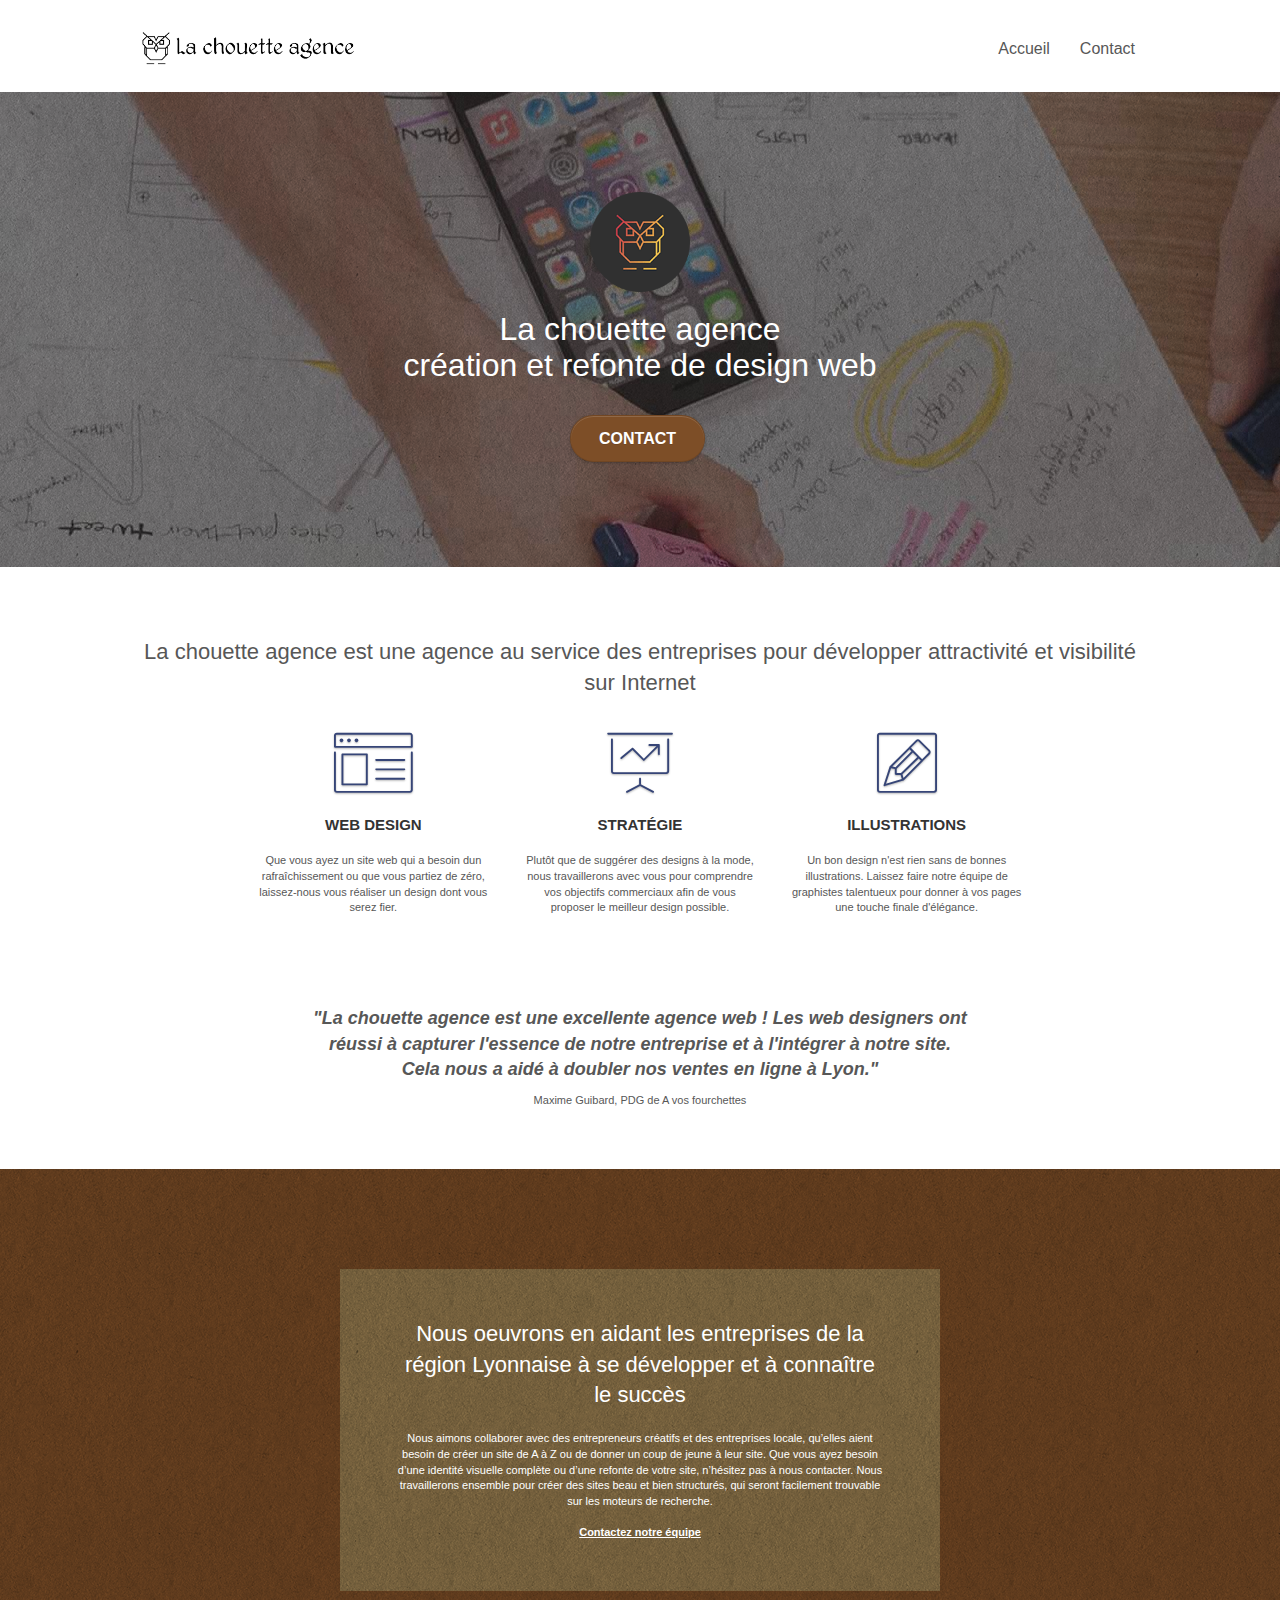
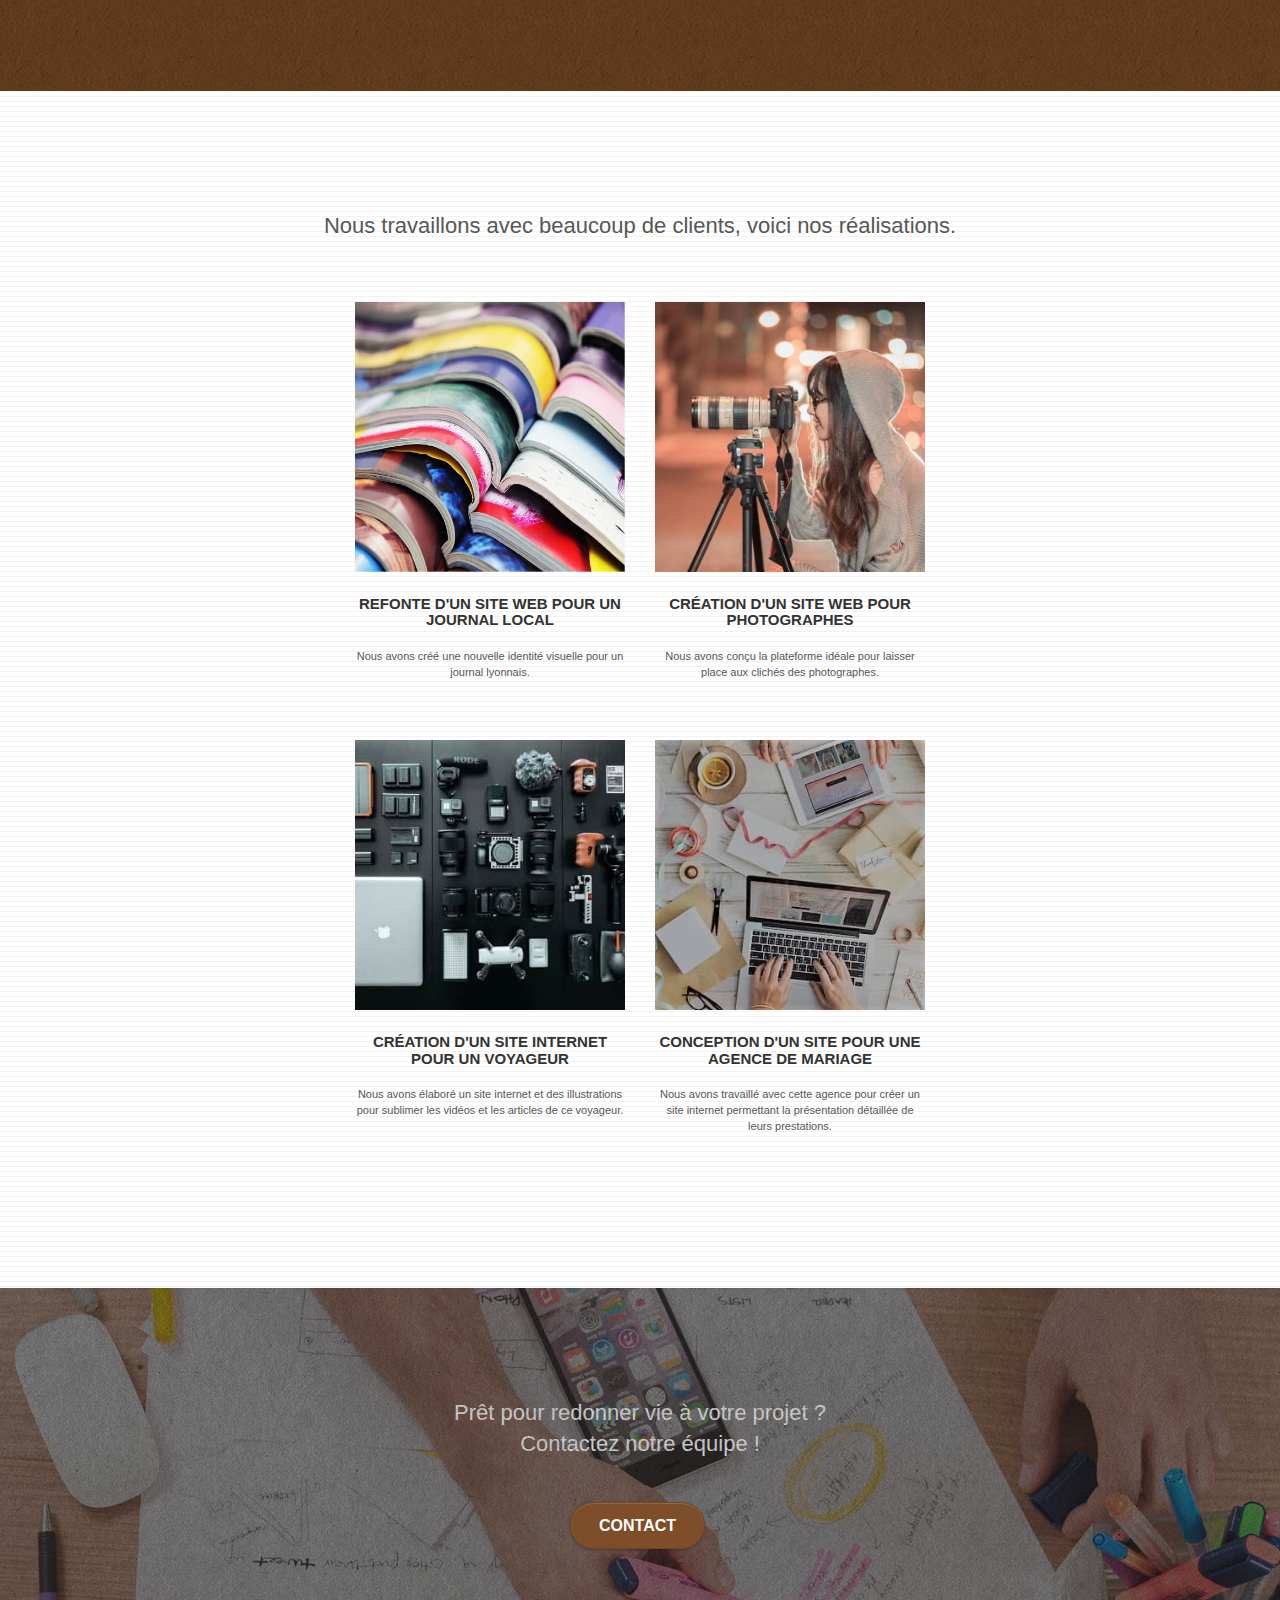
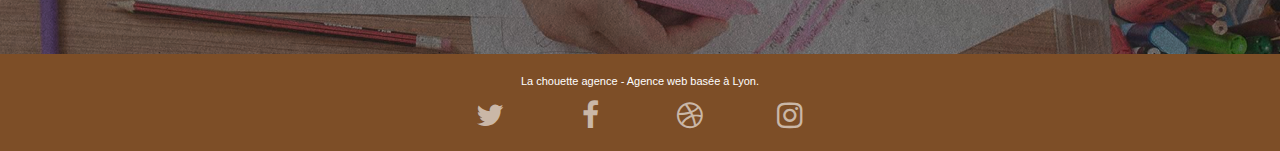
<file: index.html>
<!doctype html>
<html lang="fr">
	<head>
		<meta charset="utf-8">
		
		<meta name="description" content="Venez concrétiser vos projets numériques avec la chouette agence, une entreprise de design web basée sur l'agglomération de Lyon">
		<meta name="viewport" content="width=device-width, initial-scale=1.0, viewport-fit=cover">
		<link rel="shortcut icon" type="image/png" href="favicon.jpg">

		<link rel="stylesheet" type="text/css" href="style.css">
		
		<script src="./js/jquery-2.1.0.js" defer></script>
		<script src="./js/bootstrap.js" defer></script>
		<script src="./js/blocs.js" defer></script>
		<script src="./js/jquery.touchSwipe.js" defer></script>
		<script src="./js/gmaps.js" defer></script>

		<title>La chouette agence - design web</title>

		
	<!-- Analytics -->
	
	<!-- Analytics END -->
		
	</head>

	<body>

    
		<!-- bloc-0 -->
		<header class="bloc bgc-white l-bloc " id="bloc-0">
			<div class="container bloc-sm">

				<nav class="navbar row">
					<div class="navbar-header">
						<a class="navbar-brand" href="index.html"><img src="img/la-chouette-agence.png" alt="croquis d'une chouette suivi de la marque la chouette agence" height="40" /></a>
						<button id="nav-toggle" type="button" class="ui-navbar-toggle navbar-toggle" data-toggle="collapse" data-target=".navbar-1">
							<span class="sr-only">Toggle navigation</span><span class="icon-bar"></span><span class="icon-bar"></span><span class="icon-bar"></span>
						</button>
					</div>
					<div class="collapse navbar-collapse navbar-1 special-dropdown-nav">
						<ul class="site-navigation nav navbar-nav">
							<li>
								<a href="index.html">Accueil</a>
							</li>
							<li>
								<a href="contact-agence.html">Contact</a>
							</li>
						</ul>
					</div>
				</nav>
			</div>
		</header>
		<!-- bloc-0 END -->
		<main>	
			<!-- bloc-1-presentation -->
			<section class="bloc bgc-dark-slate-blue bg-banniere d-bloc bg-t-edge bloc-bg-texture texture-paper b-parallax" id="bloc-1-hero">
				<div class="container bloc-lg">
					<div class="row tight-width-whitespace">
						<div class="col-sm-12">
							<img src="img/logo.png" class="center-block image-resize-mode" width="100" alt="logo de la chouette agence, une chouette dessinée avec des traits oranges sur un fond noir" />
							<h1 class="text-center hero-bloc-text tc-white ">
								La chouette agence<br> création et refonte de design web
							</h1>
							<div class="text-center">
								<a href="contact-agence.html" class="btn btn-lg btn-clean btn-rd cta-hero btn-atomic-tangerine" id="cta-hero">Contact</a>
							</div>
						</div>
					</div>
				</div>
			</section>
			<!-- bloc-1-presentation END -->

			<!-- bloc-2-services -->
			<section class="bloc bgc-white l-bloc" id="bloc-2-services">
				<div class="container bloc-md">
					<div class="row">
						<h2 class="col-sm-12 text-center">
							La chouette agence est une agence au service des entreprises pour développer attractivité et visibilité sur Internet
						</h2>
					</div>
					<div class="row voffset-lg med-width-whitespace">
						<div class="col-sm-4">
							<div class="text-center">
								<span class="et-icon-browser sm-shadow icon-dark-slate-blue icons icon-lg"></span>
							</div>
							<h3 class="mg-md text-center">
								Web design
							</h3>
							<p class="text-center ">
								Que vous ayez un site web qui a besoin dun rafraîchissement ou que vous partiez de zéro, laissez-nous vous réaliser un design dont vous serez fier.
							</p>
						</div>
						<div class="col-sm-4">
							<div class="text-center">
								<span class="et-icon-presentation sm-shadow icon-dark-slate-blue icons icon-lg"></span>
							</div>
							<h3 class="mg-md text-center">
								Stratégie
							</h3>
							<p class="text-center ">
								Plutôt que de suggérer des designs à la mode, nous travaillerons avec vous pour comprendre vos objectifs commerciaux afin de vous proposer le meilleur design possible.<br>
							</p>
						</div>
						<div class="col-sm-4">
							<div class="text-center">
								<span class="et-icon-edit sm-shadow icon-dark-slate-blue icons icon-lg"></span>
							</div>
							<h3 class="mg-md text-center">
								Illustrations
							</h3>
							<p class="text-center ">
								Un bon design n'est rien sans de bonnes illustrations. Laissez faire notre équipe de graphistes talentueux pour donner à vos pages une touche finale d'élégance.
							</p>
						</div>
					</div>
					<div class="row voffset-lg voffset quote">
						<p class="col-xs-12 col-md-8 col-md-offset-2 text-center text-quote">
							<b><i>"La chouette agence est une excellente agence web ! Les web designers ont réussi à capturer l'essence de notre entreprise et à l'intégrer à notre site. Cela nous a aidé à doubler nos ventes en ligne à Lyon."</i></b>
						<p class="text-center author-quote">Maxime Guibard, PDG de A vos fourchettes</p>
					</div>
				</div>
			</section>
			<!-- bloc-2-services END -->

			<!-- bloc-3-what-i-do -->
			<section class="bloc tc-white bgc-atomic-tangerine bg-presentation d-bloc bloc-bg-texture texture-paper b-parallax" id="bloc-3-what-i-do">
				<div class="container bloc-lg">
					<div class="row tight-width-whitespace black-background">
						<div class="col-sm-12">
							<h2 class="mg-md text-center tc-white">
								Nous oeuvrons en aidant les entreprises de la région Lyonnaise à se développer et à connaître le succès<br>
							</h2>
							<p class="text-center white">
								Nous aimons collaborer avec des entrepreneurs créatifs et des entreprises locale, qu’elles aient besoin de créer un site de A à Z ou de donner un coup de jeune à leur site. Que vous ayez besoin d’une identité visuelle complète ou d’une refonte de votre site, n’hésitez pas à nous contacter. Nous travaillerons ensemble pour créer des sites beau et bien structurés, qui seront facilement trouvable sur les moteurs de recherche. <br><br><a class="ltc-white bold-link" href="contact-agence.html">Contactez notre équipe</a><br>
							</p>
						</div>
					</div>
				</div>
			</section>
			<!-- bloc-3-what-i-do END -->

			<!-- bloc-4-portfolio -->
			<section class="bloc bgc-white bg-lines-h2-bg bg-repeat l-bloc" id="bloc-4-portfolio">
				<div class="container bloc-lg">
					<div class="row">
						<h2 class="col-sm-12 text-center">
							Nous travaillons avec beaucoup de clients, voici nos réalisations.
						</h2>
					</div>
					<div class="row tight-width-whitespace portfolio-row">
						<div class="col-sm-6">
							<a href="#" data-lightbox="img/1.jpg" data-gallery-id="gallery-1" data-caption="Refonte d'un site web pour un journal local" data-frame="snapshot-lb">
								<img src="img/livres-design.jpg" alt="collection de journaux ouverts empilés les uns sur les autres" class="img-responsive portfolio-thumb" />
							</a>
							<h3 class="mg-md text-center">
								Refonte d'un site web pour un journal local
							</h3>
							<p class="text-center">
								Nous avons créé une nouvelle identité visuelle pour un journal lyonnais.
							</p>
						</div>
						<div class="col-sm-6">
							<a href="#" data-lightbox="img/2.jpg" data-gallery-id="gallery-1" data-caption="Création d'un site web pour photographes" data-frame="snapshot-lb">
								<img src="img/photographe-professionnelle.jpg" class="img-responsive portfolio-thumb" alt="portrait d'une photographe dans la rue" />
							</a>
							<h3 class="mg-md text-center">
								Création d'un site web pour photographes
							</h3>
							<p class="text-center">
								Nous avons conçu la plateforme idéale pour laisser place aux clichés des photographes.
							</p>
						</div>
					</div>
					<div class="row tight-width-whitespace portfolio-row">
						<div class="col-sm-6">
							<a href="#" data-lightbox="img/3.bmp" data-gallery-id="gallery-1" data-caption="Création d'un site internet pour un voyageur" data-frame="snapshot-lb">
								<img src="img/accessoires-voyageur.jpg" class="img-responsive portfolio-thumb" alt="panorama de l'équipement high-tech d'un voyageur"/>
							</a>
							<h3 class="mg-md text-center">
								Création d'un site internet pour un voyageur
							</h3>
							<p class="text-center">
								Nous avons élaboré un site internet et des illustrations pour sublimer les vidéos et les articles de ce voyageur.
							</p>
						</div>
						<div class="col-sm-6">
							<a href="#" data-lightbox="img/4.bmp" data-gallery-id="gallery-1" data-caption="Conception d'un site pour une agence de mariage" data-frame="snapshot-lb">
								<img src="img/table-labtop.jpg" class="img-responsive portfolio-thumb" alt="vue de haut d'un bureau professionnel" />
							</a>
							<h3 class="mg-md text-center">
								Conception d'un site pour une agence de mariage
							</h3>
							<p class="text-center">
								Nous avons travaillé avec cette agence pour créer un site internet permettant la présentation détaillée de leurs prestations.
							</p>
						</div>
					</div>
				</div>
			</section>
			<!-- bloc-4-portfolio END -->

			<!-- bloc-5-cta -->
			<section class="bloc bgc-dark-slate-blue bg-banniere d-bloc bloc-bg-texture texture-paper" id="bloc-5-cta">
				<div class="container bloc-lg">
					<div class="row">
						<h2 class="mg-md text-center tc-white">
							Prêt pour redonner vie à votre projet ?<br>Contactez notre équipe !
						</h2>
						<div class="col-sm-12 text-center">
							<a href="contact-agence.html" class="btn btn-atomic-tangerine btn-clean btn-rd btn-lg cta-hero">Contact</a>
						</div>
					</div>
				</div>
			</section>
			<!-- bloc-5-cta END -->

		</main>

		<!-- Footer - bloc-8 -->
		<footer class="bloc bgc-atomic-tangerine d-bloc" id="bloc-8">
			<div class="container bloc-sm">
				<div class="row">
					<div class="col-sm-12">
						<p class="text-center white">
							La chouette agence - Agence web basée à Lyon.<br>
						</p>
						<div class="row row-no-gutters social">
							<div class="col-sm-3">
								<div class="text-center">
									<a class="social" href="index.html"><span class="fa fa-twitter icon-md"></span></a>
								</div>
							</div>
							<div class="col-sm-3">
								<div class="text-center">
									<a class="social" href="index.html"><span class="fa fa-facebook icon-md"></span></a>
								</div>
							</div>
							<div class="col-sm-3">
								<div class="text-center">
									<a class="social" href="index.html"><span class="fa fa-dribbble icon-md"></span></a>
								</div>
							</div>
							<div class="col-sm-3">
								<div class="text-center">
									<a class="social" href="index.html"><span class="fa fa-instagram icon-md"></span></a>
								</div>
							</div>
							
						</div>
						
					</div>
				</div>
			</div>
		</footer>
		<!-- Footer - bloc-8 END -->

	</body>

</html>
</file>
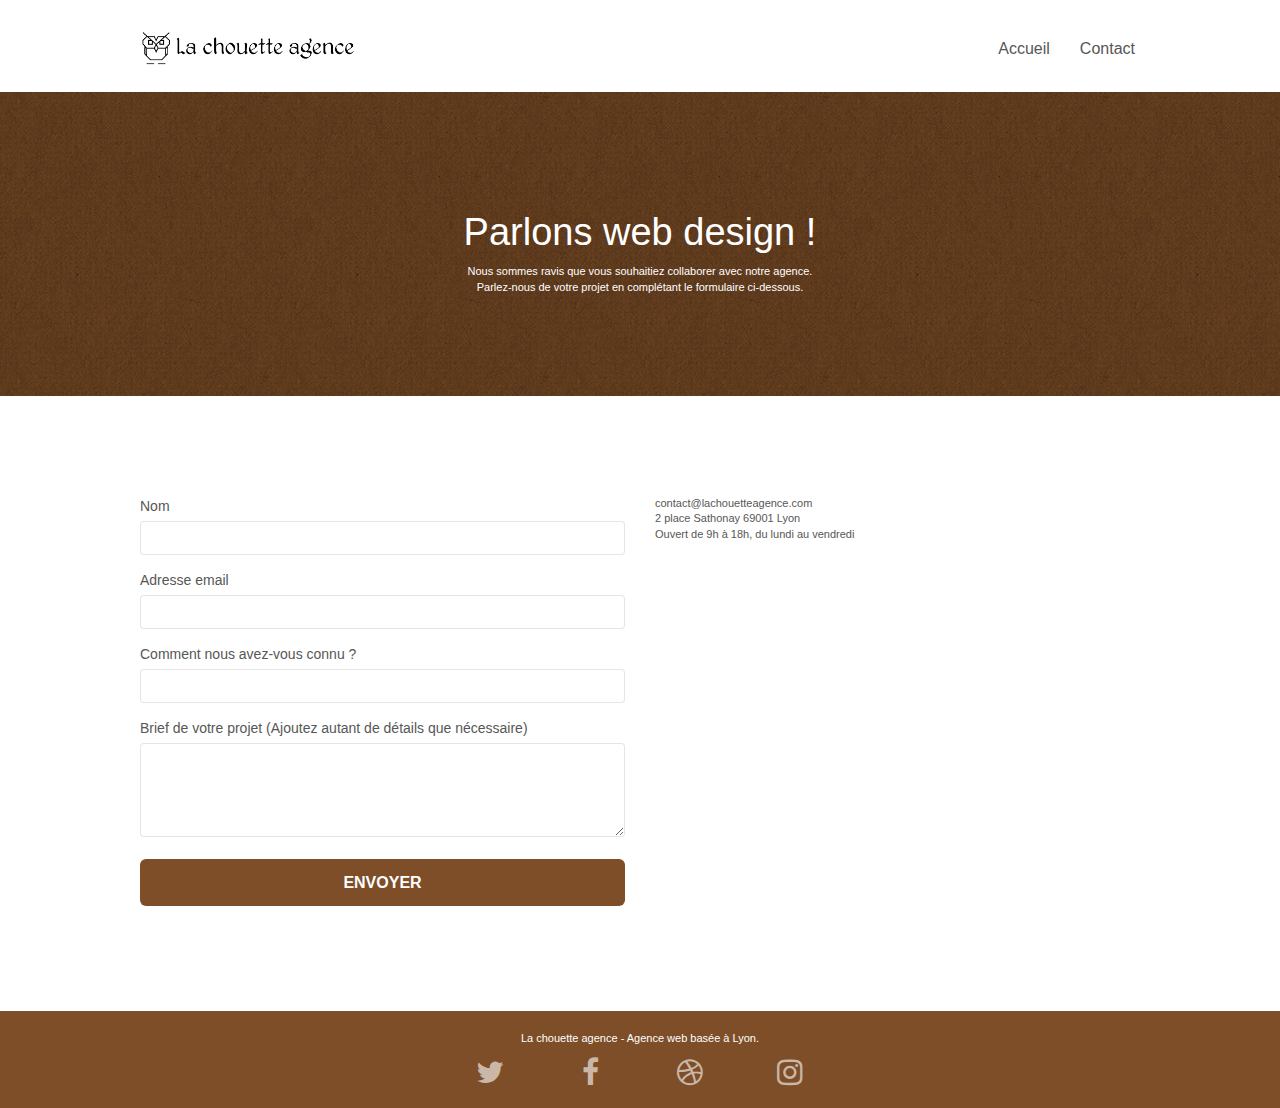
<file: contact-agence.html>
<!doctype html>
<html lang="fr">
	<head>
		<meta charset="utf-8">
		
		<meta name="description" content="N'hésitez à prendre contact avec la chouette agence et donnez vie à vos projets web">
		<meta name="viewport" content="width=device-width, initial-scale=1.0, viewport-fit=cover">
		<link rel="shortcut icon" type="image/png" href="favicon.jpg">

		<link rel="stylesheet" type="text/css" href="style.css">
		
		<script src="./js/jquery-2.1.0.js" defer></script>
		<script src="./js/bootstrap.js" defer></script>
		<script src="./js/blocs.js" defer></script>
		<script src="./js/jqBootstrapValidation.js" defer></script>
		<script src="./js/formHandler.js" defer></script>
		<title>Parlons web design !</title>

		
		<!-- Analytics -->
	
		<!-- Analytics END -->
    
	</head>

	<body>
  
		<!-- bloc-0 -->
		<header class="bloc bgc-white l-bloc " id="bloc-0">
			<div class="container bloc-sm">
				<nav class="navbar row">
					<div class="navbar-header">
						<a class="navbar-brand" href="index.html"><img src="img/la-chouette-agence.png" alt="logo de la chouette agence" height="40" /></a>
						<button id="nav-toggle" type="button" class="ui-navbar-toggle navbar-toggle" data-toggle="collapse" data-target=".navbar-1">
							<span class="sr-only">Toggle navigation</span><span class="icon-bar"></span><span class="icon-bar"></span><span class="icon-bar"></span>
						</button>
					</div>
					<div class="collapse navbar-collapse navbar-1 special-dropdown-nav">
						<ul class="site-navigation nav navbar-nav">
							<li>
								<a href="index.html">Accueil</a>
							</li>
							<li>
								<a href="contact-agence.html">Contact</a>
							</li>
						</ul>
					</div>
				</nav>
			</div>
		</header>
		<!-- bloc-0 END -->

		<main>
			<!-- bloc-6 -->
			<section class="bloc bg-dots-bg bg-repeat bgc-atomic-tangerine d-bloc bloc-bg-texture texture-paper" id="bloc-6">
				<div class="container bloc-lg">
					<div class="row">
						<div class="col-sm-12">
							<h1 class="text-center hero-bloc-text tc-white">
								Parlons web design !
							</h1>
							<p class="text-center mg-lg tc-white tight-width-whitespace">
								Nous sommes ravis que vous souhaitiez collaborer avec notre agence.<br>
								Parlez-nous de votre projet en complétant le formulaire ci-dessous.
							</p>
						</div>
					</div>
				</div>
			</section>
			<!-- bloc-6 END -->

		<!-- bloc-7 -->
			<section class="bloc bgc-white l-bloc" id="bloc-7">
				<div class="container bloc-lg">
					<div class="row">
						<div class="col-sm-6">
							<form id="form_1" novalidate>
								<div class="form-group">
									<label for="name">
										Nom
									</label>
									<input id="name" class="form-control" required />
								</div>
								<div class="form-group">
									<label for="email">
										Adresse email
									</label>
									<input id="email" class="form-control" type="email" required />
								</div>
								<div class="form-group">
									<label for="input_504">
										Comment nous avez-vous connu ?
									</label>
									<input class="form-control" type="email" required id="input_504" />
								</div>
								<div class="form-group">
									<label for="message">
										Brief de votre projet (Ajoutez autant de détails que nécessaire)<br>
									</label><textarea id="message" class="form-control" rows="4" cols="50" required></textarea>
								</div> 
								<button class="bloc-button btn btn-lg btn-block cta-hero btn-atomic-tangerine" type="submit">
									Envoyer
								</button>
							</form>
						</div>
						<div class="col-sm-6">
							<p>
								contact@lachouetteagence.com<br>2 place Sathonay 69001 Lyon<br>Ouvert de 9h à 18h, du lundi au vendredi<br>
							</p>
						</div>
					</div>
				</div>
			</section>
			<!-- bloc-7 END -->

			<!-- ScrollToTop Button -->
			<a class="bloc-button btn btn-d scrollToTop" onclick="scrollToTarget('1')"><span class="fa fa-chevron-up"></span></a>
			<!-- ScrollToTop Button END-->
		</main>

		<!-- Footer - bloc-8 -->
		<footer class="bloc bgc-atomic-tangerine d-bloc" id="bloc-8">
			<div class="container bloc-sm">
				<div class="row">
					<div class="col-sm-12">
						<p class="text-center white">
							La chouette agence - Agence web basée à Lyon.<br>
						</p>
						<div class="row row-no-gutters social">
							<div class="col-sm-3">
								<div class="text-center">
									<a class="social" href="index.html"><span class="fa fa-twitter icon-md"></span></a>
								</div>
							</div>
							<div class="col-sm-3">
								<div class="text-center">
									<a class="social" href="index.html"><span class="fa fa-facebook icon-md"></span></a>
								</div>
							</div>
							<div class="col-sm-3">
								<div class="text-center">
									<a class="social" href="index.html"><span class="fa fa-dribbble icon-md"></span></a>
								</div>
							</div>
							<div class="col-sm-3">
								<div class="text-center">
									<a class="social" href="index.html"><span class="fa fa-instagram icon-md"></span></a>
								</div>
							</div>
						</div>
					</div>
				</div>
			</div>
		</footer>
		<!-- Footer - bloc-8 END -->

	</body>
</html>
</file>
<file: style.css>
/**             Feuille de style bootstrap.css                **/

/*!
 * Bootstrap v3.3.5 (http://getbootstrap.com)
 * Copyright 2011-2015 Twitter, Inc.
 * Licensed under MIT (https://github.com/twbs/bootstrap/blob/master/LICENSE)
 */

/*! normalize.css v3.0.3 | MIT License | github.com/necolas/normalize.css */

html {
    font-family: sans-serif;
    -webkit-text-size-adjust: 100%;
    -ms-text-size-adjust: 100%
}

body {
    margin: 0
}

article,
aside,
details,
figcaption,
figure,
footer,
header,
hgroup,
main,
menu,
nav,
section,
summary {
    display: block
}

audio,
canvas,
progress,
video {
    display: inline-block;
    vertical-align: baseline
}

audio:not([controls]) {
    display: none;
    height: 0
}

[hidden],
template {
    display: none
}

a {
    background-color: transparent
}

a:active,
a:hover {
    outline: 0
}

a:focus {
    border: 2px solid white;
}
abbr[title] {
    border-bottom: 1px dotted
}

b,
strong {
    font-weight: 700
}

dfn {
    font-style: italic
}

h1 {
    margin: .67em 0;
    font-size: 2em
}

mark {
    color: #000;
    background: #ff0
}

small {
    font-size: 80%
}

sub,
sup {
    position: relative;
    font-size: 75%;
    line-height: 0;
    vertical-align: baseline
}

sup {
    top: -.5em
}

sub {
    bottom: -.25em
}

img {
    border: 0
}

svg:not(:root) {
    overflow: hidden
}

figure {
    margin: 1em 40px
}

hr {
    height: 0;
    -webkit-box-sizing: content-box;
    -moz-box-sizing: content-box;
    box-sizing: content-box
}

pre {
    overflow: auto
}

code,
kbd,
pre,
samp {
    font-family: monospace, monospace;
    font-size: 1em
}

button,
input,
optgroup,
select,
textarea {
    margin: 0;
    font: inherit;
    color: inherit
}

button {
    overflow: visible
}

button,
select {
    text-transform: none
}

button,
html input[type=button],
input[type=reset],
input[type=submit] {
    -webkit-appearance: button;
    cursor: pointer
}

button[disabled],
html input[disabled] {
    cursor: default
}

button::-moz-focus-inner,
input::-moz-focus-inner {
    padding: 0;
    border: 0
}

input {
    line-height: normal
}

input[type=checkbox],
input[type=radio] {
    -webkit-box-sizing: border-box;
    -moz-box-sizing: border-box;
    box-sizing: border-box;
    padding: 0
}

input[type=number]::-webkit-inner-spin-button,
input[type=number]::-webkit-outer-spin-button {
    height: auto
}

input[type=search] {
    -webkit-box-sizing: content-box;
    -moz-box-sizing: content-box;
    box-sizing: content-box;
    -webkit-appearance: textfield
}

input[type=search]::-webkit-search-cancel-button,
input[type=search]::-webkit-search-decoration {
    -webkit-appearance: none
}

fieldset {
    padding: .35em .625em .75em;
    margin: 0 2px;
    border: 1px solid silver
}

legend {
    padding: 0;
    border: 0
}

textarea {
    overflow: auto
}

optgroup {
    font-weight: 700
}

table {
    border-spacing: 0;
    border-collapse: collapse
}

td,
th {
    padding: 0
}

/*! Source: https://github.com/h5bp/html5-boilerplate/blob/master/src/css/main.css */

@media print {
    *,
    :after,
    :before {
        color: #000 !important;
        text-shadow: none !important;
        background: 0 0 !important;
        -webkit-box-shadow: none !important;
        box-shadow: none !important
    }
    a,
    a:visited {
        text-decoration: underline
    }
    a[href]:after {
        content: " (" attr(href) ")"
    }
    abbr[title]:after {
        content: " (" attr(title) ")"
    }
    a[href^="javascript:"]:after,
    a[href^="#"]:after {
        content: ""
    }
    blockquote,
    pre {
        border: 1px solid #999;
        page-break-inside: avoid
    }
    thead {
        display: table-header-group
    }
    img,
    tr {
        page-break-inside: avoid
    }
    img {
        max-width: 100% !important
    }
    h2,
    h3,
    p {
        orphans: 3;
        widows: 3
    }
    h2,
    h3 {
        page-break-after: avoid
    }
    .navbar {
        display: none
    }
    .btn>.caret,
    .dropup>.btn>.caret {
        border-top-color: #000 !important
    }
    .label {
        border: 1px solid #000
    }
    .table {
        border-collapse: collapse !important
    }
    .table td,
    .table th {
        background-color: #fff !important
    }
    .table-bordered td,
    .table-bordered th {
        border: 1px solid #ddd !important
    }
}

@font-face {
    font-family: 'Glyphicons Halflings';
    src: url(../fonts/glyphicons-halflings-regular.eot);
    src: url(../fonts/glyphicons-halflings-regular.eot?#iefix) format('embedded-opentype'), url(../fonts/glyphicons-halflings-regular.woff2) format('woff2'), url(../fonts/glyphicons-halflings-regular.woff) format('woff'), url(../fonts/glyphicons-halflings-regular.ttf) format('truetype'), url(../fonts/glyphicons-halflings-regular.svg#glyphicons_halflingsregular) format('svg')
}

.glyphicon {
    position: relative;
    top: 1px;
    display: inline-block;
    font-family: 'Glyphicons Halflings';
    font-style: normal;
    font-weight: 400;
    line-height: 1;
    -webkit-font-smoothing: antialiased;
    -moz-osx-font-smoothing: grayscale
}

.glyphicon-asterisk:before {
    content: "\2a"
}

.glyphicon-plus:before {
    content: "\2b"
}

.glyphicon-eur:before,
.glyphicon-euro:before {
    content: "\20ac"
}

.glyphicon-minus:before {
    content: "\2212"
}

.glyphicon-cloud:before {
    content: "\2601"
}

.glyphicon-envelope:before {
    content: "\2709"
}

.glyphicon-pencil:before {
    content: "\270f"
}

.glyphicon-glass:before {
    content: "\e001"
}

.glyphicon-music:before {
    content: "\e002"
}

.glyphicon-search:before {
    content: "\e003"
}

.glyphicon-heart:before {
    content: "\e005"
}

.glyphicon-star:before {
    content: "\e006"
}

.glyphicon-star-empty:before {
    content: "\e007"
}

.glyphicon-user:before {
    content: "\e008"
}

.glyphicon-film:before {
    content: "\e009"
}

.glyphicon-th-large:before {
    content: "\e010"
}

.glyphicon-th:before {
    content: "\e011"
}

.glyphicon-th-list:before {
    content: "\e012"
}

.glyphicon-ok:before {
    content: "\e013"
}

.glyphicon-remove:before {
    content: "\e014"
}

.glyphicon-zoom-in:before {
    content: "\e015"
}

.glyphicon-zoom-out:before {
    content: "\e016"
}

.glyphicon-off:before {
    content: "\e017"
}

.glyphicon-signal:before {
    content: "\e018"
}

.glyphicon-cog:before {
    content: "\e019"
}

.glyphicon-trash:before {
    content: "\e020"
}

.glyphicon-home:before {
    content: "\e021"
}

.glyphicon-file:before {
    content: "\e022"
}

.glyphicon-time:before {
    content: "\e023"
}

.glyphicon-road:before {
    content: "\e024"
}

.glyphicon-download-alt:before {
    content: "\e025"
}

.glyphicon-download:before {
    content: "\e026"
}

.glyphicon-upload:before {
    content: "\e027"
}

.glyphicon-inbox:before {
    content: "\e028"
}

.glyphicon-play-circle:before {
    content: "\e029"
}

.glyphicon-repeat:before {
    content: "\e030"
}

.glyphicon-refresh:before {
    content: "\e031"
}

.glyphicon-list-alt:before {
    content: "\e032"
}

.glyphicon-lock:before {
    content: "\e033"
}

.glyphicon-flag:before {
    content: "\e034"
}

.glyphicon-headphones:before {
    content: "\e035"
}

.glyphicon-volume-off:before {
    content: "\e036"
}

.glyphicon-volume-down:before {
    content: "\e037"
}

.glyphicon-volume-up:before {
    content: "\e038"
}

.glyphicon-qrcode:before {
    content: "\e039"
}

.glyphicon-barcode:before {
    content: "\e040"
}

.glyphicon-tag:before {
    content: "\e041"
}

.glyphicon-tags:before {
    content: "\e042"
}

.glyphicon-book:before {
    content: "\e043"
}

.glyphicon-bookmark:before {
    content: "\e044"
}

.glyphicon-print:before {
    content: "\e045"
}

.glyphicon-camera:before {
    content: "\e046"
}

.glyphicon-font:before {
    content: "\e047"
}

.glyphicon-bold:before {
    content: "\e048"
}

.glyphicon-italic:before {
    content: "\e049"
}

.glyphicon-text-height:before {
    content: "\e050"
}

.glyphicon-text-width:before {
    content: "\e051"
}

.glyphicon-align-left:before {
    content: "\e052"
}

.glyphicon-align-center:before {
    content: "\e053"
}

.glyphicon-align-right:before {
    content: "\e054"
}

.glyphicon-align-justify:before {
    content: "\e055"
}

.glyphicon-list:before {
    content: "\e056"
}

.glyphicon-indent-left:before {
    content: "\e057"
}

.glyphicon-indent-right:before {
    content: "\e058"
}

.glyphicon-facetime-video:before {
    content: "\e059"
}

.glyphicon-picture:before {
    content: "\e060"
}

.glyphicon-map-marker:before {
    content: "\e062"
}

.glyphicon-adjust:before {
    content: "\e063"
}

.glyphicon-tint:before {
    content: "\e064"
}

.glyphicon-edit:before {
    content: "\e065"
}

.glyphicon-share:before {
    content: "\e066"
}

.glyphicon-check:before {
    content: "\e067"
}

.glyphicon-move:before {
    content: "\e068"
}

.glyphicon-step-backward:before {
    content: "\e069"
}

.glyphicon-fast-backward:before {
    content: "\e070"
}

.glyphicon-backward:before {
    content: "\e071"
}

.glyphicon-play:before {
    content: "\e072"
}

.glyphicon-pause:before {
    content: "\e073"
}

.glyphicon-stop:before {
    content: "\e074"
}

.glyphicon-forward:before {
    content: "\e075"
}

.glyphicon-fast-forward:before {
    content: "\e076"
}

.glyphicon-step-forward:before {
    content: "\e077"
}

.glyphicon-eject:before {
    content: "\e078"
}

.glyphicon-chevron-left:before {
    content: "\e079"
}

.glyphicon-chevron-right:before {
    content: "\e080"
}

.glyphicon-plus-sign:before {
    content: "\e081"
}

.glyphicon-minus-sign:before {
    content: "\e082"
}

.glyphicon-remove-sign:before {
    content: "\e083"
}

.glyphicon-ok-sign:before {
    content: "\e084"
}

.glyphicon-question-sign:before {
    content: "\e085"
}

.glyphicon-info-sign:before {
    content: "\e086"
}

.glyphicon-screenshot:before {
    content: "\e087"
}

.glyphicon-remove-circle:before {
    content: "\e088"
}

.glyphicon-ok-circle:before {
    content: "\e089"
}

.glyphicon-ban-circle:before {
    content: "\e090"
}

.glyphicon-arrow-left:before {
    content: "\e091"
}

.glyphicon-arrow-right:before {
    content: "\e092"
}

.glyphicon-arrow-up:before {
    content: "\e093"
}

.glyphicon-arrow-down:before {
    content: "\e094"
}

.glyphicon-share-alt:before {
    content: "\e095"
}

.glyphicon-resize-full:before {
    content: "\e096"
}

.glyphicon-resize-small:before {
    content: "\e097"
}

.glyphicon-exclamation-sign:before {
    content: "\e101"
}

.glyphicon-gift:before {
    content: "\e102"
}

.glyphicon-leaf:before {
    content: "\e103"
}

.glyphicon-fire:before {
    content: "\e104"
}

.glyphicon-eye-open:before {
    content: "\e105"
}

.glyphicon-eye-close:before {
    content: "\e106"
}

.glyphicon-warning-sign:before {
    content: "\e107"
}

.glyphicon-plane:before {
    content: "\e108"
}

.glyphicon-calendar:before {
    content: "\e109"
}

.glyphicon-random:before {
    content: "\e110"
}

.glyphicon-comment:before {
    content: "\e111"
}

.glyphicon-magnet:before {
    content: "\e112"
}

.glyphicon-chevron-up:before {
    content: "\e113"
}

.glyphicon-chevron-down:before {
    content: "\e114"
}

.glyphicon-retweet:before {
    content: "\e115"
}

.glyphicon-shopping-cart:before {
    content: "\e116"
}

.glyphicon-folder-close:before {
    content: "\e117"
}

.glyphicon-folder-open:before {
    content: "\e118"
}

.glyphicon-resize-vertical:before {
    content: "\e119"
}

.glyphicon-resize-horizontal:before {
    content: "\e120"
}

.glyphicon-hdd:before {
    content: "\e121"
}

.glyphicon-bullhorn:before {
    content: "\e122"
}

.glyphicon-bell:before {
    content: "\e123"
}

.glyphicon-certificate:before {
    content: "\e124"
}

.glyphicon-thumbs-up:before {
    content: "\e125"
}

.glyphicon-thumbs-down:before {
    content: "\e126"
}

.glyphicon-hand-right:before {
    content: "\e127"
}

.glyphicon-hand-left:before {
    content: "\e128"
}

.glyphicon-hand-up:before {
    content: "\e129"
}

.glyphicon-hand-down:before {
    content: "\e130"
}

.glyphicon-circle-arrow-right:before {
    content: "\e131"
}

.glyphicon-circle-arrow-left:before {
    content: "\e132"
}

.glyphicon-circle-arrow-up:before {
    content: "\e133"
}

.glyphicon-circle-arrow-down:before {
    content: "\e134"
}

.glyphicon-globe:before {
    content: "\e135"
}

.glyphicon-wrench:before {
    content: "\e136"
}

.glyphicon-tasks:before {
    content: "\e137"
}

.glyphicon-filter:before {
    content: "\e138"
}

.glyphicon-briefcase:before {
    content: "\e139"
}

.glyphicon-fullscreen:before {
    content: "\e140"
}

.glyphicon-dashboard:before {
    content: "\e141"
}

.glyphicon-paperclip:before {
    content: "\e142"
}

.glyphicon-heart-empty:before {
    content: "\e143"
}

.glyphicon-link:before {
    content: "\e144"
}

.glyphicon-phone:before {
    content: "\e145"
}

.glyphicon-pushpin:before {
    content: "\e146"
}

.glyphicon-usd:before {
    content: "\e148"
}

.glyphicon-gbp:before {
    content: "\e149"
}

.glyphicon-sort:before {
    content: "\e150"
}

.glyphicon-sort-by-alphabet:before {
    content: "\e151"
}

.glyphicon-sort-by-alphabet-alt:before {
    content: "\e152"
}

.glyphicon-sort-by-order:before {
    content: "\e153"
}

.glyphicon-sort-by-order-alt:before {
    content: "\e154"
}

.glyphicon-sort-by-attributes:before {
    content: "\e155"
}

.glyphicon-sort-by-attributes-alt:before {
    content: "\e156"
}

.glyphicon-unchecked:before {
    content: "\e157"
}

.glyphicon-expand:before {
    content: "\e158"
}

.glyphicon-collapse-down:before {
    content: "\e159"
}

.glyphicon-collapse-up:before {
    content: "\e160"
}

.glyphicon-log-in:before {
    content: "\e161"
}

.glyphicon-flash:before {
    content: "\e162"
}

.glyphicon-log-out:before {
    content: "\e163"
}

.glyphicon-new-window:before {
    content: "\e164"
}

.glyphicon-record:before {
    content: "\e165"
}

.glyphicon-save:before {
    content: "\e166"
}

.glyphicon-open:before {
    content: "\e167"
}

.glyphicon-saved:before {
    content: "\e168"
}

.glyphicon-import:before {
    content: "\e169"
}

.glyphicon-export:before {
    content: "\e170"
}

.glyphicon-send:before {
    content: "\e171"
}

.glyphicon-floppy-disk:before {
    content: "\e172"
}

.glyphicon-floppy-saved:before {
    content: "\e173"
}

.glyphicon-floppy-remove:before {
    content: "\e174"
}

.glyphicon-floppy-save:before {
    content: "\e175"
}

.glyphicon-floppy-open:before {
    content: "\e176"
}

.glyphicon-credit-card:before {
    content: "\e177"
}

.glyphicon-transfer:before {
    content: "\e178"
}

.glyphicon-cutlery:before {
    content: "\e179"
}

.glyphicon-header:before {
    content: "\e180"
}

.glyphicon-compressed:before {
    content: "\e181"
}

.glyphicon-earphone:before {
    content: "\e182"
}

.glyphicon-phone-alt:before {
    content: "\e183"
}

.glyphicon-tower:before {
    content: "\e184"
}

.glyphicon-stats:before {
    content: "\e185"
}

.glyphicon-sd-video:before {
    content: "\e186"
}

.glyphicon-hd-video:before {
    content: "\e187"
}

.glyphicon-subtitles:before {
    content: "\e188"
}

.glyphicon-sound-stereo:before {
    content: "\e189"
}

.glyphicon-sound-dolby:before {
    content: "\e190"
}

.glyphicon-sound-5-1:before {
    content: "\e191"
}

.glyphicon-sound-6-1:before {
    content: "\e192"
}

.glyphicon-sound-7-1:before {
    content: "\e193"
}

.glyphicon-copyright-mark:before {
    content: "\e194"
}

.glyphicon-registration-mark:before {
    content: "\e195"
}

.glyphicon-cloud-download:before {
    content: "\e197"
}

.glyphicon-cloud-upload:before {
    content: "\e198"
}

.glyphicon-tree-conifer:before {
    content: "\e199"
}

.glyphicon-tree-deciduous:before {
    content: "\e200"
}

.glyphicon-cd:before {
    content: "\e201"
}

.glyphicon-save-file:before {
    content: "\e202"
}

.glyphicon-open-file:before {
    content: "\e203"
}

.glyphicon-level-up:before {
    content: "\e204"
}

.glyphicon-copy:before {
    content: "\e205"
}

.glyphicon-paste:before {
    content: "\e206"
}

.glyphicon-alert:before {
    content: "\e209"
}

.glyphicon-equalizer:before {
    content: "\e210"
}

.glyphicon-king:before {
    content: "\e211"
}

.glyphicon-queen:before {
    content: "\e212"
}

.glyphicon-pawn:before {
    content: "\e213"
}

.glyphicon-bishop:before {
    content: "\e214"
}

.glyphicon-knight:before {
    content: "\e215"
}

.glyphicon-baby-formula:before {
    content: "\e216"
}

.glyphicon-tent:before {
    content: "\26fa"
}

.glyphicon-blackboard:before {
    content: "\e218"
}

.glyphicon-bed:before {
    content: "\e219"
}

.glyphicon-apple:before {
    content: "\f8ff"
}

.glyphicon-erase:before {
    content: "\e221"
}

.glyphicon-hourglass:before {
    content: "\231b"
}

.glyphicon-lamp:before {
    content: "\e223"
}

.glyphicon-duplicate:before {
    content: "\e224"
}

.glyphicon-piggy-bank:before {
    content: "\e225"
}

.glyphicon-scissors:before {
    content: "\e226"
}

.glyphicon-bitcoin:before {
    content: "\e227"
}

.glyphicon-btc:before {
    content: "\e227"
}

.glyphicon-xbt:before {
    content: "\e227"
}

.glyphicon-yen:before {
    content: "\00a5"
}

.glyphicon-jpy:before {
    content: "\00a5"
}

.glyphicon-ruble:before {
    content: "\20bd"
}

.glyphicon-rub:before {
    content: "\20bd"
}

.glyphicon-scale:before {
    content: "\e230"
}

.glyphicon-ice-lolly:before {
    content: "\e231"
}

.glyphicon-ice-lolly-tasted:before {
    content: "\e232"
}

.glyphicon-education:before {
    content: "\e233"
}

.glyphicon-option-horizontal:before {
    content: "\e234"
}

.glyphicon-option-vertical:before {
    content: "\e235"
}

.glyphicon-menu-hamburger:before {
    content: "\e236"
}

.glyphicon-modal-window:before {
    content: "\e237"
}

.glyphicon-oil:before {
    content: "\e238"
}

.glyphicon-grain:before {
    content: "\e239"
}

.glyphicon-sunglasses:before {
    content: "\e240"
}

.glyphicon-text-size:before {
    content: "\e241"
}

.glyphicon-text-color:before {
    content: "\e242"
}

.glyphicon-text-background:before {
    content: "\e243"
}

.glyphicon-object-align-top:before {
    content: "\e244"
}

.glyphicon-object-align-bottom:before {
    content: "\e245"
}

.glyphicon-object-align-horizontal:before {
    content: "\e246"
}

.glyphicon-object-align-left:before {
    content: "\e247"
}

.glyphicon-object-align-vertical:before {
    content: "\e248"
}

.glyphicon-object-align-right:before {
    content: "\e249"
}

.glyphicon-triangle-right:before {
    content: "\e250"
}

.glyphicon-triangle-left:before {
    content: "\e251"
}

.glyphicon-triangle-bottom:before {
    content: "\e252"
}

.glyphicon-triangle-top:before {
    content: "\e253"
}

.glyphicon-console:before {
    content: "\e254"
}

.glyphicon-superscript:before {
    content: "\e255"
}

.glyphicon-subscript:before {
    content: "\e256"
}

.glyphicon-menu-left:before {
    content: "\e257"
}

.glyphicon-menu-right:before {
    content: "\e258"
}

.glyphicon-menu-down:before {
    content: "\e259"
}

.glyphicon-menu-up:before {
    content: "\e260"
}

* {
    -webkit-box-sizing: border-box;
    -moz-box-sizing: border-box;
    box-sizing: border-box
}

:after,
:before {
    -webkit-box-sizing: border-box;
    -moz-box-sizing: border-box;
    box-sizing: border-box
}

html {
    font-size: 10px;
    -webkit-tap-highlight-color: rgba(0, 0, 0, 0)
}

body {
    font-family: "Helvetica Neue", Helvetica, Arial, sans-serif;
    font-size: 14px;
    line-height: 1.42857143;
    color: #333;
    background-color: #fff
}

button,
input,
select,
textarea {
    font-family: inherit;
    font-size: inherit;
    line-height: inherit
}

a {
    color: #337ab7;
    text-decoration: none
}

a:focus,
a:hover {
    color: #23527c;
    text-decoration: underline
}

a:focus {
    outline: thin dotted;
    outline: 5px auto -webkit-focus-ring-color;
    outline-offset: -2px
}

figure {
    margin: 0
}

img {
    vertical-align: middle
}

.carousel-inner>.item>a>img,
.carousel-inner>.item>img,
.img-responsive,
.thumbnail a>img,
.thumbnail>img {
    display: block;
    width: 100%;
    height: auto
}

.img-rounded {
    border-radius: 6px
}

.img-thumbnail {
    display: inline-block;
    max-width: 100%;
    height: auto;
    padding: 4px;
    line-height: 1.42857143;
    background-color: #fff;
    border: 1px solid #ddd;
    border-radius: 4px;
    -webkit-transition: all .2s ease-in-out;
    -o-transition: all .2s ease-in-out;
    transition: all .2s ease-in-out
}

.img-circle {
    border-radius: 50%
}

hr {
    margin-top: 20px;
    margin-bottom: 20px;
    border: 0;
    border-top: 1px solid #eee
}

.sr-only {
    position: absolute;
    width: 1px;
    height: 1px;
    padding: 0;
    margin: -1px;
    overflow: hidden;
    clip: rect(0, 0, 0, 0);
    border: 0
}

.sr-only-focusable:active,
.sr-only-focusable:focus {
    position: static;
    width: auto;
    height: auto;
    margin: 0;
    overflow: visible;
    clip: auto
}

[role=button] {
    cursor: pointer
}

.h1,
.h2,
.h3,
.h4,
.h5,
.h6,
h1,
h2,
h3,
h4,
h5,
h6 {
    font-family: inherit;
    font-weight: 500;
    line-height: 1.1;
    color: inherit
}

.h1 .small,
.h1 small,
.h2 .small,
.h2 small,
.h3 .small,
.h3 small,
.h4 .small,
.h4 small,
.h5 .small,
.h5 small,
.h6 .small,
.h6 small,
h1 .small,
h1 small,
h2 .small,
h2 small,
h3 .small,
h3 small,
h4 .small,
h4 small,
h5 .small,
h5 small,
h6 .small,
h6 small {
    font-weight: 400;
    line-height: 1;
    color: #777
}

.h1,
.h2,
.h3,
h1,
h2,
h3 {
    margin-top: 20px;
    margin-bottom: 10px
}

.h1 .small,
.h1 small,
.h2 .small,
.h2 small,
.h3 .small,
.h3 small,
h1 .small,
h1 small,
h2 .small,
h2 small,
h3 .small,
h3 small {
    font-size: 65%
}

.h4,
.h5,
.h6,
h4,
h5,
h6 {
    margin-top: 10px;
    margin-bottom: 10px
}

.h4 .small,
.h4 small,
.h5 .small,
.h5 small,
.h6 .small,
.h6 small,
h4 .small,
h4 small,
h5 .small,
h5 small,
h6 .small,
h6 small {
    font-size: 75%
}

.h1,
h1 {
    font-size: 36px
}

.h2,
h2 {
    font-size: 30px
}

.h3,
h3 {
    font-size: 24px
}

.h4,
h4 {
    font-size: 18px
}

.h5,
h5 {
    font-size: 14px
}

.h6,
h6 {
    font-size: 12px
}

p {
    margin: 0 0 10px
}

.lead {
    margin-bottom: 20px;
    font-size: 16px;
    font-weight: 300;
    line-height: 1.4
}

@media (min-width:768px) {
    .lead {
        font-size: 21px
    }
}

.small,
small {
    font-size: 85%
}

.mark,
mark {
    padding: .2em;
    background-color: #fcf8e3
}

.text-left {
    text-align: left
}

.text-right {
    text-align: right
}

.text-center {
    text-align: center
}

.text-justify {
    text-align: justify
}

.text-nowrap {
    white-space: nowrap
}

.text-lowercase {
    text-transform: lowercase
}

.text-uppercase {
    text-transform: uppercase
}

.text-capitalize {
    text-transform: capitalize
}

.text-muted {
    color: #777
}

.text-primary {
    color: #337ab7
}

a.text-primary:focus,
a.text-primary:hover {
    color: #286090
}

.text-success {
    color: #3c763d
}

a.text-success:focus,
a.text-success:hover {
    color: #2b542c
}

.text-info {
    color: #31708f
}

a.text-info:focus,
a.text-info:hover {
    color: #245269
}

.text-warning {
    color: #8a6d3b
}

a.text-warning:focus,
a.text-warning:hover {
    color: #66512c
}

.text-danger {
    color: #a94442
}

a.text-danger:focus,
a.text-danger:hover {
    color: #843534
}

.bg-primary {
    color: #fff;
    background-color: #337ab7
}

a.bg-primary:focus,
a.bg-primary:hover {
    background-color: #286090
}

.bg-success {
    background-color: #dff0d8
}

a.bg-success:focus,
a.bg-success:hover {
    background-color: #c1e2b3
}

.bg-info {
    background-color: #d9edf7
}

a.bg-info:focus,
a.bg-info:hover {
    background-color: #afd9ee
}

.bg-warning {
    background-color: #fcf8e3
}

a.bg-warning:focus,
a.bg-warning:hover {
    background-color: #f7ecb5
}

.bg-danger {
    background-color: #f2dede
}

a.bg-danger:focus,
a.bg-danger:hover {
    background-color: #e4b9b9
}

.page-header {
    padding-bottom: 9px;
    margin: 40px 0 20px;
    border-bottom: 1px solid #eee
}

ol,
ul {
    margin-top: 0;
    margin-bottom: 10px
}

ol ol,
ol ul,
ul ol,
ul ul {
    margin-bottom: 0
}

.list-unstyled {
    padding-left: 0;
    list-style: none
}

.list-inline {
    padding-left: 0;
    margin-left: -5px;
    list-style: none
}

.list-inline>li {
    display: inline-block;
    padding-right: 5px;
    padding-left: 5px
}

dl {
    margin-top: 0;
    margin-bottom: 20px
}

dd,
dt {
    line-height: 1.42857143
}

dt {
    font-weight: 700
}

dd {
    margin-left: 0
}

@media (min-width:768px) {
    .dl-horizontal dt {
        float: left;
        width: 160px;
        overflow: hidden;
        clear: left;
        text-align: right;
        text-overflow: ellipsis;
        white-space: nowrap
    }
    .dl-horizontal dd {
        margin-left: 180px
    }
}

abbr[data-original-title],
abbr[title] {
    cursor: help;
    border-bottom: 1px dotted #777
}

.initialism {
    font-size: 90%;
    text-transform: uppercase
}

blockquote {
    padding: 10px 20px;
    margin: 0 0 20px;
    font-size: 17.5px;
    border-left: 5px solid #eee
}

blockquote ol:last-child,
blockquote p:last-child,
blockquote ul:last-child {
    margin-bottom: 0
}

blockquote .small,
blockquote footer,
blockquote small {
    display: block;
    font-size: 80%;
    line-height: 1.42857143;
    color: #777
}

blockquote .small:before,
blockquote footer:before,
blockquote small:before {
    content: '\2014 \00A0'
}

.blockquote-reverse,
blockquote.pull-right {
    padding-right: 15px;
    padding-left: 0;
    text-align: right;
    border-right: 5px solid #eee;
    border-left: 0
}

.blockquote-reverse .small:before,
.blockquote-reverse footer:before,
.blockquote-reverse small:before,
blockquote.pull-right .small:before,
blockquote.pull-right footer:before,
blockquote.pull-right small:before {
    content: ''
}

.blockquote-reverse .small:after,
.blockquote-reverse footer:after,
.blockquote-reverse small:after,
blockquote.pull-right .small:after,
blockquote.pull-right footer:after,
blockquote.pull-right small:after {
    content: '\00A0 \2014'
}

address {
    margin-bottom: 20px;
    font-style: normal;
    line-height: 1.42857143
}

code,
kbd,
pre,
samp {
    font-family: Menlo, Monaco, Consolas, "Courier New", monospace
}

code {
    padding: 2px 4px;
    font-size: 90%;
    color: #c7254e;
    background-color: #f9f2f4;
    border-radius: 4px
}

kbd {
    padding: 2px 4px;
    font-size: 90%;
    color: #fff;
    background-color: #333;
    border-radius: 3px;
    -webkit-box-shadow: inset 0 -1px 0 rgba(0, 0, 0, .25);
    box-shadow: inset 0 -1px 0 rgba(0, 0, 0, .25)
}

kbd kbd {
    padding: 0;
    font-size: 100%;
    font-weight: 700;
    -webkit-box-shadow: none;
    box-shadow: none
}

pre {
    display: block;
    padding: 9.5px;
    margin: 0 0 10px;
    font-size: 13px;
    line-height: 1.42857143;
    color: #333;
    word-break: break-all;
    word-wrap: break-word;
    background-color: #f5f5f5;
    border: 1px solid #ccc;
    border-radius: 4px
}

pre code {
    padding: 0;
    font-size: inherit;
    color: inherit;
    white-space: pre-wrap;
    background-color: transparent;
    border-radius: 0
}

.pre-scrollable {
    max-height: 340px;
    overflow-y: scroll
}

.container {
    padding-right: 15px;
    padding-left: 15px;
    margin-right: auto;
    margin-left: auto
}

@media (min-width:768px) {
    .container {
        width: 750px
    }
}

@media (min-width:992px) {
    .container {
        width: 970px
    }
}

@media (min-width:1200px) {
    .container {
        width: 1170px
    }
}

.container-fluid {
    padding-right: 15px;
    padding-left: 15px;
    margin-right: auto;
    margin-left: auto
}

.row {
    margin-right: -15px;
    margin-left: -15px
}

.col-lg-1,
.col-lg-10,
.col-lg-11,
.col-lg-12,
.col-lg-2,
.col-lg-3,
.col-lg-4,
.col-lg-5,
.col-lg-6,
.col-lg-7,
.col-lg-8,
.col-lg-9,
.col-md-1,
.col-md-10,
.col-md-11,
.col-md-12,
.col-md-2,
.col-md-3,
.col-md-4,
.col-md-5,
.col-md-6,
.col-md-7,
.col-md-8,
.col-md-9,
.col-sm-1,
.col-sm-10,
.col-sm-11,
.col-sm-12,
.col-sm-2,
.col-sm-3,
.col-sm-4,
.col-sm-5,
.col-sm-6,
.col-sm-7,
.col-sm-8,
.col-sm-9,
.col-xs-1,
.col-xs-10,
.col-xs-11,
.col-xs-12,
.col-xs-2,
.col-xs-3,
.col-xs-4,
.col-xs-5,
.col-xs-6,
.col-xs-7,
.col-xs-8,
.col-xs-9 {
    position: relative;
    min-height: 1px;
    padding-right: 15px;
    padding-left: 15px
}

.col-xs-1,
.col-xs-10,
.col-xs-11,
.col-xs-12,
.col-xs-2,
.col-xs-3,
.col-xs-4,
.col-xs-5,
.col-xs-6,
.col-xs-7,
.col-xs-8,
.col-xs-9 {
    float: left
}

.col-xs-12 {
    width: 100%
}

.col-xs-11 {
    width: 91.66666667%
}

.col-xs-10 {
    width: 83.33333333%
}

.col-xs-9 {
    width: 75%
}

.col-xs-8 {
    width: 66.66666667%
}

.col-xs-7 {
    width: 58.33333333%
}

.col-xs-6 {
    width: 50%
}

.col-xs-5 {
    width: 41.66666667%
}

.col-xs-4 {
    width: 33.33333333%
}

.col-xs-3 {
    width: 25%
}

.col-xs-2 {
    width: 16.66666667%
}

.col-xs-1 {
    width: 8.33333333%
}

.col-xs-pull-12 {
    right: 100%
}

.col-xs-pull-11 {
    right: 91.66666667%
}

.col-xs-pull-10 {
    right: 83.33333333%
}

.col-xs-pull-9 {
    right: 75%
}

.col-xs-pull-8 {
    right: 66.66666667%
}

.col-xs-pull-7 {
    right: 58.33333333%
}

.col-xs-pull-6 {
    right: 50%
}

.col-xs-pull-5 {
    right: 41.66666667%
}

.col-xs-pull-4 {
    right: 33.33333333%
}

.col-xs-pull-3 {
    right: 25%
}

.col-xs-pull-2 {
    right: 16.66666667%
}

.col-xs-pull-1 {
    right: 8.33333333%
}

.col-xs-pull-0 {
    right: auto
}

.col-xs-push-12 {
    left: 100%
}

.col-xs-push-11 {
    left: 91.66666667%
}

.col-xs-push-10 {
    left: 83.33333333%
}

.col-xs-push-9 {
    left: 75%
}

.col-xs-push-8 {
    left: 66.66666667%
}

.col-xs-push-7 {
    left: 58.33333333%
}

.col-xs-push-6 {
    left: 50%
}

.col-xs-push-5 {
    left: 41.66666667%
}

.col-xs-push-4 {
    left: 33.33333333%
}

.col-xs-push-3 {
    left: 25%
}

.col-xs-push-2 {
    left: 16.66666667%
}

.col-xs-push-1 {
    left: 8.33333333%
}

.col-xs-push-0 {
    left: auto
}

.col-xs-offset-12 {
    margin-left: 100%
}

.col-xs-offset-11 {
    margin-left: 91.66666667%
}

.col-xs-offset-10 {
    margin-left: 83.33333333%
}

.col-xs-offset-9 {
    margin-left: 75%
}

.col-xs-offset-8 {
    margin-left: 66.66666667%
}

.col-xs-offset-7 {
    margin-left: 58.33333333%
}

.col-xs-offset-6 {
    margin-left: 50%
}

.col-xs-offset-5 {
    margin-left: 41.66666667%
}

.col-xs-offset-4 {
    margin-left: 33.33333333%
}

.col-xs-offset-3 {
    margin-left: 25%
}

.col-xs-offset-2 {
    margin-left: 16.66666667%
}

.col-xs-offset-1 {
    margin-left: 8.33333333%
}

.col-xs-offset-0 {
    margin-left: 0
}

@media (min-width:768px) {
    .col-sm-1,
    .col-sm-10,
    .col-sm-11,
    .col-sm-12,
    .col-sm-2,
    .col-sm-3,
    .col-sm-4,
    .col-sm-5,
    .col-sm-6,
    .col-sm-7,
    .col-sm-8,
    .col-sm-9 {
        float: left
    }
    .col-sm-12 {
        width: 100%
    }
    .col-sm-11 {
        width: 91.66666667%
    }
    .col-sm-10 {
        width: 83.33333333%
    }
    .col-sm-9 {
        width: 75%
    }
    .col-sm-8 {
        width: 66.66666667%
    }
    .col-sm-7 {
        width: 58.33333333%
    }
    .col-sm-6 {
        width: 50%
    }
    .col-sm-5 {
        width: 41.66666667%
    }
    .col-sm-4 {
        width: 33.33333333%
    }
    .col-sm-3 {
        width: 25%
    }
    .col-sm-2 {
        width: 16.66666667%
    }
    .col-sm-1 {
        width: 8.33333333%
    }
    .col-sm-pull-12 {
        right: 100%
    }
    .col-sm-pull-11 {
        right: 91.66666667%
    }
    .col-sm-pull-10 {
        right: 83.33333333%
    }
    .col-sm-pull-9 {
        right: 75%
    }
    .col-sm-pull-8 {
        right: 66.66666667%
    }
    .col-sm-pull-7 {
        right: 58.33333333%
    }
    .col-sm-pull-6 {
        right: 50%
    }
    .col-sm-pull-5 {
        right: 41.66666667%
    }
    .col-sm-pull-4 {
        right: 33.33333333%
    }
    .col-sm-pull-3 {
        right: 25%
    }
    .col-sm-pull-2 {
        right: 16.66666667%
    }
    .col-sm-pull-1 {
        right: 8.33333333%
    }
    .col-sm-pull-0 {
        right: auto
    }
    .col-sm-push-12 {
        left: 100%
    }
    .col-sm-push-11 {
        left: 91.66666667%
    }
    .col-sm-push-10 {
        left: 83.33333333%
    }
    .col-sm-push-9 {
        left: 75%
    }
    .col-sm-push-8 {
        left: 66.66666667%
    }
    .col-sm-push-7 {
        left: 58.33333333%
    }
    .col-sm-push-6 {
        left: 50%
    }
    .col-sm-push-5 {
        left: 41.66666667%
    }
    .col-sm-push-4 {
        left: 33.33333333%
    }
    .col-sm-push-3 {
        left: 25%
    }
    .col-sm-push-2 {
        left: 16.66666667%
    }
    .col-sm-push-1 {
        left: 8.33333333%
    }
    .col-sm-push-0 {
        left: auto
    }
    .col-sm-offset-12 {
        margin-left: 100%
    }
    .col-sm-offset-11 {
        margin-left: 91.66666667%
    }
    .col-sm-offset-10 {
        margin-left: 83.33333333%
    }
    .col-sm-offset-9 {
        margin-left: 75%
    }
    .col-sm-offset-8 {
        margin-left: 66.66666667%
    }
    .col-sm-offset-7 {
        margin-left: 58.33333333%
    }
    .col-sm-offset-6 {
        margin-left: 50%
    }
    .col-sm-offset-5 {
        margin-left: 41.66666667%
    }
    .col-sm-offset-4 {
        margin-left: 33.33333333%
    }
    .col-sm-offset-3 {
        margin-left: 25%
    }
    .col-sm-offset-2 {
        margin-left: 16.66666667%
    }
    .col-sm-offset-1 {
        margin-left: 8.33333333%
    }
    .col-sm-offset-0 {
        margin-left: 0
    }
}

@media (min-width:992px) {
    .col-md-1,
    .col-md-10,
    .col-md-11,
    .col-md-12,
    .col-md-2,
    .col-md-3,
    .col-md-4,
    .col-md-5,
    .col-md-6,
    .col-md-7,
    .col-md-8,
    .col-md-9 {
        float: left
    }
    .col-md-12 {
        width: 100%
    }
    .col-md-11 {
        width: 91.66666667%
    }
    .col-md-10 {
        width: 83.33333333%
    }
    .col-md-9 {
        width: 75%
    }
    .col-md-8 {
        width: 66.66666667%
    }
    .col-md-7 {
        width: 58.33333333%
    }
    .col-md-6 {
        width: 50%
    }
    .col-md-5 {
        width: 41.66666667%
    }
    .col-md-4 {
        width: 33.33333333%
    }
    .col-md-3 {
        width: 25%
    }
    .col-md-2 {
        width: 16.66666667%
    }
    .col-md-1 {
        width: 8.33333333%
    }
    .col-md-pull-12 {
        right: 100%
    }
    .col-md-pull-11 {
        right: 91.66666667%
    }
    .col-md-pull-10 {
        right: 83.33333333%
    }
    .col-md-pull-9 {
        right: 75%
    }
    .col-md-pull-8 {
        right: 66.66666667%
    }
    .col-md-pull-7 {
        right: 58.33333333%
    }
    .col-md-pull-6 {
        right: 50%
    }
    .col-md-pull-5 {
        right: 41.66666667%
    }
    .col-md-pull-4 {
        right: 33.33333333%
    }
    .col-md-pull-3 {
        right: 25%
    }
    .col-md-pull-2 {
        right: 16.66666667%
    }
    .col-md-pull-1 {
        right: 8.33333333%
    }
    .col-md-pull-0 {
        right: auto
    }
    .col-md-push-12 {
        left: 100%
    }
    .col-md-push-11 {
        left: 91.66666667%
    }
    .col-md-push-10 {
        left: 83.33333333%
    }
    .col-md-push-9 {
        left: 75%
    }
    .col-md-push-8 {
        left: 66.66666667%
    }
    .col-md-push-7 {
        left: 58.33333333%
    }
    .col-md-push-6 {
        left: 50%
    }
    .col-md-push-5 {
        left: 41.66666667%
    }
    .col-md-push-4 {
        left: 33.33333333%
    }
    .col-md-push-3 {
        left: 25%
    }
    .col-md-push-2 {
        left: 16.66666667%
    }
    .col-md-push-1 {
        left: 8.33333333%
    }
    .col-md-push-0 {
        left: auto
    }
    .col-md-offset-12 {
        margin-left: 100%
    }
    .col-md-offset-11 {
        margin-left: 91.66666667%
    }
    .col-md-offset-10 {
        margin-left: 83.33333333%
    }
    .col-md-offset-9 {
        margin-left: 75%
    }
    .col-md-offset-8 {
        margin-left: 66.66666667%
    }
    .col-md-offset-7 {
        margin-left: 58.33333333%
    }
    .col-md-offset-6 {
        margin-left: 50%
    }
    .col-md-offset-5 {
        margin-left: 41.66666667%
    }
    .col-md-offset-4 {
        margin-left: 33.33333333%
    }
    .col-md-offset-3 {
        margin-left: 25%
    }
    .col-md-offset-2 {
        margin-left: 16.66666667%
    }
    .col-md-offset-1 {
        margin-left: 8.33333333%
    }
    .col-md-offset-0 {
        margin-left: 0
    }
}

@media (min-width:1200px) {
    .col-lg-1,
    .col-lg-10,
    .col-lg-11,
    .col-lg-12,
    .col-lg-2,
    .col-lg-3,
    .col-lg-4,
    .col-lg-5,
    .col-lg-6,
    .col-lg-7,
    .col-lg-8,
    .col-lg-9 {
        float: left
    }
    .col-lg-12 {
        width: 100%
    }
    .col-lg-11 {
        width: 91.66666667%
    }
    .col-lg-10 {
        width: 83.33333333%
    }
    .col-lg-9 {
        width: 75%
    }
    .col-lg-8 {
        width: 66.66666667%
    }
    .col-lg-7 {
        width: 58.33333333%
    }
    .col-lg-6 {
        width: 50%
    }
    .col-lg-5 {
        width: 41.66666667%
    }
    .col-lg-4 {
        width: 33.33333333%
    }
    .col-lg-3 {
        width: 25%
    }
    .col-lg-2 {
        width: 16.66666667%
    }
    .col-lg-1 {
        width: 8.33333333%
    }
    .col-lg-pull-12 {
        right: 100%
    }
    .col-lg-pull-11 {
        right: 91.66666667%
    }
    .col-lg-pull-10 {
        right: 83.33333333%
    }
    .col-lg-pull-9 {
        right: 75%
    }
    .col-lg-pull-8 {
        right: 66.66666667%
    }
    .col-lg-pull-7 {
        right: 58.33333333%
    }
    .col-lg-pull-6 {
        right: 50%
    }
    .col-lg-pull-5 {
        right: 41.66666667%
    }
    .col-lg-pull-4 {
        right: 33.33333333%
    }
    .col-lg-pull-3 {
        right: 25%
    }
    .col-lg-pull-2 {
        right: 16.66666667%
    }
    .col-lg-pull-1 {
        right: 8.33333333%
    }
    .col-lg-pull-0 {
        right: auto
    }
    .col-lg-push-12 {
        left: 100%
    }
    .col-lg-push-11 {
        left: 91.66666667%
    }
    .col-lg-push-10 {
        left: 83.33333333%
    }
    .col-lg-push-9 {
        left: 75%
    }
    .col-lg-push-8 {
        left: 66.66666667%
    }
    .col-lg-push-7 {
        left: 58.33333333%
    }
    .col-lg-push-6 {
        left: 50%
    }
    .col-lg-push-5 {
        left: 41.66666667%
    }
    .col-lg-push-4 {
        left: 33.33333333%
    }
    .col-lg-push-3 {
        left: 25%
    }
    .col-lg-push-2 {
        left: 16.66666667%
    }
    .col-lg-push-1 {
        left: 8.33333333%
    }
    .col-lg-push-0 {
        left: auto
    }
    .col-lg-offset-12 {
        margin-left: 100%
    }
    .col-lg-offset-11 {
        margin-left: 91.66666667%
    }
    .col-lg-offset-10 {
        margin-left: 83.33333333%
    }
    .col-lg-offset-9 {
        margin-left: 75%
    }
    .col-lg-offset-8 {
        margin-left: 66.66666667%
    }
    .col-lg-offset-7 {
        margin-left: 58.33333333%
    }
    .col-lg-offset-6 {
        margin-left: 50%
    }
    .col-lg-offset-5 {
        margin-left: 41.66666667%
    }
    .col-lg-offset-4 {
        margin-left: 33.33333333%
    }
    .col-lg-offset-3 {
        margin-left: 25%
    }
    .col-lg-offset-2 {
        margin-left: 16.66666667%
    }
    .col-lg-offset-1 {
        margin-left: 8.33333333%
    }
    .col-lg-offset-0 {
        margin-left: 0
    }
}

table {
    background-color: transparent
}

caption {
    padding-top: 8px;
    padding-bottom: 8px;
    color: #777;
    text-align: left
}

th {
    text-align: left
}

.table {
    width: 100%;
    max-width: 100%;
    margin-bottom: 20px
}

.table>tbody>tr>td,
.table>tbody>tr>th,
.table>tfoot>tr>td,
.table>tfoot>tr>th,
.table>thead>tr>td,
.table>thead>tr>th {
    padding: 8px;
    line-height: 1.42857143;
    vertical-align: top;
    border-top: 1px solid #ddd
}

.table>thead>tr>th {
    vertical-align: bottom;
    border-bottom: 2px solid #ddd
}

.table>caption+thead>tr:first-child>td,
.table>caption+thead>tr:first-child>th,
.table>colgroup+thead>tr:first-child>td,
.table>colgroup+thead>tr:first-child>th,
.table>thead:first-child>tr:first-child>td,
.table>thead:first-child>tr:first-child>th {
    border-top: 0
}

.table>tbody+tbody {
    border-top: 2px solid #ddd
}

.table .table {
    background-color: #fff
}

.table-condensed>tbody>tr>td,
.table-condensed>tbody>tr>th,
.table-condensed>tfoot>tr>td,
.table-condensed>tfoot>tr>th,
.table-condensed>thead>tr>td,
.table-condensed>thead>tr>th {
    padding: 5px
}

.table-bordered {
    border: 1px solid #ddd
}

.table-bordered>tbody>tr>td,
.table-bordered>tbody>tr>th,
.table-bordered>tfoot>tr>td,
.table-bordered>tfoot>tr>th,
.table-bordered>thead>tr>td,
.table-bordered>thead>tr>th {
    border: 1px solid #ddd
}

.table-bordered>thead>tr>td,
.table-bordered>thead>tr>th {
    border-bottom-width: 2px
}

.table-striped>tbody>tr:nth-of-type(odd) {
    background-color: #f9f9f9
}

.table-hover>tbody>tr:hover {
    background-color: #f5f5f5
}

table col[class*=col-] {
    position: static;
    display: table-column;
    float: none
}

table td[class*=col-],
table th[class*=col-] {
    position: static;
    display: table-cell;
    float: none
}

.table>tbody>tr.active>td,
.table>tbody>tr.active>th,
.table>tbody>tr>td.active,
.table>tbody>tr>th.active,
.table>tfoot>tr.active>td,
.table>tfoot>tr.active>th,
.table>tfoot>tr>td.active,
.table>tfoot>tr>th.active,
.table>thead>tr.active>td,
.table>thead>tr.active>th,
.table>thead>tr>td.active,
.table>thead>tr>th.active {
    background-color: #f5f5f5
}

.table-hover>tbody>tr.active:hover>td,
.table-hover>tbody>tr.active:hover>th,
.table-hover>tbody>tr:hover>.active,
.table-hover>tbody>tr>td.active:hover,
.table-hover>tbody>tr>th.active:hover {
    background-color: #e8e8e8
}

.table>tbody>tr.success>td,
.table>tbody>tr.success>th,
.table>tbody>tr>td.success,
.table>tbody>tr>th.success,
.table>tfoot>tr.success>td,
.table>tfoot>tr.success>th,
.table>tfoot>tr>td.success,
.table>tfoot>tr>th.success,
.table>thead>tr.success>td,
.table>thead>tr.success>th,
.table>thead>tr>td.success,
.table>thead>tr>th.success {
    background-color: #dff0d8
}

.table-hover>tbody>tr.success:hover>td,
.table-hover>tbody>tr.success:hover>th,
.table-hover>tbody>tr:hover>.success,
.table-hover>tbody>tr>td.success:hover,
.table-hover>tbody>tr>th.success:hover {
    background-color: #d0e9c6
}

.table>tbody>tr.info>td,
.table>tbody>tr.info>th,
.table>tbody>tr>td.info,
.table>tbody>tr>th.info,
.table>tfoot>tr.info>td,
.table>tfoot>tr.info>th,
.table>tfoot>tr>td.info,
.table>tfoot>tr>th.info,
.table>thead>tr.info>td,
.table>thead>tr.info>th,
.table>thead>tr>td.info,
.table>thead>tr>th.info {
    background-color: #d9edf7
}

.table-hover>tbody>tr.info:hover>td,
.table-hover>tbody>tr.info:hover>th,
.table-hover>tbody>tr:hover>.info,
.table-hover>tbody>tr>td.info:hover,
.table-hover>tbody>tr>th.info:hover {
    background-color: #c4e3f3
}

.table>tbody>tr.warning>td,
.table>tbody>tr.warning>th,
.table>tbody>tr>td.warning,
.table>tbody>tr>th.warning,
.table>tfoot>tr.warning>td,
.table>tfoot>tr.warning>th,
.table>tfoot>tr>td.warning,
.table>tfoot>tr>th.warning,
.table>thead>tr.warning>td,
.table>thead>tr.warning>th,
.table>thead>tr>td.warning,
.table>thead>tr>th.warning {
    background-color: #fcf8e3
}

.table-hover>tbody>tr.warning:hover>td,
.table-hover>tbody>tr.warning:hover>th,
.table-hover>tbody>tr:hover>.warning,
.table-hover>tbody>tr>td.warning:hover,
.table-hover>tbody>tr>th.warning:hover {
    background-color: #faf2cc
}

.table>tbody>tr.danger>td,
.table>tbody>tr.danger>th,
.table>tbody>tr>td.danger,
.table>tbody>tr>th.danger,
.table>tfoot>tr.danger>td,
.table>tfoot>tr.danger>th,
.table>tfoot>tr>td.danger,
.table>tfoot>tr>th.danger,
.table>thead>tr.danger>td,
.table>thead>tr.danger>th,
.table>thead>tr>td.danger,
.table>thead>tr>th.danger {
    background-color: #f2dede
}

.table-hover>tbody>tr.danger:hover>td,
.table-hover>tbody>tr.danger:hover>th,
.table-hover>tbody>tr:hover>.danger,
.table-hover>tbody>tr>td.danger:hover,
.table-hover>tbody>tr>th.danger:hover {
    background-color: #ebcccc
}

.table-responsive {
    min-height: .01%;
    overflow-x: auto
}

@media screen and (max-width:767px) {
    .table-responsive {
        width: 100%;
        margin-bottom: 15px;
        overflow-y: hidden;
        -ms-overflow-style: -ms-autohiding-scrollbar;
        border: 1px solid #ddd
    }
    .table-responsive>.table {
        margin-bottom: 0
    }
    .table-responsive>.table>tbody>tr>td,
    .table-responsive>.table>tbody>tr>th,
    .table-responsive>.table>tfoot>tr>td,
    .table-responsive>.table>tfoot>tr>th,
    .table-responsive>.table>thead>tr>td,
    .table-responsive>.table>thead>tr>th {
        white-space: nowrap
    }
    .table-responsive>.table-bordered {
        border: 0
    }
    .table-responsive>.table-bordered>tbody>tr>td:first-child,
    .table-responsive>.table-bordered>tbody>tr>th:first-child,
    .table-responsive>.table-bordered>tfoot>tr>td:first-child,
    .table-responsive>.table-bordered>tfoot>tr>th:first-child,
    .table-responsive>.table-bordered>thead>tr>td:first-child,
    .table-responsive>.table-bordered>thead>tr>th:first-child {
        border-left: 0
    }
    .table-responsive>.table-bordered>tbody>tr>td:last-child,
    .table-responsive>.table-bordered>tbody>tr>th:last-child,
    .table-responsive>.table-bordered>tfoot>tr>td:last-child,
    .table-responsive>.table-bordered>tfoot>tr>th:last-child,
    .table-responsive>.table-bordered>thead>tr>td:last-child,
    .table-responsive>.table-bordered>thead>tr>th:last-child {
        border-right: 0
    }
    .table-responsive>.table-bordered>tbody>tr:last-child>td,
    .table-responsive>.table-bordered>tbody>tr:last-child>th,
    .table-responsive>.table-bordered>tfoot>tr:last-child>td,
    .table-responsive>.table-bordered>tfoot>tr:last-child>th {
        border-bottom: 0
    }
}

fieldset {
    min-width: 0;
    padding: 0;
    margin: 0;
    border: 0
}

legend {
    display: block;
    width: 100%;
    padding: 0;
    margin-bottom: 20px;
    font-size: 21px;
    line-height: inherit;
    color: #333;
    border: 0;
    border-bottom: 1px solid #e5e5e5
}

label {
    display: inline-block;
    max-width: 100%;
    margin-bottom: 5px;
    font-weight: 700
}

input[type=search] {
    -webkit-box-sizing: border-box;
    -moz-box-sizing: border-box;
    box-sizing: border-box
}

input[type=checkbox],
input[type=radio] {
    margin: 4px 0 0;
    margin-top: 1px\9;
    line-height: normal
}

input[type=file] {
    display: block
}

input[type=range] {
    display: block;
    width: 100%
}

select[multiple],
select[size] {
    height: auto
}

input[type=file]:focus,
input[type=checkbox]:focus,
input[type=radio]:focus {
    outline: thin dotted;
    outline: 5px auto -webkit-focus-ring-color;
    outline-offset: -2px
}

output {
    display: block;
    padding-top: 7px;
    font-size: 14px;
    line-height: 1.42857143;
    color: #555
}

.form-control {
    display: block;
    width: 100%;
    height: 34px;
    padding: 6px 12px;
    font-size: 14px;
    line-height: 1.42857143;
    color: #555;
    background-color: #fff;
    background-image: none;
    border: 1px solid #ccc;
    border-radius: 4px;
    -webkit-box-shadow: inset 0 1px 1px rgba(0, 0, 0, .075);
    box-shadow: inset 0 1px 1px rgba(0, 0, 0, .075);
    -webkit-transition: border-color ease-in-out .15s, -webkit-box-shadow ease-in-out .15s;
    -o-transition: border-color ease-in-out .15s, box-shadow ease-in-out .15s;
    transition: border-color ease-in-out .15s, box-shadow ease-in-out .15s
}

.form-control:focus {
    border-color: #66afe9;
    outline: 0;
    -webkit-box-shadow: inset 0 1px 1px rgba(0, 0, 0, .075), 0 0 8px rgba(102, 175, 233, .6);
    box-shadow: inset 0 1px 1px rgba(0, 0, 0, .075), 0 0 8px rgba(102, 175, 233, .6)
}

.form-control::-moz-placeholder {
    color: #999;
    opacity: 1
}

.form-control:-ms-input-placeholder {
    color: #999
}

.form-control::-webkit-input-placeholder {
    color: #999
}

.form-control[disabled],
.form-control[readonly],
fieldset[disabled] .form-control {
    background-color: #eee;
    opacity: 1
}

.form-control[disabled],
fieldset[disabled] .form-control {
    cursor: not-allowed
}

textarea.form-control {
    height: auto
}

input[type=search] {
    -webkit-appearance: none
}

@media screen and (-webkit-min-device-pixel-ratio:0) {
    input[type=date].form-control,
    input[type=time].form-control,
    input[type=datetime-local].form-control,
    input[type=month].form-control {
        line-height: 34px
    }
    .input-group-sm input[type=date],
    .input-group-sm input[type=time],
    .input-group-sm input[type=datetime-local],
    .input-group-sm input[type=month],
    input[type=date].input-sm,
    input[type=time].input-sm,
    input[type=datetime-local].input-sm,
    input[type=month].input-sm {
        line-height: 30px
    }
    .input-group-lg input[type=date],
    .input-group-lg input[type=time],
    .input-group-lg input[type=datetime-local],
    .input-group-lg input[type=month],
    input[type=date].input-lg,
    input[type=time].input-lg,
    input[type=datetime-local].input-lg,
    input[type=month].input-lg {
        line-height: 46px
    }
}

.form-group {
    margin-bottom: 15px
}

.checkbox,
.radio {
    position: relative;
    display: block;
    margin-top: 10px;
    margin-bottom: 10px
}

.checkbox label,
.radio label {
    min-height: 20px;
    padding-left: 20px;
    margin-bottom: 0;
    font-weight: 400;
    cursor: pointer
}

.checkbox input[type=checkbox],
.checkbox-inline input[type=checkbox],
.radio input[type=radio],
.radio-inline input[type=radio] {
    position: absolute;
    margin-top: 4px\9;
    margin-left: -20px
}

.checkbox+.checkbox,
.radio+.radio {
    margin-top: -5px
}

.checkbox-inline,
.radio-inline {
    position: relative;
    display: inline-block;
    padding-left: 20px;
    margin-bottom: 0;
    font-weight: 400;
    vertical-align: middle;
    cursor: pointer
}

.checkbox-inline+.checkbox-inline,
.radio-inline+.radio-inline {
    margin-top: 0;
    margin-left: 10px
}

fieldset[disabled] input[type=checkbox],
fieldset[disabled] input[type=radio],
input[type=checkbox].disabled,
input[type=checkbox][disabled],
input[type=radio].disabled,
input[type=radio][disabled] {
    cursor: not-allowed
}

.checkbox-inline.disabled,
.radio-inline.disabled,
fieldset[disabled] .checkbox-inline,
fieldset[disabled] .radio-inline {
    cursor: not-allowed
}

.checkbox.disabled label,
.radio.disabled label,
fieldset[disabled] .checkbox label,
fieldset[disabled] .radio label {
    cursor: not-allowed
}

.form-control-static {
    min-height: 34px;
    padding-top: 7px;
    padding-bottom: 7px;
    margin-bottom: 0
}

.form-control-static.input-lg,
.form-control-static.input-sm {
    padding-right: 0;
    padding-left: 0
}

.input-sm {
    height: 30px;
    padding: 5px 10px;
    font-size: 12px;
    line-height: 1.5;
    border-radius: 3px
}

select.input-sm {
    height: 30px;
    line-height: 30px
}

select[multiple].input-sm,
textarea.input-sm {
    height: auto
}

.form-group-sm .form-control {
    height: 30px;
    padding: 5px 10px;
    font-size: 12px;
    line-height: 1.5;
    border-radius: 3px
}

.form-group-sm select.form-control {
    height: 30px;
    line-height: 30px
}

.form-group-sm select[multiple].form-control,
.form-group-sm textarea.form-control {
    height: auto
}

.form-group-sm .form-control-static {
    height: 30px;
    min-height: 32px;
    padding: 6px 10px;
    font-size: 12px;
    line-height: 1.5
}

.input-lg {
    height: 46px;
    padding: 10px 16px;
    font-size: 18px;
    line-height: 1.3333333;
    border-radius: 6px
}

select.input-lg {
    height: 46px;
    line-height: 46px
}

select[multiple].input-lg,
textarea.input-lg {
    height: auto
}

.form-group-lg .form-control {
    height: 46px;
    padding: 10px 16px;
    font-size: 18px;
    line-height: 1.3333333;
    border-radius: 6px
}

.form-group-lg select.form-control {
    height: 46px;
    line-height: 46px
}

.form-group-lg select[multiple].form-control,
.form-group-lg textarea.form-control {
    height: auto
}

.form-group-lg .form-control-static {
    height: 46px;
    min-height: 38px;
    padding: 11px 16px;
    font-size: 18px;
    line-height: 1.3333333
}

.has-feedback {
    position: relative
}

.has-feedback .form-control {
    padding-right: 42.5px
}

.form-control-feedback {
    position: absolute;
    top: 0;
    right: 0;
    z-index: 2;
    display: block;
    width: 34px;
    height: 34px;
    line-height: 34px;
    text-align: center;
    pointer-events: none
}

.form-group-lg .form-control+.form-control-feedback,
.input-group-lg+.form-control-feedback,
.input-lg+.form-control-feedback {
    width: 46px;
    height: 46px;
    line-height: 46px
}

.form-group-sm .form-control+.form-control-feedback,
.input-group-sm+.form-control-feedback,
.input-sm+.form-control-feedback {
    width: 30px;
    height: 30px;
    line-height: 30px
}

.has-success .checkbox,
.has-success .checkbox-inline,
.has-success .control-label,
.has-success .help-block,
.has-success .radio,
.has-success .radio-inline,
.has-success.checkbox label,
.has-success.checkbox-inline label,
.has-success.radio label,
.has-success.radio-inline label {
    color: #3c763d
}

.has-success .form-control {
    border-color: #3c763d;
    -webkit-box-shadow: inset 0 1px 1px rgba(0, 0, 0, .075);
    box-shadow: inset 0 1px 1px rgba(0, 0, 0, .075)
}

.has-success .form-control:focus {
    border-color: #2b542c;
    -webkit-box-shadow: inset 0 1px 1px rgba(0, 0, 0, .075), 0 0 6px #67b168;
    box-shadow: inset 0 1px 1px rgba(0, 0, 0, .075), 0 0 6px #67b168
}

.has-success .input-group-addon {
    color: #3c763d;
    background-color: #dff0d8;
    border-color: #3c763d
}

.has-success .form-control-feedback {
    color: #3c763d
}

.has-warning .checkbox,
.has-warning .checkbox-inline,
.has-warning .control-label,
.has-warning .help-block,
.has-warning .radio,
.has-warning .radio-inline,
.has-warning.checkbox label,
.has-warning.checkbox-inline label,
.has-warning.radio label,
.has-warning.radio-inline label {
    color: #8a6d3b
}

.has-warning .form-control {
    border-color: #8a6d3b;
    -webkit-box-shadow: inset 0 1px 1px rgba(0, 0, 0, .075);
    box-shadow: inset 0 1px 1px rgba(0, 0, 0, .075)
}

.has-warning .form-control:focus {
    border-color: #66512c;
    -webkit-box-shadow: inset 0 1px 1px rgba(0, 0, 0, .075), 0 0 6px #c0a16b;
    box-shadow: inset 0 1px 1px rgba(0, 0, 0, .075), 0 0 6px #c0a16b
}

.has-warning .input-group-addon {
    color: #8a6d3b;
    background-color: #fcf8e3;
    border-color: #8a6d3b
}

.has-warning .form-control-feedback {
    color: #8a6d3b
}

.has-error .checkbox,
.has-error .checkbox-inline,
.has-error .control-label,
.has-error .help-block,
.has-error .radio,
.has-error .radio-inline,
.has-error.checkbox label,
.has-error.checkbox-inline label,
.has-error.radio label,
.has-error.radio-inline label {
    color: #a94442
}

.has-error .form-control {
    border-color: #a94442;
    -webkit-box-shadow: inset 0 1px 1px rgba(0, 0, 0, .075);
    box-shadow: inset 0 1px 1px rgba(0, 0, 0, .075)
}

.has-error .form-control:focus {
    border-color: #843534;
    -webkit-box-shadow: inset 0 1px 1px rgba(0, 0, 0, .075), 0 0 6px #ce8483;
    box-shadow: inset 0 1px 1px rgba(0, 0, 0, .075), 0 0 6px #ce8483
}

.has-error .input-group-addon {
    color: #a94442;
    background-color: #f2dede;
    border-color: #a94442
}

.has-error .form-control-feedback {
    color: #a94442
}

.has-feedback label~.form-control-feedback {
    top: 25px
}

.has-feedback label.sr-only~.form-control-feedback {
    top: 0
}

.help-block {
    display: block;
    margin-top: 5px;
    margin-bottom: 10px;
    color: #737373
}

@media (min-width:768px) {
    .form-inline .form-group {
        display: inline-block;
        margin-bottom: 0;
        vertical-align: middle
    }
    .form-inline .form-control {
        display: inline-block;
        width: auto;
        vertical-align: middle
    }
    .form-inline .form-control-static {
        display: inline-block
    }
    .form-inline .input-group {
        display: inline-table;
        vertical-align: middle
    }
    .form-inline .input-group .form-control,
    .form-inline .input-group .input-group-addon,
    .form-inline .input-group .input-group-btn {
        width: auto
    }
    .form-inline .input-group>.form-control {
        width: 100%
    }
    .form-inline .control-label {
        margin-bottom: 0;
        vertical-align: middle
    }
    .form-inline .checkbox,
    .form-inline .radio {
        display: inline-block;
        margin-top: 0;
        margin-bottom: 0;
        vertical-align: middle
    }
    .form-inline .checkbox label,
    .form-inline .radio label {
        padding-left: 0
    }
    .form-inline .checkbox input[type=checkbox],
    .form-inline .radio input[type=radio] {
        position: relative;
        margin-left: 0
    }
    .form-inline .has-feedback .form-control-feedback {
        top: 0
    }
}

.form-horizontal .checkbox,
.form-horizontal .checkbox-inline,
.form-horizontal .radio,
.form-horizontal .radio-inline {
    padding-top: 7px;
    margin-top: 0;
    margin-bottom: 0
}

.form-horizontal .checkbox,
.form-horizontal .radio {
    min-height: 27px
}

.form-horizontal .form-group {
    margin-right: -15px;
    margin-left: -15px
}

@media (min-width:768px) {
    .form-horizontal .control-label {
        padding-top: 7px;
        margin-bottom: 0;
        text-align: right
    }
}

.form-horizontal .has-feedback .form-control-feedback {
    right: 15px
}

@media (min-width:768px) {
    .form-horizontal .form-group-lg .control-label {
        padding-top: 14.33px;
        font-size: 18px
    }
}

@media (min-width:768px) {
    .form-horizontal .form-group-sm .control-label {
        padding-top: 6px;
        font-size: 12px
    }
}

.btn {
    display: inline-block;
    padding: 6px 12px;
    margin-bottom: 0;
    font-size: 14px;
    font-weight: 400;
    line-height: 1.42857143;
    text-align: center;
    white-space: nowrap;
    vertical-align: middle;
    -ms-touch-action: manipulation;
    touch-action: manipulation;
    cursor: pointer;
    -webkit-user-select: none;
    -moz-user-select: none;
    -ms-user-select: none;
    user-select: none;
    background-image: none;
    border: 1px solid transparent;
    border-radius: 4px
}

.btn.active.focus,
.btn.active:focus,
.btn.focus,
.btn:active.focus,
.btn:active:focus,
.btn:focus {
    outline: thin dotted;
    outline: 5px auto -webkit-focus-ring-color;
    outline-offset: -2px
}

.btn.focus,
.btn:focus,
.btn:hover {
    color: #333;
    text-decoration: underline
}

.btn.active,
.btn:active {
    background-image: none;
    outline: 0;
    -webkit-box-shadow: inset 0 3px 5px rgba(0, 0, 0, .125);
    box-shadow: inset 0 3px 5px rgba(0, 0, 0, .125)
}

.btn.disabled,
.btn[disabled],
fieldset[disabled] .btn {
    cursor: not-allowed;
    filter: alpha(opacity=65);
    -webkit-box-shadow: none;
    box-shadow: none;
    opacity: .65
}

a.btn.disabled,
fieldset[disabled] a.btn {
    pointer-events: none
}

.btn-default {
    color: #333;
    background-color: #fff;
    border-color: #ccc
}

.btn-default.focus,
.btn-default:focus {
    color: #333;
    background-color: #e6e6e6;
    border-color: #8c8c8c
}

.btn-default:hover {
    color: #333;
    background-color: #e6e6e6;
    border-color: #adadad
}

.btn-default.active,
.btn-default:active,
.open>.dropdown-toggle.btn-default {
    color: #333;
    background-color: #e6e6e6;
    border-color: #adadad
}

.btn-default.active.focus,
.btn-default.active:focus,
.btn-default.active:hover,
.btn-default:active.focus,
.btn-default:active:focus,
.btn-default:active:hover,
.open>.dropdown-toggle.btn-default.focus,
.open>.dropdown-toggle.btn-default:focus,
.open>.dropdown-toggle.btn-default:hover {
    color: #333;
    background-color: #d4d4d4;
    border-color: #8c8c8c
}

.btn-default.active,
.btn-default:active,
.open>.dropdown-toggle.btn-default {
    background-image: none
}

.btn-default.disabled,
.btn-default.disabled.active,
.btn-default.disabled.focus,
.btn-default.disabled:active,
.btn-default.disabled:focus,
.btn-default.disabled:hover,
.btn-default[disabled],
.btn-default[disabled].active,
.btn-default[disabled].focus,
.btn-default[disabled]:active,
.btn-default[disabled]:focus,
.btn-default[disabled]:hover,
fieldset[disabled] .btn-default,
fieldset[disabled] .btn-default.active,
fieldset[disabled] .btn-default.focus,
fieldset[disabled] .btn-default:active,
fieldset[disabled] .btn-default:focus,
fieldset[disabled] .btn-default:hover {
    background-color: #fff;
    border-color: #ccc
}

.btn-default .badge {
    color: #fff;
    background-color: #333
}

.btn-primary {
    color: #fff;
    background-color: #337ab7;
    border-color: #2e6da4
}

.btn-primary.focus,
.btn-primary:focus {
    color: #fff;
    background-color: #286090;
    border-color: #122b40
}

.btn-primary:hover {
    color: #fff;
    background-color: #286090;
    border-color: #204d74
}

.btn-primary.active,
.btn-primary:active,
.open>.dropdown-toggle.btn-primary {
    color: #fff;
    background-color: #286090;
    border-color: #204d74
}

.btn-primary.active.focus,
.btn-primary.active:focus,
.btn-primary.active:hover,
.btn-primary:active.focus,
.btn-primary:active:focus,
.btn-primary:active:hover,
.open>.dropdown-toggle.btn-primary.focus,
.open>.dropdown-toggle.btn-primary:focus,
.open>.dropdown-toggle.btn-primary:hover {
    color: #fff;
    background-color: #204d74;
    border-color: #122b40
}

.btn-primary.active,
.btn-primary:active,
.open>.dropdown-toggle.btn-primary {
    background-image: none
}

.btn-primary.disabled,
.btn-primary.disabled.active,
.btn-primary.disabled.focus,
.btn-primary.disabled:active,
.btn-primary.disabled:focus,
.btn-primary.disabled:hover,
.btn-primary[disabled],
.btn-primary[disabled].active,
.btn-primary[disabled].focus,
.btn-primary[disabled]:active,
.btn-primary[disabled]:focus,
.btn-primary[disabled]:hover,
fieldset[disabled] .btn-primary,
fieldset[disabled] .btn-primary.active,
fieldset[disabled] .btn-primary.focus,
fieldset[disabled] .btn-primary:active,
fieldset[disabled] .btn-primary:focus,
fieldset[disabled] .btn-primary:hover {
    background-color: #337ab7;
    border-color: #2e6da4
}

.btn-primary .badge {
    color: #337ab7;
    background-color: #fff
}

.btn-success {
    color: #fff;
    background-color: #5cb85c;
    border-color: #4cae4c
}

.btn-success.focus,
.btn-success:focus {
    color: #fff;
    background-color: #449d44;
    border-color: #255625
}

.btn-success:hover {
    color: #fff;
    background-color: #449d44;
    border-color: #398439
}

.btn-success.active,
.btn-success:active,
.open>.dropdown-toggle.btn-success {
    color: #fff;
    background-color: #449d44;
    border-color: #398439
}

.btn-success.active.focus,
.btn-success.active:focus,
.btn-success.active:hover,
.btn-success:active.focus,
.btn-success:active:focus,
.btn-success:active:hover,
.open>.dropdown-toggle.btn-success.focus,
.open>.dropdown-toggle.btn-success:focus,
.open>.dropdown-toggle.btn-success:hover {
    color: #fff;
    background-color: #398439;
    border-color: #255625
}

.btn-success.active,
.btn-success:active,
.open>.dropdown-toggle.btn-success {
    background-image: none
}

.btn-success.disabled,
.btn-success.disabled.active,
.btn-success.disabled.focus,
.btn-success.disabled:active,
.btn-success.disabled:focus,
.btn-success.disabled:hover,
.btn-success[disabled],
.btn-success[disabled].active,
.btn-success[disabled].focus,
.btn-success[disabled]:active,
.btn-success[disabled]:focus,
.btn-success[disabled]:hover,
fieldset[disabled] .btn-success,
fieldset[disabled] .btn-success.active,
fieldset[disabled] .btn-success.focus,
fieldset[disabled] .btn-success:active,
fieldset[disabled] .btn-success:focus,
fieldset[disabled] .btn-success:hover {
    background-color: #5cb85c;
    border-color: #4cae4c
}

.btn-success .badge {
    color: #5cb85c;
    background-color: #fff
}

.btn-info {
    color: #fff;
    background-color: #5bc0de;
    border-color: #46b8da
}

.btn-info.focus,
.btn-info:focus {
    color: #fff;
    background-color: #31b0d5;
    border-color: #1b6d85
}

.btn-info:hover {
    color: #fff;
    background-color: #31b0d5;
    border-color: #269abc
}

.btn-info.active,
.btn-info:active,
.open>.dropdown-toggle.btn-info {
    color: #fff;
    background-color: #31b0d5;
    border-color: #269abc
}

.btn-info.active.focus,
.btn-info.active:focus,
.btn-info.active:hover,
.btn-info:active.focus,
.btn-info:active:focus,
.btn-info:active:hover,
.open>.dropdown-toggle.btn-info.focus,
.open>.dropdown-toggle.btn-info:focus,
.open>.dropdown-toggle.btn-info:hover {
    color: #fff;
    background-color: #269abc;
    border-color: #1b6d85
}

.btn-info.active,
.btn-info:active,
.open>.dropdown-toggle.btn-info {
    background-image: none
}

.btn-info.disabled,
.btn-info.disabled.active,
.btn-info.disabled.focus,
.btn-info.disabled:active,
.btn-info.disabled:focus,
.btn-info.disabled:hover,
.btn-info[disabled],
.btn-info[disabled].active,
.btn-info[disabled].focus,
.btn-info[disabled]:active,
.btn-info[disabled]:focus,
.btn-info[disabled]:hover,
fieldset[disabled] .btn-info,
fieldset[disabled] .btn-info.active,
fieldset[disabled] .btn-info.focus,
fieldset[disabled] .btn-info:active,
fieldset[disabled] .btn-info:focus,
fieldset[disabled] .btn-info:hover {
    background-color: #5bc0de;
    border-color: #46b8da
}

.btn-info .badge {
    color: #5bc0de;
    background-color: #fff
}

.btn-warning {
    color: #fff;
    background-color: #f0ad4e;
    border-color: #eea236
}

.btn-warning.focus,
.btn-warning:focus {
    color: #fff;
    background-color: #ec971f;
    border-color: #985f0d
}

.btn-warning:hover {
    color: #fff;
    background-color: #ec971f;
    border-color: #d58512
}

.btn-warning.active,
.btn-warning:active,
.open>.dropdown-toggle.btn-warning {
    color: #fff;
    background-color: #ec971f;
    border-color: #d58512
}

.btn-warning.active.focus,
.btn-warning.active:focus,
.btn-warning.active:hover,
.btn-warning:active.focus,
.btn-warning:active:focus,
.btn-warning:active:hover,
.open>.dropdown-toggle.btn-warning.focus,
.open>.dropdown-toggle.btn-warning:focus,
.open>.dropdown-toggle.btn-warning:hover {
    color: #fff;
    background-color: #d58512;
    border-color: #985f0d
}

.btn-warning.active,
.btn-warning:active,
.open>.dropdown-toggle.btn-warning {
    background-image: none
}

.btn-warning.disabled,
.btn-warning.disabled.active,
.btn-warning.disabled.focus,
.btn-warning.disabled:active,
.btn-warning.disabled:focus,
.btn-warning.disabled:hover,
.btn-warning[disabled],
.btn-warning[disabled].active,
.btn-warning[disabled].focus,
.btn-warning[disabled]:active,
.btn-warning[disabled]:focus,
.btn-warning[disabled]:hover,
fieldset[disabled] .btn-warning,
fieldset[disabled] .btn-warning.active,
fieldset[disabled] .btn-warning.focus,
fieldset[disabled] .btn-warning:active,
fieldset[disabled] .btn-warning:focus,
fieldset[disabled] .btn-warning:hover {
    background-color: #f0ad4e;
    border-color: #eea236
}

.btn-warning .badge {
    color: #f0ad4e;
    background-color: #fff
}

.btn-danger {
    color: #fff;
    background-color: #d9534f;
    border-color: #d43f3a
}

.btn-danger.focus,
.btn-danger:focus {
    color: #fff;
    background-color: #c9302c;
    border-color: #761c19
}

.btn-danger:hover {
    color: #fff;
    background-color: #c9302c;
    border-color: #ac2925
}

.btn-danger.active,
.btn-danger:active,
.open>.dropdown-toggle.btn-danger {
    color: #fff;
    background-color: #c9302c;
    border-color: #ac2925
}

.btn-danger.active.focus,
.btn-danger.active:focus,
.btn-danger.active:hover,
.btn-danger:active.focus,
.btn-danger:active:focus,
.btn-danger:active:hover,
.open>.dropdown-toggle.btn-danger.focus,
.open>.dropdown-toggle.btn-danger:focus,
.open>.dropdown-toggle.btn-danger:hover {
    color: #fff;
    background-color: #ac2925;
    border-color: #761c19
}

.btn-danger.active,
.btn-danger:active,
.open>.dropdown-toggle.btn-danger {
    background-image: none
}

.btn-danger.disabled,
.btn-danger.disabled.active,
.btn-danger.disabled.focus,
.btn-danger.disabled:active,
.btn-danger.disabled:focus,
.btn-danger.disabled:hover,
.btn-danger[disabled],
.btn-danger[disabled].active,
.btn-danger[disabled].focus,
.btn-danger[disabled]:active,
.btn-danger[disabled]:focus,
.btn-danger[disabled]:hover,
fieldset[disabled] .btn-danger,
fieldset[disabled] .btn-danger.active,
fieldset[disabled] .btn-danger.focus,
fieldset[disabled] .btn-danger:active,
fieldset[disabled] .btn-danger:focus,
fieldset[disabled] .btn-danger:hover {
    background-color: #d9534f;
    border-color: #d43f3a
}

.btn-danger .badge {
    color: #d9534f;
    background-color: #fff
}

.btn-link {
    font-weight: 400;
    color: #337ab7;
    border-radius: 0
}

.btn-link,
.btn-link.active,
.btn-link:active,
.btn-link[disabled],
fieldset[disabled] .btn-link {
    background-color: transparent;
    -webkit-box-shadow: none;
    box-shadow: none
}

.btn-link,
.btn-link:active,
.btn-link:focus,
.btn-link:hover {
    border-color: transparent
}

.btn-link:focus,
.btn-link:hover {
    color: #23527c;
    text-decoration: underline;
    background-color: transparent
}

.btn-link[disabled]:focus,
.btn-link[disabled]:hover,
fieldset[disabled] .btn-link:focus,
fieldset[disabled] .btn-link:hover {
    color: #777;
    text-decoration: none
}

.btn-group-lg>.btn,
.btn-lg {
    padding: 10px 16px;
    font-size: 18px;
    line-height: 1.3333333;
    border-radius: 6px
}

.btn-group-sm>.btn,
.btn-sm {
    padding: 5px 10px;
    font-size: 12px;
    line-height: 1.5;
    border-radius: 3px
}

.btn-group-xs>.btn,
.btn-xs {
    padding: 1px 5px;
    font-size: 12px;
    line-height: 1.5;
    border-radius: 3px
}

.btn-block {
    display: block;
    width: 100%
}

.btn-block+.btn-block {
    margin-top: 5px
}

input[type=button].btn-block,
input[type=reset].btn-block,
input[type=submit].btn-block {
    width: 100%
}

.fade {
    opacity: 0;
    -webkit-transition: opacity .15s linear;
    -o-transition: opacity .15s linear;
    transition: opacity .15s linear
}

.fade.in {
    opacity: 1
}

.collapse {
    display: none
}

.collapse.in {
    display: block
}

tr.collapse.in {
    display: table-row
}

tbody.collapse.in {
    display: table-row-group
}

.collapsing {
    position: relative;
    height: 0;
    overflow: hidden;
    -webkit-transition-timing-function: ease;
    -o-transition-timing-function: ease;
    transition-timing-function: ease;
    -webkit-transition-duration: .35s;
    -o-transition-duration: .35s;
    transition-duration: .35s;
    -webkit-transition-property: height, visibility;
    -o-transition-property: height, visibility;
    transition-property: height, visibility
}

.caret {
    display: inline-block;
    width: 0;
    height: 0;
    margin-left: 2px;
    vertical-align: middle;
    border-top: 4px dashed;
    border-top: 4px solid\9;
    border-right: 4px solid transparent;
    border-left: 4px solid transparent
}

.dropdown,
.dropup {
    position: relative
}

.dropdown-toggle:focus {
    outline: 0
}

.dropdown-menu {
    position: absolute;
    top: 100%;
    left: 0;
    z-index: 1000;
    display: none;
    float: left;
    min-width: 160px;
    padding: 5px 0;
    margin: 2px 0 0;
    font-size: 14px;
    text-align: left;
    list-style: none;
    background-color: #fff;
    -webkit-background-clip: padding-box;
    background-clip: padding-box;
    border: 1px solid #ccc;
    border: 1px solid rgba(0, 0, 0, .15);
    border-radius: 4px;
    -webkit-box-shadow: 0 6px 12px rgba(0, 0, 0, .175);
    box-shadow: 0 6px 12px rgba(0, 0, 0, .175)
}

.dropdown-menu.pull-right {
    right: 0;
    left: auto
}

.dropdown-menu .divider {
    height: 1px;
    margin: 9px 0;
    overflow: hidden;
    background-color: #e5e5e5
}

.dropdown-menu>li>a {
    display: block;
    padding: 3px 20px;
    clear: both;
    font-weight: 400;
    line-height: 1.42857143;
    color: #333;
    white-space: nowrap
}

.dropdown-menu>li>a:focus,
.dropdown-menu>li>a:hover {
    color: #262626;
    text-decoration: none;
    background-color: #f5f5f5
}

.dropdown-menu>.active>a,
.dropdown-menu>.active>a:focus,
.dropdown-menu>.active>a:hover {
    color: #fff;
    text-decoration: none;
    background-color: #337ab7;
    outline: 0
}

.dropdown-menu>.disabled>a,
.dropdown-menu>.disabled>a:focus,
.dropdown-menu>.disabled>a:hover {
    color: #777
}

.dropdown-menu>.disabled>a:focus,
.dropdown-menu>.disabled>a:hover {
    text-decoration: none;
    cursor: not-allowed;
    background-color: transparent;
    background-image: none;
}

.open>.dropdown-menu {
    display: block
}

.open>a {
    outline: 0
}

.dropdown-menu-right {
    right: 0;
    left: auto
}

.dropdown-menu-left {
    right: auto;
    left: 0
}

.dropdown-header {
    display: block;
    padding: 3px 20px;
    font-size: 12px;
    line-height: 1.42857143;
    color: #777;
    white-space: nowrap
}

.dropdown-backdrop {
    position: fixed;
    top: 0;
    right: 0;
    bottom: 0;
    left: 0;
    z-index: 990
}

.pull-right>.dropdown-menu {
    right: 0;
    left: auto
}

.dropup .caret,
.navbar-fixed-bottom .dropdown .caret {
    content: "";
    border-top: 0;
    border-bottom: 4px dashed;
    border-bottom: 4px solid\9
}

.dropup .dropdown-menu,
.navbar-fixed-bottom .dropdown .dropdown-menu {
    top: auto;
    bottom: 100%;
    margin-bottom: 2px
}

@media (min-width:768px) {
    .navbar-right .dropdown-menu {
        right: 0;
        left: auto
    }
    .navbar-right .dropdown-menu-left {
        right: auto;
        left: 0
    }
}

.btn-group,
.btn-group-vertical {
    position: relative;
    display: inline-block;
    vertical-align: middle
}

.btn-group-vertical>.btn,
.btn-group>.btn {
    position: relative;
    float: left
}

.btn-group-vertical>.btn.active,
.btn-group-vertical>.btn:active,
.btn-group-vertical>.btn:focus,
.btn-group-vertical>.btn:hover,
.btn-group>.btn.active,
.btn-group>.btn:active,
.btn-group>.btn:focus,
.btn-group>.btn:hover {
    z-index: 2
}

.btn-group .btn+.btn,
.btn-group .btn+.btn-group,
.btn-group .btn-group+.btn,
.btn-group .btn-group+.btn-group {
    margin-left: -1px
}

.btn-toolbar {
    margin-left: -5px
}

.btn-toolbar .btn,
.btn-toolbar .btn-group,
.btn-toolbar .input-group {
    float: left
}

.btn-toolbar>.btn,
.btn-toolbar>.btn-group,
.btn-toolbar>.input-group {
    margin-left: 5px
}

.btn-group>.btn:not(:first-child):not(:last-child):not(.dropdown-toggle) {
    border-radius: 0
}

.btn-group>.btn:first-child {
    margin-left: 0
}

.btn-group>.btn:first-child:not(:last-child):not(.dropdown-toggle) {
    border-top-right-radius: 0;
    border-bottom-right-radius: 0
}

.btn-group>.btn:last-child:not(:first-child),
.btn-group>.dropdown-toggle:not(:first-child) {
    border-top-left-radius: 0;
    border-bottom-left-radius: 0
}

.btn-group>.btn-group {
    float: left
}

.btn-group>.btn-group:not(:first-child):not(:last-child)>.btn {
    border-radius: 0
}

.btn-group>.btn-group:first-child:not(:last-child)>.btn:last-child,
.btn-group>.btn-group:first-child:not(:last-child)>.dropdown-toggle {
    border-top-right-radius: 0;
    border-bottom-right-radius: 0
}

.btn-group>.btn-group:last-child:not(:first-child)>.btn:first-child {
    border-top-left-radius: 0;
    border-bottom-left-radius: 0
}

.btn-group .dropdown-toggle:active,
.btn-group.open .dropdown-toggle {
    outline: 0
}

.btn-group>.btn+.dropdown-toggle {
    padding-right: 8px;
    padding-left: 8px
}

.btn-group>.btn-lg+.dropdown-toggle {
    padding-right: 12px;
    padding-left: 12px
}

.btn-group.open .dropdown-toggle {
    -webkit-box-shadow: inset 0 3px 5px rgba(0, 0, 0, .125);
    box-shadow: inset 0 3px 5px rgba(0, 0, 0, .125)
}

.btn-group.open .dropdown-toggle.btn-link {
    -webkit-box-shadow: none;
    box-shadow: none
}

.btn .caret {
    margin-left: 0
}

.btn-lg .caret {
    border-width: 5px 5px 0;
    border-bottom-width: 0
}

.dropup .btn-lg .caret {
    border-width: 0 5px 5px
}

.btn-group-vertical>.btn,
.btn-group-vertical>.btn-group,
.btn-group-vertical>.btn-group>.btn {
    display: block;
    float: none;
    width: 100%;
    max-width: 100%
}

.btn-group-vertical>.btn-group>.btn {
    float: none
}

.btn-group-vertical>.btn+.btn,
.btn-group-vertical>.btn+.btn-group,
.btn-group-vertical>.btn-group+.btn,
.btn-group-vertical>.btn-group+.btn-group {
    margin-top: -1px;
    margin-left: 0
}

.btn-group-vertical>.btn:not(:first-child):not(:last-child) {
    border-radius: 0
}

.btn-group-vertical>.btn:first-child:not(:last-child) {
    border-top-right-radius: 4px;
    border-bottom-right-radius: 0;
    border-bottom-left-radius: 0
}

.btn-group-vertical>.btn:last-child:not(:first-child) {
    border-top-left-radius: 0;
    border-top-right-radius: 0;
    border-bottom-left-radius: 4px
}

.btn-group-vertical>.btn-group:not(:first-child):not(:last-child)>.btn {
    border-radius: 0
}

.btn-group-vertical>.btn-group:first-child:not(:last-child)>.btn:last-child,
.btn-group-vertical>.btn-group:first-child:not(:last-child)>.dropdown-toggle {
    border-bottom-right-radius: 0;
    border-bottom-left-radius: 0
}

.btn-group-vertical>.btn-group:last-child:not(:first-child)>.btn:first-child {
    border-top-left-radius: 0;
    border-top-right-radius: 0
}

.btn-group-justified {
    display: table;
    width: 100%;
    table-layout: fixed;
    border-collapse: separate
}

.btn-group-justified>.btn,
.btn-group-justified>.btn-group {
    display: table-cell;
    float: none;
    width: 1%
}

.btn-group-justified>.btn-group .btn {
    width: 100%
}

.btn-group-justified>.btn-group .dropdown-menu {
    left: auto
}

[data-toggle=buttons]>.btn input[type=checkbox],
[data-toggle=buttons]>.btn input[type=radio],
[data-toggle=buttons]>.btn-group>.btn input[type=checkbox],
[data-toggle=buttons]>.btn-group>.btn input[type=radio] {
    position: absolute;
    clip: rect(0, 0, 0, 0);
    pointer-events: none
}

.input-group {
    position: relative;
    display: table;
    border-collapse: separate
}

.input-group[class*=col-] {
    float: none;
    padding-right: 0;
    padding-left: 0
}

.input-group .form-control {
    position: relative;
    z-index: 2;
    float: left;
    width: 100%;
    margin-bottom: 0
}

.input-group-lg>.form-control,
.input-group-lg>.input-group-addon,
.input-group-lg>.input-group-btn>.btn {
    height: 46px;
    padding: 10px 16px;
    font-size: 18px;
    line-height: 1.3333333;
    border-radius: 6px
}

select.input-group-lg>.form-control,
select.input-group-lg>.input-group-addon,
select.input-group-lg>.input-group-btn>.btn {
    height: 46px;
    line-height: 46px
}

select[multiple].input-group-lg>.form-control,
select[multiple].input-group-lg>.input-group-addon,
select[multiple].input-group-lg>.input-group-btn>.btn,
textarea.input-group-lg>.form-control,
textarea.input-group-lg>.input-group-addon,
textarea.input-group-lg>.input-group-btn>.btn {
    height: auto
}

.input-group-sm>.form-control,
.input-group-sm>.input-group-addon,
.input-group-sm>.input-group-btn>.btn {
    height: 30px;
    padding: 5px 10px;
    font-size: 12px;
    line-height: 1.5;
    border-radius: 3px
}

select.input-group-sm>.form-control,
select.input-group-sm>.input-group-addon,
select.input-group-sm>.input-group-btn>.btn {
    height: 30px;
    line-height: 30px
}

select[multiple].input-group-sm>.form-control,
select[multiple].input-group-sm>.input-group-addon,
select[multiple].input-group-sm>.input-group-btn>.btn,
textarea.input-group-sm>.form-control,
textarea.input-group-sm>.input-group-addon,
textarea.input-group-sm>.input-group-btn>.btn {
    height: auto
}

.input-group .form-control,
.input-group-addon,
.input-group-btn {
    display: table-cell
}

.input-group .form-control:not(:first-child):not(:last-child),
.input-group-addon:not(:first-child):not(:last-child),
.input-group-btn:not(:first-child):not(:last-child) {
    border-radius: 0
}

.input-group-addon,
.input-group-btn {
    width: 1%;
    white-space: nowrap;
    vertical-align: middle
}

.input-group-addon {
    padding: 6px 12px;
    font-size: 14px;
    font-weight: 400;
    line-height: 1;
    color: #555;
    text-align: center;
    background-color: #eee;
    border: 1px solid #ccc;
    border-radius: 4px
}

.input-group-addon.input-sm {
    padding: 5px 10px;
    font-size: 12px;
    border-radius: 3px
}

.input-group-addon.input-lg {
    padding: 10px 16px;
    font-size: 18px;
    border-radius: 6px
}

.input-group-addon input[type=checkbox],
.input-group-addon input[type=radio] {
    margin-top: 0
}

.input-group .form-control:first-child,
.input-group-addon:first-child,
.input-group-btn:first-child>.btn,
.input-group-btn:first-child>.btn-group>.btn,
.input-group-btn:first-child>.dropdown-toggle,
.input-group-btn:last-child>.btn-group:not(:last-child)>.btn,
.input-group-btn:last-child>.btn:not(:last-child):not(.dropdown-toggle) {
    border-top-right-radius: 0;
    border-bottom-right-radius: 0
}

.input-group-addon:first-child {
    border-right: 0
}

.input-group .form-control:last-child,
.input-group-addon:last-child,
.input-group-btn:first-child>.btn-group:not(:first-child)>.btn,
.input-group-btn:first-child>.btn:not(:first-child),
.input-group-btn:last-child>.btn,
.input-group-btn:last-child>.btn-group>.btn,
.input-group-btn:last-child>.dropdown-toggle {
    border-top-left-radius: 0;
    border-bottom-left-radius: 0
}

.input-group-addon:last-child {
    border-left: 0
}

.input-group-btn {
    position: relative;
    font-size: 0;
    white-space: nowrap
}

.input-group-btn>.btn {
    position: relative
}

.input-group-btn>.btn+.btn {
    margin-left: -1px
}

.input-group-btn>.btn:active,
.input-group-btn>.btn:focus,
.input-group-btn>.btn:hover {
    z-index: 2
}

.input-group-btn:first-child>.btn,
.input-group-btn:first-child>.btn-group {
    margin-right: -1px
}

.input-group-btn:last-child>.btn,
.input-group-btn:last-child>.btn-group {
    z-index: 2;
    margin-left: -1px
}

.nav {
    padding-left: 0;
    margin-bottom: 0;
    list-style: none
}

.nav>li {
    position: relative;
    display: block
}

.nav>li>a {
    position: relative;
    display: block;
    padding: 10px 15px
}

.nav>li>a:focus,
.nav>li>a:hover {
    text-decoration: underline;
    background-color: #eee
}

.nav>li.disabled>a {
    color: #777
}

.nav>li.disabled>a:focus,
.nav>li.disabled>a:hover {
    color: #777;
    text-decoration: none;
    cursor: not-allowed;
    background-color: transparent
}

.nav .open>a,
.nav .open>a:focus,
.nav .open>a:hover {
    background-color: #eee;
    border-color: #337ab7
}

.nav .nav-divider {
    height: 1px;
    margin: 9px 0;
    overflow: hidden;
    background-color: #e5e5e5
}

.nav>li>a>img {
    max-width: none
}

.nav-tabs {
    border-bottom: 1px solid #ddd
}

.nav-tabs>li {
    float: left;
    margin-bottom: -1px
}

.nav-tabs>li>a {
    margin-right: 2px;
    line-height: 1.42857143;
    border: 1px solid transparent;
    border-radius: 4px 4px 0 0
}

.nav-tabs>li>a:hover {
    border-color: #eee #eee #ddd
}

.nav-tabs>li.active>a,
.nav-tabs>li.active>a:focus,
.nav-tabs>li.active>a:hover {
    color: #555;
    cursor: default;
    background-color: #fff;
    border: 1px solid #ddd;
    border-bottom-color: transparent
}

.nav-tabs.nav-justified {
    width: 100%;
    border-bottom: 0
}

.nav-tabs.nav-justified>li {
    float: none
}

.nav-tabs.nav-justified>li>a {
    margin-bottom: 5px;
    text-align: center
}

.nav-tabs.nav-justified>.dropdown .dropdown-menu {
    top: auto;
    left: auto
}

@media (min-width:768px) {
    .nav-tabs.nav-justified>li {
        display: table-cell;
        width: 1%
    }
    .nav-tabs.nav-justified>li>a {
        margin-bottom: 0
    }
}

.nav-tabs.nav-justified>li>a {
    margin-right: 0;
    border-radius: 4px
}

.nav-tabs.nav-justified>.active>a,
.nav-tabs.nav-justified>.active>a:focus,
.nav-tabs.nav-justified>.active>a:hover {
    border: 1px solid #ddd
}

@media (min-width:768px) {
    .nav-tabs.nav-justified>li>a {
        border-bottom: 1px solid #ddd;
        border-radius: 4px 4px 0 0
    }
    .nav-tabs.nav-justified>.active>a,
    .nav-tabs.nav-justified>.active>a:focus,
    .nav-tabs.nav-justified>.active>a:hover {
        border-bottom-color: #fff
    }
}

.nav-pills>li {
    float: left
}

.nav-pills>li>a {
    border-radius: 4px
}

.nav-pills>li+li {
    margin-left: 2px
}

.nav-pills>li.active>a,
.nav-pills>li.active>a:focus,
.nav-pills>li.active>a:hover {
    color: #fff;
    background-color: #337ab7
}

.nav-stacked>li {
    float: none
}

.nav-stacked>li+li {
    margin-top: 2px;
    margin-left: 0
}

.nav-justified {
    width: 100%
}

.nav-justified>li {
    float: none
}

.nav-justified>li>a {
    margin-bottom: 5px;
    text-align: center
}

.nav-justified>.dropdown .dropdown-menu {
    top: auto;
    left: auto
}

@media (min-width:768px) {
    .nav-justified>li {
        display: table-cell;
        width: 1%
    }
    .nav-justified>li>a {
        margin-bottom: 0
    }
}

.nav-tabs-justified {
    border-bottom: 0
}

.nav-tabs-justified>li>a {
    margin-right: 0;
    border-radius: 4px
}

.nav-tabs-justified>.active>a,
.nav-tabs-justified>.active>a:focus,
.nav-tabs-justified>.active>a:hover {
    border: 1px solid #ddd
}

@media (min-width:768px) {
    .nav-tabs-justified>li>a {
        border-bottom: 1px solid #ddd;
        border-radius: 4px 4px 0 0
    }
    .nav-tabs-justified>.active>a,
    .nav-tabs-justified>.active>a:focus,
    .nav-tabs-justified>.active>a:hover {
        border-bottom-color: #fff
    }
}

.tab-content>.tab-pane {
    display: none
}

.tab-content>.active {
    display: block
}

.nav-tabs .dropdown-menu {
    margin-top: -1px;
    border-top-left-radius: 0;
    border-top-right-radius: 0
}

.navbar {
    position: relative;
    min-height: 50px;
    margin-bottom: 20px;
    border: 1px solid transparent
}

@media (min-width:768px) {
    .navbar {
        border-radius: 4px
    }
}

@media (min-width:768px) {
    .navbar-header {
        float: left
    }
}

.navbar-collapse {
    padding-right: 15px;
    padding-left: 15px;
    overflow-x: visible;
    -webkit-overflow-scrolling: touch;
    border-top: 1px solid transparent;
    -webkit-box-shadow: inset 0 1px 0 rgba(255, 255, 255, .1);
    box-shadow: inset 0 1px 0 rgba(255, 255, 255, .1)
}

.navbar-collapse.in {
    overflow-y: auto
}

@media (min-width:768px) {
    .navbar-collapse {
        width: auto;
        border-top: 0;
        -webkit-box-shadow: none;
        box-shadow: none
    }
    .navbar-collapse.collapse {
        display: block !important;
        height: auto !important;
        padding-bottom: 0;
        overflow: visible !important
    }
    .navbar-collapse.in {
        overflow-y: visible
    }
    .navbar-fixed-bottom .navbar-collapse,
    .navbar-fixed-top .navbar-collapse,
    .navbar-static-top .navbar-collapse {
        padding-right: 0;
        padding-left: 0
    }
}

.navbar-fixed-bottom .navbar-collapse,
.navbar-fixed-top .navbar-collapse {
    max-height: 340px
}

@media (max-width:480px) and (orientation:landscape) {
    .navbar-fixed-bottom .navbar-collapse,
    .navbar-fixed-top .navbar-collapse {
        max-height: 200px
    }
}

.container-fluid>.navbar-collapse,
.container-fluid>.navbar-header,
.container>.navbar-collapse,
.container>.navbar-header {
    margin-right: -15px;
    margin-left: -15px
}

@media (min-width:768px) {
    .container-fluid>.navbar-collapse,
    .container-fluid>.navbar-header,
    .container>.navbar-collapse,
    .container>.navbar-header {
        margin-right: 0;
        margin-left: 0
    }
}

.navbar-static-top {
    z-index: 1000;
    border-width: 0 0 1px
}

@media (min-width:768px) {
    .navbar-static-top {
        border-radius: 0
    }
}

.navbar-fixed-bottom,
.navbar-fixed-top {
    position: fixed;
    right: 0;
    left: 0;
    z-index: 1030
}

@media (min-width:768px) {
    .navbar-fixed-bottom,
    .navbar-fixed-top {
        border-radius: 0
    }
}

.navbar-fixed-top {
    top: 0;
    border-width: 0 0 1px
}

.navbar-fixed-bottom {
    bottom: 0;
    margin-bottom: 0;
    border-width: 1px 0 0
}

.navbar-brand {
    float: left;
    height: 50px;
    padding: 15px 15px;
    font-size: 18px;
    line-height: 20px
}

.navbar-brand:focus,
.navbar-brand:hover {
    text-decoration: none
}

.navbar-brand>img {
    display: block
}

@media (min-width:768px) {
    .navbar>.container .navbar-brand,
    .navbar>.container-fluid .navbar-brand {
        margin-left: -15px
    }
}

.navbar-toggle {
    position: relative;
    float: right;
    padding: 9px 10px;
    margin-top: 8px;
    margin-right: 15px;
    margin-bottom: 8px;
    background-color: transparent;
    background-image: none;
    border: 1px solid transparent;
    border-radius: 4px
}

.navbar-toggle:focus {
    outline: 0
}

.navbar-toggle .icon-bar {
    display: block;
    width: 22px;
    height: 2px;
    border-radius: 1px
}

.navbar-toggle .icon-bar+.icon-bar {
    margin-top: 4px
}

@media (min-width:768px) {
    .navbar-toggle {
        display: none
    }
}

.navbar-nav {
    margin: 7.5px -15px
}

.navbar-nav>li>a {
    padding-top: 10px;
    padding-bottom: 10px;
    line-height: 20px
}

@media (max-width:767px) {
    .navbar-nav .open .dropdown-menu {
        position: static;
        float: none;
        width: auto;
        margin-top: 0;
        background-color: transparent;
        border: 0;
        -webkit-box-shadow: none;
        box-shadow: none
    }
    .navbar-nav .open .dropdown-menu .dropdown-header,
    .navbar-nav .open .dropdown-menu>li>a {
        padding: 5px 15px 5px 25px
    }
    .navbar-nav .open .dropdown-menu>li>a {
        line-height: 20px
    }
    .navbar-nav .open .dropdown-menu>li>a:focus,
    .navbar-nav .open .dropdown-menu>li>a:hover {
        background-image: none
    }
}

@media (min-width:768px) {
    .navbar-nav {
        float: left;
        margin: 0
    }
    .navbar-nav>li {
        float: left
    }
    .navbar-nav>li>a {
        padding-top: 15px;
        padding-bottom: 15px
    }
}

.navbar-form {
    padding: 10px 15px;
    margin-top: 8px;
    margin-right: -15px;
    margin-bottom: 8px;
    margin-left: -15px;
    border-top: 1px solid transparent;
    border-bottom: 1px solid transparent;
    -webkit-box-shadow: inset 0 1px 0 rgba(255, 255, 255, .1), 0 1px 0 rgba(255, 255, 255, .1);
    box-shadow: inset 0 1px 0 rgba(255, 255, 255, .1), 0 1px 0 rgba(255, 255, 255, .1)
}

@media (min-width:768px) {
    .navbar-form .form-group {
        display: inline-block;
        margin-bottom: 0;
        vertical-align: middle
    }
    .navbar-form .form-control {
        display: inline-block;
        width: auto;
        vertical-align: middle
    }
    .navbar-form .form-control-static {
        display: inline-block
    }
    .navbar-form .input-group {
        display: inline-table;
        vertical-align: middle
    }
    .navbar-form .input-group .form-control,
    .navbar-form .input-group .input-group-addon,
    .navbar-form .input-group .input-group-btn {
        width: auto
    }
    .navbar-form .input-group>.form-control {
        width: 100%
    }
    .navbar-form .control-label {
        margin-bottom: 0;
        vertical-align: middle
    }
    .navbar-form .checkbox,
    .navbar-form .radio {
        display: inline-block;
        margin-top: 0;
        margin-bottom: 0;
        vertical-align: middle
    }
    .navbar-form .checkbox label,
    .navbar-form .radio label {
        padding-left: 0
    }
    .navbar-form .checkbox input[type=checkbox],
    .navbar-form .radio input[type=radio] {
        position: relative;
        margin-left: 0
    }
    .navbar-form .has-feedback .form-control-feedback {
        top: 0
    }
}

@media (max-width:767px) {
    .navbar-form .form-group {
        margin-bottom: 5px
    }
    .navbar-form .form-group:last-child {
        margin-bottom: 0
    }
}

@media (min-width:768px) {
    .navbar-form {
        width: auto;
        padding-top: 0;
        padding-bottom: 0;
        margin-right: 0;
        margin-left: 0;
        border: 0;
        -webkit-box-shadow: none;
        box-shadow: none
    }
}

.navbar-nav>li>.dropdown-menu {
    margin-top: 0;
    border-top-left-radius: 0;
    border-top-right-radius: 0
}

.navbar-fixed-bottom .navbar-nav>li>.dropdown-menu {
    margin-bottom: 0;
    border-top-left-radius: 4px;
    border-top-right-radius: 4px;
    border-bottom-right-radius: 0;
    border-bottom-left-radius: 0
}

.navbar-btn {
    margin-top: 8px;
    margin-bottom: 8px
}

.navbar-btn.btn-sm {
    margin-top: 10px;
    margin-bottom: 10px
}

.navbar-btn.btn-xs {
    margin-top: 14px;
    margin-bottom: 14px
}

.navbar-text {
    margin-top: 15px;
    margin-bottom: 15px
}

@media (min-width:768px) {
    .navbar-text {
        float: left;
        margin-right: 15px;
        margin-left: 15px
    }
}

@media (min-width:768px) {
    .navbar-left {
        float: left !important
    }
    .navbar-right {
        float: right !important;
        margin-right: -15px
    }
    .navbar-right~.navbar-right {
        margin-right: 0
    }
}

.navbar-default {
    background-color: #f8f8f8;
    border-color: #e7e7e7
}

.navbar-default .navbar-brand {
    color: #777
}

.navbar-default .navbar-brand:focus,
.navbar-default .navbar-brand:hover {
    color: #5e5e5e;
    background-color: transparent
}

.navbar-default .navbar-text {
    color: #777
}

.navbar-default .navbar-nav>li>a {
    color: #777
}

.navbar-default .navbar-nav>li>a:focus,
.navbar-default .navbar-nav>li>a:hover {
    color: #333;
    background-color: transparent
}

.navbar-default .navbar-nav>.active>a,
.navbar-default .navbar-nav>.active>a:focus,
.navbar-default .navbar-nav>.active>a:hover {
    color: #555;
    background-color: #e7e7e7
}

.navbar-default .navbar-nav>.disabled>a,
.navbar-default .navbar-nav>.disabled>a:focus,
.navbar-default .navbar-nav>.disabled>a:hover {
    color: #ccc;
    background-color: transparent
}

.navbar-default .navbar-toggle {
    border-color: #ddd
}

.navbar-default .navbar-toggle:focus,
.navbar-default .navbar-toggle:hover {
    background-color: #ddd
}

.navbar-default .navbar-toggle .icon-bar {
    background-color: #888
}

.navbar-default .navbar-collapse,
.navbar-default .navbar-form {
    border-color: #e7e7e7
}

.navbar-default .navbar-nav>.open>a,
.navbar-default .navbar-nav>.open>a:focus,
.navbar-default .navbar-nav>.open>a:hover {
    color: #555;
    background-color: #e7e7e7
}

@media (max-width:767px) {
    .navbar-default .navbar-nav .open .dropdown-menu>li>a {
        color: #777
    }
    .navbar-default .navbar-nav .open .dropdown-menu>li>a:focus,
    .navbar-default .navbar-nav .open .dropdown-menu>li>a:hover {
        color: #333;
        background-color: transparent
    }
    .navbar-default .navbar-nav .open .dropdown-menu>.active>a,
    .navbar-default .navbar-nav .open .dropdown-menu>.active>a:focus,
    .navbar-default .navbar-nav .open .dropdown-menu>.active>a:hover {
        color: #555;
        background-color: #e7e7e7
    }
    .navbar-default .navbar-nav .open .dropdown-menu>.disabled>a,
    .navbar-default .navbar-nav .open .dropdown-menu>.disabled>a:focus,
    .navbar-default .navbar-nav .open .dropdown-menu>.disabled>a:hover {
        color: #ccc;
        background-color: transparent
    }
}

.navbar-default .navbar-link {
    color: #777
}

.navbar-default .navbar-link:hover {
    color: #333
}

.navbar-default .btn-link {
    color: #777
}

.navbar-default .btn-link:focus,
.navbar-default .btn-link:hover {
    color: #333
}

.navbar-default .btn-link[disabled]:focus,
.navbar-default .btn-link[disabled]:hover,
fieldset[disabled] .navbar-default .btn-link:focus,
fieldset[disabled] .navbar-default .btn-link:hover {
    color: #ccc
}

.navbar-inverse {
    background-color: #222;
    border-color: #080808
}

.navbar-inverse .navbar-brand {
    color: #9d9d9d
}

.navbar-inverse .navbar-brand:focus,
.navbar-inverse .navbar-brand:hover {
    color: #fff;
    background-color: transparent
}

.navbar-inverse .navbar-text {
    color: #9d9d9d
}

.navbar-inverse .navbar-nav>li>a {
    color: #9d9d9d
}

.navbar-inverse .navbar-nav>li>a:focus,
.navbar-inverse .navbar-nav>li>a:hover {
    color: #fff;
    background-color: transparent
}

.navbar-inverse .navbar-nav>.active>a,
.navbar-inverse .navbar-nav>.active>a:focus,
.navbar-inverse .navbar-nav>.active>a:hover {
    color: #fff;
    background-color: #080808
}

.navbar-inverse .navbar-nav>.disabled>a,
.navbar-inverse .navbar-nav>.disabled>a:focus,
.navbar-inverse .navbar-nav>.disabled>a:hover {
    color: #444;
    background-color: transparent
}

.navbar-inverse .navbar-toggle {
    border-color: #333
}

.navbar-inverse .navbar-toggle:focus,
.navbar-inverse .navbar-toggle:hover {
    background-color: #333
}

.navbar-inverse .navbar-toggle .icon-bar {
    background-color: #fff
}

.navbar-inverse .navbar-collapse,
.navbar-inverse .navbar-form {
    border-color: #101010
}

.navbar-inverse .navbar-nav>.open>a,
.navbar-inverse .navbar-nav>.open>a:focus,
.navbar-inverse .navbar-nav>.open>a:hover {
    color: #fff;
    background-color: #080808
}

@media (max-width:767px) {
    .navbar-inverse .navbar-nav .open .dropdown-menu>.dropdown-header {
        border-color: #080808
    }
    .navbar-inverse .navbar-nav .open .dropdown-menu .divider {
        background-color: #080808
    }
    .navbar-inverse .navbar-nav .open .dropdown-menu>li>a {
        color: #9d9d9d
    }
    .navbar-inverse .navbar-nav .open .dropdown-menu>li>a:focus,
    .navbar-inverse .navbar-nav .open .dropdown-menu>li>a:hover {
        color: #fff;
        background-color: transparent
    }
    .navbar-inverse .navbar-nav .open .dropdown-menu>.active>a,
    .navbar-inverse .navbar-nav .open .dropdown-menu>.active>a:focus,
    .navbar-inverse .navbar-nav .open .dropdown-menu>.active>a:hover {
        color: #fff;
        background-color: #080808
    }
    .navbar-inverse .navbar-nav .open .dropdown-menu>.disabled>a,
    .navbar-inverse .navbar-nav .open .dropdown-menu>.disabled>a:focus,
    .navbar-inverse .navbar-nav .open .dropdown-menu>.disabled>a:hover {
        color: #444;
        background-color: transparent
    }
}

.navbar-inverse .navbar-link {
    color: #9d9d9d
}

.navbar-inverse .navbar-link:hover {
    color: #fff
}

.navbar-inverse .btn-link {
    color: #9d9d9d
}

.navbar-inverse .btn-link:focus,
.navbar-inverse .btn-link:hover {
    color: #fff
}

.navbar-inverse .btn-link[disabled]:focus,
.navbar-inverse .btn-link[disabled]:hover,
fieldset[disabled] .navbar-inverse .btn-link:focus,
fieldset[disabled] .navbar-inverse .btn-link:hover {
    color: #444
}

.breadcrumb {
    padding: 8px 15px;
    margin-bottom: 20px;
    list-style: none;
    background-color: #f5f5f5;
    border-radius: 4px
}

.breadcrumb>li {
    display: inline-block
}

.breadcrumb>li+li:before {
    padding: 0 5px;
    color: #ccc;
    content: "/\00a0"
}

.breadcrumb>.active {
    color: #777
}

.pagination {
    display: inline-block;
    padding-left: 0;
    margin: 20px 0;
    border-radius: 4px
}

.pagination>li {
    display: inline
}

.pagination>li>a,
.pagination>li>span {
    position: relative;
    float: left;
    padding: 6px 12px;
    margin-left: -1px;
    line-height: 1.42857143;
    color: #337ab7;
    text-decoration: none;
    background-color: #fff;
    border: 1px solid #ddd
}

.pagination>li:first-child>a,
.pagination>li:first-child>span {
    margin-left: 0;
    border-top-left-radius: 4px;
    border-bottom-left-radius: 4px
}

.pagination>li:last-child>a,
.pagination>li:last-child>span {
    border-top-right-radius: 4px;
    border-bottom-right-radius: 4px
}

.pagination>li>a:focus,
.pagination>li>a:hover,
.pagination>li>span:focus,
.pagination>li>span:hover {
    z-index: 3;
    color: #23527c;
    background-color: #eee;
    border-color: #ddd
}

.pagination>.active>a,
.pagination>.active>a:focus,
.pagination>.active>a:hover,
.pagination>.active>span,
.pagination>.active>span:focus,
.pagination>.active>span:hover {
    z-index: 2;
    color: #fff;
    cursor: default;
    background-color: #337ab7;
    border-color: #337ab7
}

.pagination>.disabled>a,
.pagination>.disabled>a:focus,
.pagination>.disabled>a:hover,
.pagination>.disabled>span,
.pagination>.disabled>span:focus,
.pagination>.disabled>span:hover {
    color: #777;
    cursor: not-allowed;
    background-color: #fff;
    border-color: #ddd
}

.pagination-lg>li>a,
.pagination-lg>li>span {
    padding: 10px 16px;
    font-size: 18px;
    line-height: 1.3333333
}

.pagination-lg>li:first-child>a,
.pagination-lg>li:first-child>span {
    border-top-left-radius: 6px;
    border-bottom-left-radius: 6px
}

.pagination-lg>li:last-child>a,
.pagination-lg>li:last-child>span {
    border-top-right-radius: 6px;
    border-bottom-right-radius: 6px
}

.pagination-sm>li>a,
.pagination-sm>li>span {
    padding: 5px 10px;
    font-size: 12px;
    line-height: 1.5
}

.pagination-sm>li:first-child>a,
.pagination-sm>li:first-child>span {
    border-top-left-radius: 3px;
    border-bottom-left-radius: 3px
}

.pagination-sm>li:last-child>a,
.pagination-sm>li:last-child>span {
    border-top-right-radius: 3px;
    border-bottom-right-radius: 3px
}

.pager {
    padding-left: 0;
    margin: 20px 0;
    text-align: center;
    list-style: none
}

.pager li {
    display: inline
}

.pager li>a,
.pager li>span {
    display: inline-block;
    padding: 5px 14px;
    background-color: #fff;
    border: 1px solid #ddd;
    border-radius: 15px
}

.pager li>a:focus,
.pager li>a:hover {
    text-decoration: none;
    background-color: #eee
}

.pager .next>a,
.pager .next>span {
    float: right
}

.pager .previous>a,
.pager .previous>span {
    float: left
}

.pager .disabled>a,
.pager .disabled>a:focus,
.pager .disabled>a:hover,
.pager .disabled>span {
    color: #777;
    cursor: not-allowed;
    background-color: #fff
}

.label {
    display: inline;
    padding: .2em .6em .3em;
    font-size: 75%;
    font-weight: 700;
    line-height: 1;
    color: #fff;
    text-align: center;
    white-space: nowrap;
    vertical-align: baseline;
    border-radius: .25em
}

a.label:focus,
a.label:hover {
    color: #fff;
    text-decoration: none;
    cursor: pointer
}

.label:empty {
    display: none
}

.btn .label {
    position: relative;
    top: -1px
}

.label-default {
    background-color: #777
}

.label-default[href]:focus,
.label-default[href]:hover {
    background-color: #5e5e5e
}

.label-primary {
    background-color: #337ab7
}

.label-primary[href]:focus,
.label-primary[href]:hover {
    background-color: #286090
}

.label-success {
    background-color: #5cb85c
}

.label-success[href]:focus,
.label-success[href]:hover {
    background-color: #449d44
}

.label-info {
    background-color: #5bc0de
}

.label-info[href]:focus,
.label-info[href]:hover {
    background-color: #31b0d5
}

.label-warning {
    background-color: #f0ad4e
}

.label-warning[href]:focus,
.label-warning[href]:hover {
    background-color: #ec971f
}

.label-danger {
    background-color: #d9534f
}

.label-danger[href]:focus,
.label-danger[href]:hover {
    background-color: #c9302c
}

.badge {
    display: inline-block;
    min-width: 10px;
    padding: 3px 7px;
    font-size: 12px;
    font-weight: 700;
    line-height: 1;
    color: #fff;
    text-align: center;
    white-space: nowrap;
    vertical-align: middle;
    background-color: #777;
    border-radius: 10px
}

.badge:empty {
    display: none
}

.btn .badge {
    position: relative;
    top: -1px
}

.btn-group-xs>.btn .badge,
.btn-xs .badge {
    top: 0;
    padding: 1px 5px
}

a.badge:focus,
a.badge:hover {
    color: #fff;
    text-decoration: none;
    cursor: pointer
}

.list-group-item.active>.badge,
.nav-pills>.active>a>.badge {
    color: #337ab7;
    background-color: #fff
}

.list-group-item>.badge {
    float: right
}

.list-group-item>.badge+.badge {
    margin-right: 5px
}

.nav-pills>li>a>.badge {
    margin-left: 3px
}

.jumbotron {
    padding-top: 30px;
    padding-bottom: 30px;
    margin-bottom: 30px;
    color: inherit;
    background-color: #eee
}

.jumbotron .h1,
.jumbotron h1 {
    color: inherit
}

.jumbotron p {
    margin-bottom: 15px;
    font-size: 21px;
    font-weight: 200
}

.jumbotron>hr {
    border-top-color: #d5d5d5
}

.container .jumbotron,
.container-fluid .jumbotron {
    border-radius: 6px
}

.jumbotron .container {
    max-width: 100%
}

@media screen and (min-width:768px) {
    .jumbotron {
        padding-top: 48px;
        padding-bottom: 48px
    }
    .container .jumbotron,
    .container-fluid .jumbotron {
        padding-right: 60px;
        padding-left: 60px
    }
    .jumbotron .h1,
    .jumbotron h1 {
        font-size: 63px
    }
}

.thumbnail {
    display: block;
    padding: 4px;
    margin-bottom: 20px;
    line-height: 1.42857143;
    background-color: #fff;
    border: 1px solid #ddd;
    border-radius: 4px;
    -webkit-transition: border .2s ease-in-out;
    -o-transition: border .2s ease-in-out;
    transition: border .2s ease-in-out
}

.thumbnail a>img,
.thumbnail>img {
    margin-right: auto;
    margin-left: auto
}

a.thumbnail.active,
a.thumbnail:focus,
a.thumbnail:hover {
    border-color: #337ab7
}

.thumbnail .caption {
    padding: 9px;
    color: #333
}

.alert {
    padding: 15px;
    margin-bottom: 20px;
    border: 1px solid transparent;
    border-radius: 4px
}

.alert h4 {
    margin-top: 0;
    color: inherit
}

.alert .alert-link {
    font-weight: 700
}

.alert>p,
.alert>ul {
    margin-bottom: 0
}

.alert>p+p {
    margin-top: 5px
}

.alert-dismissable,
.alert-dismissible {
    padding-right: 35px
}

.alert-dismissable .close,
.alert-dismissible .close {
    position: relative;
    top: -2px;
    right: -21px;
    color: inherit
}

.alert-success {
    color: #3c763d;
    background-color: #dff0d8;
    border-color: #d6e9c6
}

.alert-success hr {
    border-top-color: #c9e2b3
}

.alert-success .alert-link {
    color: #2b542c
}

.alert-info {
    color: #31708f;
    background-color: #d9edf7;
    border-color: #bce8f1
}

.alert-info hr {
    border-top-color: #a6e1ec
}

.alert-info .alert-link {
    color: #245269
}

.alert-warning {
    color: #8a6d3b;
    background-color: #fcf8e3;
    border-color: #faebcc
}

.alert-warning hr {
    border-top-color: #f7e1b5
}

.alert-warning .alert-link {
    color: #66512c
}

.alert-danger {
    color: #a94442;
    background-color: #f2dede;
    border-color: #ebccd1
}

.alert-danger hr {
    border-top-color: #e4b9c0
}

.alert-danger .alert-link {
    color: #843534
}

@-webkit-keyframes progress-bar-stripes {
    from {
        background-position: 40px 0
    }
    to {
        background-position: 0 0
    }
}

@-o-keyframes progress-bar-stripes {
    from {
        background-position: 40px 0
    }
    to {
        background-position: 0 0
    }
}

@keyframes progress-bar-stripes {
    from {
        background-position: 40px 0
    }
    to {
        background-position: 0 0
    }
}

.progress {
    height: 20px;
    margin-bottom: 20px;
    overflow: hidden;
    background-color: #f5f5f5;
    border-radius: 4px;
    -webkit-box-shadow: inset 0 1px 2px rgba(0, 0, 0, .1);
    box-shadow: inset 0 1px 2px rgba(0, 0, 0, .1)
}

.progress-bar {
    float: left;
    width: 0;
    height: 100%;
    font-size: 12px;
    line-height: 20px;
    color: #fff;
    text-align: center;
    background-color: #337ab7;
    -webkit-box-shadow: inset 0 -1px 0 rgba(0, 0, 0, .15);
    box-shadow: inset 0 -1px 0 rgba(0, 0, 0, .15);
    -webkit-transition: width .6s ease;
    -o-transition: width .6s ease;
    transition: width .6s ease
}

.progress-bar-striped,
.progress-striped .progress-bar {
    background-image: -webkit-linear-gradient(45deg, rgba(255, 255, 255, .15) 25%, transparent 25%, transparent 50%, rgba(255, 255, 255, .15) 50%, rgba(255, 255, 255, .15) 75%, transparent 75%, transparent);
    background-image: -o-linear-gradient(45deg, rgba(255, 255, 255, .15) 25%, transparent 25%, transparent 50%, rgba(255, 255, 255, .15) 50%, rgba(255, 255, 255, .15) 75%, transparent 75%, transparent);
    background-image: linear-gradient(45deg, rgba(255, 255, 255, .15) 25%, transparent 25%, transparent 50%, rgba(255, 255, 255, .15) 50%, rgba(255, 255, 255, .15) 75%, transparent 75%, transparent);
    -webkit-background-size: 40px 40px;
    background-size: 40px 40px
}

.progress-bar.active,
.progress.active .progress-bar {
    -webkit-animation: progress-bar-stripes 2s linear infinite;
    -o-animation: progress-bar-stripes 2s linear infinite;
    animation: progress-bar-stripes 2s linear infinite
}

.progress-bar-success {
    background-color: #5cb85c
}

.progress-striped .progress-bar-success {
    background-image: -webkit-linear-gradient(45deg, rgba(255, 255, 255, .15) 25%, transparent 25%, transparent 50%, rgba(255, 255, 255, .15) 50%, rgba(255, 255, 255, .15) 75%, transparent 75%, transparent);
    background-image: -o-linear-gradient(45deg, rgba(255, 255, 255, .15) 25%, transparent 25%, transparent 50%, rgba(255, 255, 255, .15) 50%, rgba(255, 255, 255, .15) 75%, transparent 75%, transparent);
    background-image: linear-gradient(45deg, rgba(255, 255, 255, .15) 25%, transparent 25%, transparent 50%, rgba(255, 255, 255, .15) 50%, rgba(255, 255, 255, .15) 75%, transparent 75%, transparent)
}

.progress-bar-info {
    background-color: #5bc0de
}

.progress-striped .progress-bar-info {
    background-image: -webkit-linear-gradient(45deg, rgba(255, 255, 255, .15) 25%, transparent 25%, transparent 50%, rgba(255, 255, 255, .15) 50%, rgba(255, 255, 255, .15) 75%, transparent 75%, transparent);
    background-image: -o-linear-gradient(45deg, rgba(255, 255, 255, .15) 25%, transparent 25%, transparent 50%, rgba(255, 255, 255, .15) 50%, rgba(255, 255, 255, .15) 75%, transparent 75%, transparent);
    background-image: linear-gradient(45deg, rgba(255, 255, 255, .15) 25%, transparent 25%, transparent 50%, rgba(255, 255, 255, .15) 50%, rgba(255, 255, 255, .15) 75%, transparent 75%, transparent)
}

.progress-bar-warning {
    background-color: #f0ad4e
}

.progress-striped .progress-bar-warning {
    background-image: -webkit-linear-gradient(45deg, rgba(255, 255, 255, .15) 25%, transparent 25%, transparent 50%, rgba(255, 255, 255, .15) 50%, rgba(255, 255, 255, .15) 75%, transparent 75%, transparent);
    background-image: -o-linear-gradient(45deg, rgba(255, 255, 255, .15) 25%, transparent 25%, transparent 50%, rgba(255, 255, 255, .15) 50%, rgba(255, 255, 255, .15) 75%, transparent 75%, transparent);
    background-image: linear-gradient(45deg, rgba(255, 255, 255, .15) 25%, transparent 25%, transparent 50%, rgba(255, 255, 255, .15) 50%, rgba(255, 255, 255, .15) 75%, transparent 75%, transparent)
}

.progress-bar-danger {
    background-color: #d9534f
}

.progress-striped .progress-bar-danger {
    background-image: -webkit-linear-gradient(45deg, rgba(255, 255, 255, .15) 25%, transparent 25%, transparent 50%, rgba(255, 255, 255, .15) 50%, rgba(255, 255, 255, .15) 75%, transparent 75%, transparent);
    background-image: -o-linear-gradient(45deg, rgba(255, 255, 255, .15) 25%, transparent 25%, transparent 50%, rgba(255, 255, 255, .15) 50%, rgba(255, 255, 255, .15) 75%, transparent 75%, transparent);
    background-image: linear-gradient(45deg, rgba(255, 255, 255, .15) 25%, transparent 25%, transparent 50%, rgba(255, 255, 255, .15) 50%, rgba(255, 255, 255, .15) 75%, transparent 75%, transparent)
}

.media {
    margin-top: 15px
}

.media:first-child {
    margin-top: 0
}

.media,
.media-body {
    overflow: hidden;
    zoom: 1
}

.media-body {
    width: 10000px
}

.media-object {
    display: block
}

.media-object.img-thumbnail {
    max-width: none
}

.media-right,
.media>.pull-right {
    padding-left: 10px
}

.media-left,
.media>.pull-left {
    padding-right: 10px
}

.media-body,
.media-left,
.media-right {
    display: table-cell;
    vertical-align: top
}

.media-middle {
    vertical-align: middle
}

.media-bottom {
    vertical-align: bottom
}

.media-heading {
    margin-top: 0;
    margin-bottom: 5px
}

.media-list {
    padding-left: 0;
    list-style: none
}

.list-group {
    padding-left: 0;
    margin-bottom: 20px
}

.list-group-item {
    position: relative;
    display: block;
    padding: 10px 15px;
    margin-bottom: -1px;
    background-color: #fff;
    border: 1px solid #ddd
}

.list-group-item:first-child {
    border-top-left-radius: 4px;
    border-top-right-radius: 4px
}

.list-group-item:last-child {
    margin-bottom: 0;
    border-bottom-right-radius: 4px;
    border-bottom-left-radius: 4px
}

a.list-group-item,
button.list-group-item {
    color: #555
}

a.list-group-item .list-group-item-heading,
button.list-group-item .list-group-item-heading {
    color: #333
}

a.list-group-item:focus,
a.list-group-item:hover,
button.list-group-item:focus,
button.list-group-item:hover {
    color: #555;
    text-decoration: none;
    background-color: #f5f5f5
}

button.list-group-item {
    width: 100%;
    text-align: left
}

.list-group-item.disabled,
.list-group-item.disabled:focus,
.list-group-item.disabled:hover {
    color: #777;
    cursor: not-allowed;
    background-color: #eee
}

.list-group-item.disabled .list-group-item-heading,
.list-group-item.disabled:focus .list-group-item-heading,
.list-group-item.disabled:hover .list-group-item-heading {
    color: inherit
}

.list-group-item.disabled .list-group-item-text,
.list-group-item.disabled:focus .list-group-item-text,
.list-group-item.disabled:hover .list-group-item-text {
    color: #777
}

.list-group-item.active,
.list-group-item.active:focus,
.list-group-item.active:hover {
    z-index: 2;
    color: #fff;
    background-color: #337ab7;
    border-color: #337ab7
}

.list-group-item.active .list-group-item-heading,
.list-group-item.active .list-group-item-heading>.small,
.list-group-item.active .list-group-item-heading>small,
.list-group-item.active:focus .list-group-item-heading,
.list-group-item.active:focus .list-group-item-heading>.small,
.list-group-item.active:focus .list-group-item-heading>small,
.list-group-item.active:hover .list-group-item-heading,
.list-group-item.active:hover .list-group-item-heading>.small,
.list-group-item.active:hover .list-group-item-heading>small {
    color: inherit
}

.list-group-item.active .list-group-item-text,
.list-group-item.active:focus .list-group-item-text,
.list-group-item.active:hover .list-group-item-text {
    color: #c7ddef
}

.list-group-item-success {
    color: #3c763d;
    background-color: #dff0d8
}

a.list-group-item-success,
button.list-group-item-success {
    color: #3c763d
}

a.list-group-item-success .list-group-item-heading,
button.list-group-item-success .list-group-item-heading {
    color: inherit
}

a.list-group-item-success:focus,
a.list-group-item-success:hover,
button.list-group-item-success:focus,
button.list-group-item-success:hover {
    color: #3c763d;
    background-color: #d0e9c6
}

a.list-group-item-success.active,
a.list-group-item-success.active:focus,
a.list-group-item-success.active:hover,
button.list-group-item-success.active,
button.list-group-item-success.active:focus,
button.list-group-item-success.active:hover {
    color: #fff;
    background-color: #3c763d;
    border-color: #3c763d
}

.list-group-item-info {
    color: #31708f;
    background-color: #d9edf7
}

a.list-group-item-info,
button.list-group-item-info {
    color: #31708f
}

a.list-group-item-info .list-group-item-heading,
button.list-group-item-info .list-group-item-heading {
    color: inherit
}

a.list-group-item-info:focus,
a.list-group-item-info:hover,
button.list-group-item-info:focus,
button.list-group-item-info:hover {
    color: #31708f;
    background-color: #c4e3f3
}

a.list-group-item-info.active,
a.list-group-item-info.active:focus,
a.list-group-item-info.active:hover,
button.list-group-item-info.active,
button.list-group-item-info.active:focus,
button.list-group-item-info.active:hover {
    color: #fff;
    background-color: #31708f;
    border-color: #31708f
}

.list-group-item-warning {
    color: #8a6d3b;
    background-color: #fcf8e3
}

a.list-group-item-warning,
button.list-group-item-warning {
    color: #8a6d3b
}

a.list-group-item-warning .list-group-item-heading,
button.list-group-item-warning .list-group-item-heading {
    color: inherit
}

a.list-group-item-warning:focus,
a.list-group-item-warning:hover,
button.list-group-item-warning:focus,
button.list-group-item-warning:hover {
    color: #8a6d3b;
    background-color: #faf2cc
}

a.list-group-item-warning.active,
a.list-group-item-warning.active:focus,
a.list-group-item-warning.active:hover,
button.list-group-item-warning.active,
button.list-group-item-warning.active:focus,
button.list-group-item-warning.active:hover {
    color: #fff;
    background-color: #8a6d3b;
    border-color: #8a6d3b
}

.list-group-item-danger {
    color: #a94442;
    background-color: #f2dede
}

a.list-group-item-danger,
button.list-group-item-danger {
    color: #a94442
}

a.list-group-item-danger .list-group-item-heading,
button.list-group-item-danger .list-group-item-heading {
    color: inherit
}

a.list-group-item-danger:focus,
a.list-group-item-danger:hover,
button.list-group-item-danger:focus,
button.list-group-item-danger:hover {
    color: #a94442;
    background-color: #ebcccc
}

a.list-group-item-danger.active,
a.list-group-item-danger.active:focus,
a.list-group-item-danger.active:hover,
button.list-group-item-danger.active,
button.list-group-item-danger.active:focus,
button.list-group-item-danger.active:hover {
    color: #fff;
    background-color: #a94442;
    border-color: #a94442
}

.list-group-item-heading {
    margin-top: 0;
    margin-bottom: 5px
}

.list-group-item-text {
    margin-bottom: 0;
    line-height: 1.3
}

.panel {
    margin-bottom: 20px;
    background-color: #fff;
    border: 1px solid transparent;
    border-radius: 4px;
    -webkit-box-shadow: 0 1px 1px rgba(0, 0, 0, .05);
    box-shadow: 0 1px 1px rgba(0, 0, 0, .05)
}

.panel-body {
    padding: 15px
}

.panel-heading {
    padding: 10px 15px;
    border-bottom: 1px solid transparent;
    border-top-left-radius: 3px;
    border-top-right-radius: 3px
}

.panel-heading>.dropdown .dropdown-toggle {
    color: inherit
}

.panel-title {
    margin-top: 0;
    margin-bottom: 0;
    font-size: 16px;
    color: inherit
}

.panel-title>.small,
.panel-title>.small>a,
.panel-title>a,
.panel-title>small,
.panel-title>small>a {
    color: inherit
}

.panel-footer {
    padding: 10px 15px;
    background-color: #f5f5f5;
    border-top: 1px solid #ddd;
    border-bottom-right-radius: 3px;
    border-bottom-left-radius: 3px
}

.panel>.list-group,
.panel>.panel-collapse>.list-group {
    margin-bottom: 0
}

.panel>.list-group .list-group-item,
.panel>.panel-collapse>.list-group .list-group-item {
    border-width: 1px 0;
    border-radius: 0
}

.panel>.list-group:first-child .list-group-item:first-child,
.panel>.panel-collapse>.list-group:first-child .list-group-item:first-child {
    border-top: 0;
    border-top-left-radius: 3px;
    border-top-right-radius: 3px
}

.panel>.list-group:last-child .list-group-item:last-child,
.panel>.panel-collapse>.list-group:last-child .list-group-item:last-child {
    border-bottom: 0;
    border-bottom-right-radius: 3px;
    border-bottom-left-radius: 3px
}

.panel>.panel-heading+.panel-collapse>.list-group .list-group-item:first-child {
    border-top-left-radius: 0;
    border-top-right-radius: 0
}

.panel-heading+.list-group .list-group-item:first-child {
    border-top-width: 0
}

.list-group+.panel-footer {
    border-top-width: 0
}

.panel>.panel-collapse>.table,
.panel>.table,
.panel>.table-responsive>.table {
    margin-bottom: 0
}

.panel>.panel-collapse>.table caption,
.panel>.table caption,
.panel>.table-responsive>.table caption {
    padding-right: 15px;
    padding-left: 15px
}

.panel>.table-responsive:first-child>.table:first-child,
.panel>.table:first-child {
    border-top-left-radius: 3px;
    border-top-right-radius: 3px
}

.panel>.table-responsive:first-child>.table:first-child>tbody:first-child>tr:first-child,
.panel>.table-responsive:first-child>.table:first-child>thead:first-child>tr:first-child,
.panel>.table:first-child>tbody:first-child>tr:first-child,
.panel>.table:first-child>thead:first-child>tr:first-child {
    border-top-left-radius: 3px;
    border-top-right-radius: 3px
}

.panel>.table-responsive:first-child>.table:first-child>tbody:first-child>tr:first-child td:first-child,
.panel>.table-responsive:first-child>.table:first-child>tbody:first-child>tr:first-child th:first-child,
.panel>.table-responsive:first-child>.table:first-child>thead:first-child>tr:first-child td:first-child,
.panel>.table-responsive:first-child>.table:first-child>thead:first-child>tr:first-child th:first-child,
.panel>.table:first-child>tbody:first-child>tr:first-child td:first-child,
.panel>.table:first-child>tbody:first-child>tr:first-child th:first-child,
.panel>.table:first-child>thead:first-child>tr:first-child td:first-child,
.panel>.table:first-child>thead:first-child>tr:first-child th:first-child {
    border-top-left-radius: 3px
}

.panel>.table-responsive:first-child>.table:first-child>tbody:first-child>tr:first-child td:last-child,
.panel>.table-responsive:first-child>.table:first-child>tbody:first-child>tr:first-child th:last-child,
.panel>.table-responsive:first-child>.table:first-child>thead:first-child>tr:first-child td:last-child,
.panel>.table-responsive:first-child>.table:first-child>thead:first-child>tr:first-child th:last-child,
.panel>.table:first-child>tbody:first-child>tr:first-child td:last-child,
.panel>.table:first-child>tbody:first-child>tr:first-child th:last-child,
.panel>.table:first-child>thead:first-child>tr:first-child td:last-child,
.panel>.table:first-child>thead:first-child>tr:first-child th:last-child {
    border-top-right-radius: 3px
}

.panel>.table-responsive:last-child>.table:last-child,
.panel>.table:last-child {
    border-bottom-right-radius: 3px;
    border-bottom-left-radius: 3px
}

.panel>.table-responsive:last-child>.table:last-child>tbody:last-child>tr:last-child,
.panel>.table-responsive:last-child>.table:last-child>tfoot:last-child>tr:last-child,
.panel>.table:last-child>tbody:last-child>tr:last-child,
.panel>.table:last-child>tfoot:last-child>tr:last-child {
    border-bottom-right-radius: 3px;
    border-bottom-left-radius: 3px
}

.panel>.table-responsive:last-child>.table:last-child>tbody:last-child>tr:last-child td:first-child,
.panel>.table-responsive:last-child>.table:last-child>tbody:last-child>tr:last-child th:first-child,
.panel>.table-responsive:last-child>.table:last-child>tfoot:last-child>tr:last-child td:first-child,
.panel>.table-responsive:last-child>.table:last-child>tfoot:last-child>tr:last-child th:first-child,
.panel>.table:last-child>tbody:last-child>tr:last-child td:first-child,
.panel>.table:last-child>tbody:last-child>tr:last-child th:first-child,
.panel>.table:last-child>tfoot:last-child>tr:last-child td:first-child,
.panel>.table:last-child>tfoot:last-child>tr:last-child th:first-child {
    border-bottom-left-radius: 3px
}

.panel>.table-responsive:last-child>.table:last-child>tbody:last-child>tr:last-child td:last-child,
.panel>.table-responsive:last-child>.table:last-child>tbody:last-child>tr:last-child th:last-child,
.panel>.table-responsive:last-child>.table:last-child>tfoot:last-child>tr:last-child td:last-child,
.panel>.table-responsive:last-child>.table:last-child>tfoot:last-child>tr:last-child th:last-child,
.panel>.table:last-child>tbody:last-child>tr:last-child td:last-child,
.panel>.table:last-child>tbody:last-child>tr:last-child th:last-child,
.panel>.table:last-child>tfoot:last-child>tr:last-child td:last-child,
.panel>.table:last-child>tfoot:last-child>tr:last-child th:last-child {
    border-bottom-right-radius: 3px
}

.panel>.panel-body+.table,
.panel>.panel-body+.table-responsive,
.panel>.table+.panel-body,
.panel>.table-responsive+.panel-body {
    border-top: 1px solid #ddd
}

.panel>.table>tbody:first-child>tr:first-child td,
.panel>.table>tbody:first-child>tr:first-child th {
    border-top: 0
}

.panel>.table-bordered,
.panel>.table-responsive>.table-bordered {
    border: 0
}

.panel>.table-bordered>tbody>tr>td:first-child,
.panel>.table-bordered>tbody>tr>th:first-child,
.panel>.table-bordered>tfoot>tr>td:first-child,
.panel>.table-bordered>tfoot>tr>th:first-child,
.panel>.table-bordered>thead>tr>td:first-child,
.panel>.table-bordered>thead>tr>th:first-child,
.panel>.table-responsive>.table-bordered>tbody>tr>td:first-child,
.panel>.table-responsive>.table-bordered>tbody>tr>th:first-child,
.panel>.table-responsive>.table-bordered>tfoot>tr>td:first-child,
.panel>.table-responsive>.table-bordered>tfoot>tr>th:first-child,
.panel>.table-responsive>.table-bordered>thead>tr>td:first-child,
.panel>.table-responsive>.table-bordered>thead>tr>th:first-child {
    border-left: 0
}

.panel>.table-bordered>tbody>tr>td:last-child,
.panel>.table-bordered>tbody>tr>th:last-child,
.panel>.table-bordered>tfoot>tr>td:last-child,
.panel>.table-bordered>tfoot>tr>th:last-child,
.panel>.table-bordered>thead>tr>td:last-child,
.panel>.table-bordered>thead>tr>th:last-child,
.panel>.table-responsive>.table-bordered>tbody>tr>td:last-child,
.panel>.table-responsive>.table-bordered>tbody>tr>th:last-child,
.panel>.table-responsive>.table-bordered>tfoot>tr>td:last-child,
.panel>.table-responsive>.table-bordered>tfoot>tr>th:last-child,
.panel>.table-responsive>.table-bordered>thead>tr>td:last-child,
.panel>.table-responsive>.table-bordered>thead>tr>th:last-child {
    border-right: 0
}

.panel>.table-bordered>tbody>tr:first-child>td,
.panel>.table-bordered>tbody>tr:first-child>th,
.panel>.table-bordered>thead>tr:first-child>td,
.panel>.table-bordered>thead>tr:first-child>th,
.panel>.table-responsive>.table-bordered>tbody>tr:first-child>td,
.panel>.table-responsive>.table-bordered>tbody>tr:first-child>th,
.panel>.table-responsive>.table-bordered>thead>tr:first-child>td,
.panel>.table-responsive>.table-bordered>thead>tr:first-child>th {
    border-bottom: 0
}

.panel>.table-bordered>tbody>tr:last-child>td,
.panel>.table-bordered>tbody>tr:last-child>th,
.panel>.table-bordered>tfoot>tr:last-child>td,
.panel>.table-bordered>tfoot>tr:last-child>th,
.panel>.table-responsive>.table-bordered>tbody>tr:last-child>td,
.panel>.table-responsive>.table-bordered>tbody>tr:last-child>th,
.panel>.table-responsive>.table-bordered>tfoot>tr:last-child>td,
.panel>.table-responsive>.table-bordered>tfoot>tr:last-child>th {
    border-bottom: 0
}

.panel>.table-responsive {
    margin-bottom: 0;
    border: 0
}

.panel-group {
    margin-bottom: 20px
}

.panel-group .panel {
    margin-bottom: 0;
    border-radius: 4px
}

.panel-group .panel+.panel {
    margin-top: 5px
}

.panel-group .panel-heading {
    border-bottom: 0
}

.panel-group .panel-heading+.panel-collapse>.list-group,
.panel-group .panel-heading+.panel-collapse>.panel-body {
    border-top: 1px solid #ddd
}

.panel-group .panel-footer {
    border-top: 0
}

.panel-group .panel-footer+.panel-collapse .panel-body {
    border-bottom: 1px solid #ddd
}

.panel-default {
    border-color: #ddd
}

.panel-default>.panel-heading {
    color: #333;
    background-color: #f5f5f5;
    border-color: #ddd
}

.panel-default>.panel-heading+.panel-collapse>.panel-body {
    border-top-color: #ddd
}

.panel-default>.panel-heading .badge {
    color: #f5f5f5;
    background-color: #333
}

.panel-default>.panel-footer+.panel-collapse>.panel-body {
    border-bottom-color: #ddd
}

.panel-primary {
    border-color: #337ab7
}

.panel-primary>.panel-heading {
    color: #fff;
    background-color: #337ab7;
    border-color: #337ab7
}

.panel-primary>.panel-heading+.panel-collapse>.panel-body {
    border-top-color: #337ab7
}

.panel-primary>.panel-heading .badge {
    color: #337ab7;
    background-color: #fff
}

.panel-primary>.panel-footer+.panel-collapse>.panel-body {
    border-bottom-color: #337ab7
}

.panel-success {
    border-color: #d6e9c6
}

.panel-success>.panel-heading {
    color: #3c763d;
    background-color: #dff0d8;
    border-color: #d6e9c6
}

.panel-success>.panel-heading+.panel-collapse>.panel-body {
    border-top-color: #d6e9c6
}

.panel-success>.panel-heading .badge {
    color: #dff0d8;
    background-color: #3c763d
}

.panel-success>.panel-footer+.panel-collapse>.panel-body {
    border-bottom-color: #d6e9c6
}

.panel-info {
    border-color: #bce8f1
}

.panel-info>.panel-heading {
    color: #31708f;
    background-color: #d9edf7;
    border-color: #bce8f1
}

.panel-info>.panel-heading+.panel-collapse>.panel-body {
    border-top-color: #bce8f1
}

.panel-info>.panel-heading .badge {
    color: #d9edf7;
    background-color: #31708f
}

.panel-info>.panel-footer+.panel-collapse>.panel-body {
    border-bottom-color: #bce8f1
}

.panel-warning {
    border-color: #faebcc
}

.panel-warning>.panel-heading {
    color: #8a6d3b;
    background-color: #fcf8e3;
    border-color: #faebcc
}

.panel-warning>.panel-heading+.panel-collapse>.panel-body {
    border-top-color: #faebcc
}

.panel-warning>.panel-heading .badge {
    color: #fcf8e3;
    background-color: #8a6d3b
}

.panel-warning>.panel-footer+.panel-collapse>.panel-body {
    border-bottom-color: #faebcc
}

.panel-danger {
    border-color: #ebccd1
}

.panel-danger>.panel-heading {
    color: #a94442;
    background-color: #f2dede;
    border-color: #ebccd1
}

.panel-danger>.panel-heading+.panel-collapse>.panel-body {
    border-top-color: #ebccd1
}

.panel-danger>.panel-heading .badge {
    color: #f2dede;
    background-color: #a94442
}

.panel-danger>.panel-footer+.panel-collapse>.panel-body {
    border-bottom-color: #ebccd1
}

.embed-responsive {
    position: relative;
    display: block;
    height: 0;
    padding: 0;
    overflow: hidden
}

.embed-responsive .embed-responsive-item,
.embed-responsive embed,
.embed-responsive iframe,
.embed-responsive object,
.embed-responsive video {
    position: absolute;
    top: 0;
    bottom: 0;
    left: 0;
    width: 100%;
    height: 100%;
    border: 0
}

.embed-responsive-16by9 {
    padding-bottom: 56.25%
}

.embed-responsive-4by3 {
    padding-bottom: 75%
}

.well {
    min-height: 20px;
    padding: 19px;
    margin-bottom: 20px;
    background-color: #f5f5f5;
    border: 1px solid #e3e3e3;
    border-radius: 4px;
    -webkit-box-shadow: inset 0 1px 1px rgba(0, 0, 0, .05);
    box-shadow: inset 0 1px 1px rgba(0, 0, 0, .05)
}

.well blockquote {
    border-color: #ddd;
    border-color: rgba(0, 0, 0, .15)
}

.well-lg {
    padding: 24px;
    border-radius: 6px
}

.well-sm {
    padding: 9px;
    border-radius: 3px
}

.close {
    float: right;
    font-size: 21px;
    font-weight: 700;
    line-height: 1;
    color: #000;
    text-shadow: 0 1px 0 #fff;
    filter: alpha(opacity=20);
    opacity: .2
}

.close:focus,
.close:hover {
    color: #000;
    text-decoration: none;
    cursor: pointer;
    filter: alpha(opacity=50);
    opacity: .5
}

button.close {
    -webkit-appearance: none;
    padding: 0;
    cursor: pointer;
    background: 0 0;
    border: 0
}

.modal-open {
    overflow: hidden
}

.modal {
    position: fixed;
    top: 0;
    right: 0;
    bottom: 0;
    left: 0;
    z-index: 1050;
    display: none;
    overflow: hidden;
    -webkit-overflow-scrolling: touch;
    outline: 0
}

.modal.fade .modal-dialog {
    -webkit-transition: -webkit-transform .3s ease-out;
    -o-transition: -o-transform .3s ease-out;
    transition: transform .3s ease-out;
    -webkit-transform: translate(0, -25%);
    -ms-transform: translate(0, -25%);
    -o-transform: translate(0, -25%);
    transform: translate(0, -25%)
}

.modal.in .modal-dialog {
    -webkit-transform: translate(0, 0);
    -ms-transform: translate(0, 0);
    -o-transform: translate(0, 0);
    transform: translate(0, 0)
}

.modal-open .modal {
    overflow-x: hidden;
    overflow-y: auto
}

.modal-dialog {
    position: relative;
    width: auto;
    margin: 10px
}

.modal-content {
    position: relative;
    background-color: #fff;
    -webkit-background-clip: padding-box;
    background-clip: padding-box;
    border: 1px solid #999;
    border: 1px solid rgba(0, 0, 0, .2);
    border-radius: 6px;
    outline: 0;
    -webkit-box-shadow: 0 3px 9px rgba(0, 0, 0, .5);
    box-shadow: 0 3px 9px rgba(0, 0, 0, .5)
}

.modal-backdrop {
    position: fixed;
    top: 0;
    right: 0;
    bottom: 0;
    left: 0;
    z-index: 1040;
    background-color: #000
}

.modal-backdrop.fade {
    filter: alpha(opacity=0);
    opacity: 0
}

.modal-backdrop.in {
    filter: alpha(opacity=50);
    opacity: .5
}

.modal-header {
    min-height: 16.43px;
    padding: 15px;
    border-bottom: 1px solid #e5e5e5
}

.modal-header .close {
    margin-top: -2px
}

.modal-title {
    margin: 0;
    line-height: 1.42857143
}

.modal-body {
    position: relative;
    padding: 15px
}

.modal-footer {
    padding: 15px;
    text-align: right;
    border-top: 1px solid #e5e5e5
}

.modal-footer .btn+.btn {
    margin-bottom: 0;
    margin-left: 5px
}

.modal-footer .btn-group .btn+.btn {
    margin-left: -1px
}

.modal-footer .btn-block+.btn-block {
    margin-left: 0
}

.modal-scrollbar-measure {
    position: absolute;
    top: -9999px;
    width: 50px;
    height: 50px;
    overflow: scroll
}

@media (min-width:768px) {
    .modal-dialog {
        width: 600px;
        margin: 30px auto
    }
    .modal-content {
        -webkit-box-shadow: 0 5px 15px rgba(0, 0, 0, .5);
        box-shadow: 0 5px 15px rgba(0, 0, 0, .5)
    }
    .modal-sm {
        width: 300px
    }
}

@media (min-width:992px) {
    .modal-lg {
        width: 900px
    }
}

.tooltip {
    position: absolute;
    z-index: 1070;
    display: block;
    font-family: "Helvetica Neue", Helvetica, Arial, sans-serif;
    font-size: 12px;
    font-style: normal;
    font-weight: 400;
    line-height: 1.42857143;
    text-align: left;
    text-align: start;
    text-decoration: none;
    text-shadow: none;
    text-transform: none;
    letter-spacing: normal;
    word-break: normal;
    word-spacing: normal;
    word-wrap: normal;
    white-space: normal;
    filter: alpha(opacity=0);
    opacity: 0;
    line-break: auto
}

.tooltip.in {
    filter: alpha(opacity=90);
    opacity: .9
}

.tooltip.top {
    padding: 5px 0;
    margin-top: -3px
}

.tooltip.right {
    padding: 0 5px;
    margin-left: 3px
}

.tooltip.bottom {
    padding: 5px 0;
    margin-top: 3px
}

.tooltip.left {
    padding: 0 5px;
    margin-left: -3px
}

.tooltip-inner {
    max-width: 200px;
    padding: 3px 8px;
    color: #fff;
    text-align: center;
    background-color: #000;
    border-radius: 4px
}

.tooltip-arrow {
    position: absolute;
    width: 0;
    height: 0;
    border-color: transparent;
    border-style: solid
}

.tooltip.top .tooltip-arrow {
    bottom: 0;
    left: 50%;
    margin-left: -5px;
    border-width: 5px 5px 0;
    border-top-color: #000
}

.tooltip.top-left .tooltip-arrow {
    right: 5px;
    bottom: 0;
    margin-bottom: -5px;
    border-width: 5px 5px 0;
    border-top-color: #000
}

.tooltip.top-right .tooltip-arrow {
    bottom: 0;
    left: 5px;
    margin-bottom: -5px;
    border-width: 5px 5px 0;
    border-top-color: #000
}

.tooltip.right .tooltip-arrow {
    top: 50%;
    left: 0;
    margin-top: -5px;
    border-width: 5px 5px 5px 0;
    border-right-color: #000
}

.tooltip.left .tooltip-arrow {
    top: 50%;
    right: 0;
    margin-top: -5px;
    border-width: 5px 0 5px 5px;
    border-left-color: #000
}

.tooltip.bottom .tooltip-arrow {
    top: 0;
    left: 50%;
    margin-left: -5px;
    border-width: 0 5px 5px;
    border-bottom-color: #000
}

.tooltip.bottom-left .tooltip-arrow {
    top: 0;
    right: 5px;
    margin-top: -5px;
    border-width: 0 5px 5px;
    border-bottom-color: #000
}

.tooltip.bottom-right .tooltip-arrow {
    top: 0;
    left: 5px;
    margin-top: -5px;
    border-width: 0 5px 5px;
    border-bottom-color: #000
}

.popover {
    position: absolute;
    top: 0;
    left: 0;
    z-index: 1060;
    display: none;
    max-width: 276px;
    padding: 1px;
    font-family: "Helvetica Neue", Helvetica, Arial, sans-serif;
    font-size: 14px;
    font-style: normal;
    font-weight: 400;
    line-height: 1.42857143;
    text-align: left;
    text-align: start;
    text-decoration: none;
    text-shadow: none;
    text-transform: none;
    letter-spacing: normal;
    word-break: normal;
    word-spacing: normal;
    word-wrap: normal;
    white-space: normal;
    background-color: #fff;
    -webkit-background-clip: padding-box;
    background-clip: padding-box;
    border: 1px solid #ccc;
    border: 1px solid rgba(0, 0, 0, .2);
    border-radius: 6px;
    -webkit-box-shadow: 0 5px 10px rgba(0, 0, 0, .2);
    box-shadow: 0 5px 10px rgba(0, 0, 0, .2);
    line-break: auto
}

.popover.top {
    margin-top: -10px
}

.popover.right {
    margin-left: 10px
}

.popover.bottom {
    margin-top: 10px
}

.popover.left {
    margin-left: -10px
}

.popover-title {
    padding: 8px 14px;
    margin: 0;
    font-size: 14px;
    background-color: #f7f7f7;
    border-bottom: 1px solid #ebebeb;
    border-radius: 5px 5px 0 0
}

.popover-content {
    padding: 9px 14px
}

.popover>.arrow,
.popover>.arrow:after {
    position: absolute;
    display: block;
    width: 0;
    height: 0;
    border-color: transparent;
    border-style: solid
}

.popover>.arrow {
    border-width: 11px
}

.popover>.arrow:after {
    content: "";
    border-width: 10px
}

.popover.top>.arrow {
    bottom: -11px;
    left: 50%;
    margin-left: -11px;
    border-top-color: #999;
    border-top-color: rgba(0, 0, 0, .25);
    border-bottom-width: 0
}

.popover.top>.arrow:after {
    bottom: 1px;
    margin-left: -10px;
    content: " ";
    border-top-color: #fff;
    border-bottom-width: 0
}

.popover.right>.arrow {
    top: 50%;
    left: -11px;
    margin-top: -11px;
    border-right-color: #999;
    border-right-color: rgba(0, 0, 0, .25);
    border-left-width: 0
}

.popover.right>.arrow:after {
    bottom: -10px;
    left: 1px;
    content: " ";
    border-right-color: #fff;
    border-left-width: 0
}

.popover.bottom>.arrow {
    top: -11px;
    left: 50%;
    margin-left: -11px;
    border-top-width: 0;
    border-bottom-color: #999;
    border-bottom-color: rgba(0, 0, 0, .25)
}

.popover.bottom>.arrow:after {
    top: 1px;
    margin-left: -10px;
    content: " ";
    border-top-width: 0;
    border-bottom-color: #fff
}

.popover.left>.arrow {
    top: 50%;
    right: -11px;
    margin-top: -11px;
    border-right-width: 0;
    border-left-color: #999;
    border-left-color: rgba(0, 0, 0, .25)
}

.popover.left>.arrow:after {
    right: 1px;
    bottom: -10px;
    content: " ";
    border-right-width: 0;
    border-left-color: #fff
}

.carousel {
    position: relative
}

.carousel-inner {
    position: relative;
    width: 100%;
    overflow: hidden
}

.carousel-inner>.item {
    position: relative;
    display: none;
    -webkit-transition: .6s ease-in-out left;
    -o-transition: .6s ease-in-out left;
    transition: .6s ease-in-out left
}

.carousel-inner>.item>a>img,
.carousel-inner>.item>img {
    line-height: 1
}

@media all and (transform-3d),
(-webkit-transform-3d) {
    .carousel-inner>.item {
        -webkit-transition: -webkit-transform .6s ease-in-out;
        -o-transition: -o-transform .6s ease-in-out;
        transition: transform .6s ease-in-out;
        -webkit-backface-visibility: hidden;
        backface-visibility: hidden;
        -webkit-perspective: 1000px;
        perspective: 1000px
    }
    .carousel-inner>.item.active.right,
    .carousel-inner>.item.next {
        left: 0;
        -webkit-transform: translate3d(100%, 0, 0);
        transform: translate3d(100%, 0, 0)
    }
    .carousel-inner>.item.active.left,
    .carousel-inner>.item.prev {
        left: 0;
        -webkit-transform: translate3d(-100%, 0, 0);
        transform: translate3d(-100%, 0, 0)
    }
    .carousel-inner>.item.active,
    .carousel-inner>.item.next.left,
    .carousel-inner>.item.prev.right {
        left: 0;
        -webkit-transform: translate3d(0, 0, 0);
        transform: translate3d(0, 0, 0)
    }
}

.carousel-inner>.active,
.carousel-inner>.next,
.carousel-inner>.prev {
    display: block
}

.carousel-inner>.active {
    left: 0
}

.carousel-inner>.next,
.carousel-inner>.prev {
    position: absolute;
    top: 0;
    width: 100%
}

.carousel-inner>.next {
    left: 100%
}

.carousel-inner>.prev {
    left: -100%
}

.carousel-inner>.next.left,
.carousel-inner>.prev.right {
    left: 0
}

.carousel-inner>.active.left {
    left: -100%
}

.carousel-inner>.active.right {
    left: 100%
}

.carousel-control {
    position: absolute;
    top: 0;
    bottom: 0;
    left: 0;
    width: 15%;
    font-size: 20px;
    color: #fff;
    text-align: center;
    text-shadow: 0 1px 2px rgba(0, 0, 0, .6);
    filter: alpha(opacity=50);
    opacity: .5
}

.carousel-control.left {
    background-image: -webkit-linear-gradient(left, rgba(0, 0, 0, .5) 0, rgba(0, 0, 0, .0001) 100%);
    background-image: -o-linear-gradient(left, rgba(0, 0, 0, .5) 0, rgba(0, 0, 0, .0001) 100%);
    background-image: -webkit-gradient(linear, left top, right top, from(rgba(0, 0, 0, .5)), to(rgba(0, 0, 0, .0001)));
    background-image: linear-gradient(to right, rgba(0, 0, 0, .5) 0, rgba(0, 0, 0, .0001) 100%);
    filter: progid:DXImageTransform.Microsoft.gradient(startColorstr='#80000000', endColorstr='#00000000', GradientType=1);
    background-repeat: repeat-x
}

.carousel-control.right {
    right: 0;
    left: auto;
    background-image: -webkit-linear-gradient(left, rgba(0, 0, 0, .0001) 0, rgba(0, 0, 0, .5) 100%);
    background-image: -o-linear-gradient(left, rgba(0, 0, 0, .0001) 0, rgba(0, 0, 0, .5) 100%);
    background-image: -webkit-gradient(linear, left top, right top, from(rgba(0, 0, 0, .0001)), to(rgba(0, 0, 0, .5)));
    background-image: linear-gradient(to right, rgba(0, 0, 0, .0001) 0, rgba(0, 0, 0, .5) 100%);
    filter: progid:DXImageTransform.Microsoft.gradient(startColorstr='#00000000', endColorstr='#80000000', GradientType=1);
    background-repeat: repeat-x
}

.carousel-control:focus,
.carousel-control:hover {
    color: #fff;
    text-decoration: none;
    filter: alpha(opacity=90);
    outline: 0;
    opacity: .9
}

.carousel-control .glyphicon-chevron-left,
.carousel-control .glyphicon-chevron-right,
.carousel-control .icon-next,
.carousel-control .icon-prev {
    position: absolute;
    top: 50%;
    z-index: 5;
    display: inline-block;
    margin-top: -10px
}

.carousel-control .glyphicon-chevron-left,
.carousel-control .icon-prev {
    left: 50%;
    margin-left: -10px
}

.carousel-control .glyphicon-chevron-right,
.carousel-control .icon-next {
    right: 50%;
    margin-right: -10px
}

.carousel-control .icon-next,
.carousel-control .icon-prev {
    width: 20px;
    height: 20px;
    font-family: serif;
    line-height: 1
}

.carousel-control .icon-prev:before {
    content: '\2039'
}

.carousel-control .icon-next:before {
    content: '\203a'
}

.carousel-indicators {
    position: absolute;
    bottom: 10px;
    left: 50%;
    z-index: 15;
    width: 60%;
    padding-left: 0;
    margin-left: -30%;
    text-align: center;
    list-style: none
}

.carousel-indicators li {
    display: inline-block;
    width: 10px;
    height: 10px;
    margin: 1px;
    text-indent: -999px;
    cursor: pointer; 
    background-color: rgba(0, 0, 0, 0);
    border: 1px solid #fff;
    border-radius: 10px
}

.carousel-indicators .active {
    width: 12px;
    height: 12px;
    margin: 0;
    background-color: #fff
}

.carousel-caption {
    position: absolute;
    right: 15%;
    bottom: 20px;
    left: 15%;
    z-index: 10;
    padding-top: 20px;
    padding-bottom: 20px;
    color: #fff;
    text-align: center;
    text-shadow: 0 1px 2px rgba(0, 0, 0, .6)
}

.carousel-caption .btn {
    text-shadow: none
}

@media screen and (min-width:768px) {
    .carousel-control .glyphicon-chevron-left,
    .carousel-control .glyphicon-chevron-right,
    .carousel-control .icon-next,
    .carousel-control .icon-prev {
        width: 30px;
        height: 30px;
        margin-top: -15px;
        font-size: 30px
    }
    .carousel-control .glyphicon-chevron-left,
    .carousel-control .icon-prev {
        margin-left: -15px
    }
    .carousel-control .glyphicon-chevron-right,
    .carousel-control .icon-next {
        margin-right: -15px
    }
    .carousel-caption {
        right: 20%;
        left: 20%;
        padding-bottom: 30px
    }
    .carousel-indicators {
        bottom: 20px
    }
}

.btn-group-vertical>.btn-group:after,
.btn-group-vertical>.btn-group:before,
.btn-toolbar:after,
.btn-toolbar:before,
.clearfix:after,
.clearfix:before,
.container-fluid:after,
.container-fluid:before,
.container:after,
.container:before,
.dl-horizontal dd:after,
.dl-horizontal dd:before,
.form-horizontal .form-group:after,
.form-horizontal .form-group:before,
.modal-footer:after,
.modal-footer:before,
.nav:after,
.nav:before,
.navbar-collapse:after,
.navbar-collapse:before,
.navbar-header:after,
.navbar-header:before,
.navbar:after,
.navbar:before,
.pager:after,
.pager:before,
.panel-body:after,
.panel-body:before,
.row:after,
.row:before {
    display: table;
    content: " "
}

.btn-group-vertical>.btn-group:after,
.btn-toolbar:after,
.clearfix:after,
.container-fluid:after,
.container:after,
.dl-horizontal dd:after,
.form-horizontal .form-group:after,
.modal-footer:after,
.nav:after,
.navbar-collapse:after,
.navbar-header:after,
.navbar:after,
.pager:after,
.panel-body:after,
.row:after {
    clear: both
}

.center-block {
    display: block;
    margin-right: auto;
    margin-left: auto
}

.pull-right {
    float: right !important
}

.pull-left {
    float: left !important
}

.hide {
    display: none !important
}

.show {
    display: block !important
}

.invisible {
    visibility: hidden
}

.text-hide {
    font: 0/0 a;
    color: transparent;
    text-shadow: none;
    background-color: transparent;
    border: 0
}

.hidden {
    display: none !important
}

.affix {
    position: fixed
}

@-ms-viewport {
    width: device-width
}

.visible-lg,
.visible-md,
.visible-sm,
.visible-xs {
    display: none !important
}

.visible-lg-block,
.visible-lg-inline,
.visible-lg-inline-block,
.visible-md-block,
.visible-md-inline,
.visible-md-inline-block,
.visible-sm-block,
.visible-sm-inline,
.visible-sm-inline-block,
.visible-xs-block,
.visible-xs-inline,
.visible-xs-inline-block {
    display: none !important
}

@media (max-width:767px) {
    .visible-xs {
        display: block !important
    }
    table.visible-xs {
        display: table !important
    }
    tr.visible-xs {
        display: table-row !important
    }
    td.visible-xs,
    th.visible-xs {
        display: table-cell !important
    }
}

@media (max-width:767px) {
    .visible-xs-block {
        display: block !important
    }
}

@media (max-width:767px) {
    .visible-xs-inline {
        display: inline !important
    }
}

@media (max-width:767px) {
    .visible-xs-inline-block {
        display: inline-block !important
    }
}

@media (min-width:768px) and (max-width:991px) {
    .visible-sm {
        display: block !important
    }
    table.visible-sm {
        display: table !important
    }
    tr.visible-sm {
        display: table-row !important
    }
    td.visible-sm,
    th.visible-sm {
        display: table-cell !important
    }
}

@media (min-width:768px) and (max-width:991px) {
    .visible-sm-block {
        display: block !important
    }
}

@media (min-width:768px) and (max-width:991px) {
    .visible-sm-inline {
        display: inline !important
    }
}

@media (min-width:768px) and (max-width:991px) {
    .visible-sm-inline-block {
        display: inline-block !important
    }
}

@media (min-width:992px) and (max-width:1199px) {
    .visible-md {
        display: block !important
    }
    table.visible-md {
        display: table !important
    }
    tr.visible-md {
        display: table-row !important
    }
    td.visible-md,
    th.visible-md {
        display: table-cell !important
    }
}

@media (min-width:992px) and (max-width:1199px) {
    .visible-md-block {
        display: block !important
    }
}

@media (min-width:992px) and (max-width:1199px) {
    .visible-md-inline {
        display: inline !important
    }
}

@media (min-width:992px) and (max-width:1199px) {
    .visible-md-inline-block {
        display: inline-block !important
    }
}

@media (min-width:1200px) {
    .visible-lg {
        display: block !important
    }
    table.visible-lg {
        display: table !important
    }
    tr.visible-lg {
        display: table-row !important
    }
    td.visible-lg,
    th.visible-lg {
        display: table-cell !important
    }
}

@media (min-width:1200px) {
    .visible-lg-block {
        display: block !important
    }
}

@media (min-width:1200px) {
    .visible-lg-inline {
        display: inline !important
    }
}

@media (min-width:1200px) {
    .visible-lg-inline-block {
        display: inline-block !important
    }
}

@media (max-width:767px) {
    .hidden-xs {
        display: none !important
    }
}

@media (min-width:768px) and (max-width:991px) {
    .hidden-sm {
        display: none !important
    }
}

@media (min-width:992px) and (max-width:1199px) {
    .hidden-md {
        display: none !important
    }
}

@media (min-width:1200px) {
    .hidden-lg {
        display: none !important
    }
}

.visible-print {
    display: none !important
}

@media print {
    .visible-print {
        display: block !important
    }
    table.visible-print {
        display: table !important
    }
    tr.visible-print {
        display: table-row !important
    }
    td.visible-print,
    th.visible-print {
        display: table-cell !important
    }
}

.visible-print-block {
    display: none !important
}

@media print {
    .visible-print-block {
        display: block !important
    }
}

.visible-print-inline {
    display: none !important
}

@media print {
    .visible-print-inline {
        display: inline !important
    }
}

.visible-print-inline-block {
    display: none !important
}

@media print {
    .visible-print-inline-block {
        display: inline-block !important
    }
}

@media print {
    .hidden-print {
        display: none !important
    }
}






/**             Feuille de style style.css                    **/








body {
    margin: 0;
    padding: 0;
    background: #FFF;
    overflow-x: hidden;
    -webkit-font-smoothing: antialiased;
    -moz-osx-font-smoothing: grayscale;
}

a,
button {
    transition: all .3s ease-in-out;
    outline: none!important;
}

a:hover {
    text-decoration: none;
    cursor: pointer;
}

#page-loading-blocs-notifaction {
    position: fixed;
    top: 0;
    bottom: 0;
    width: 100%;
    z-index: 100000;
    background: #FFFFFF url("img/pageload-spinner.gif") no-repeat center center;
}

.bloc {
    width: 100%;
    clear: both;
    background: 50% 50% no-repeat;
    padding: 0 50px;
    -webkit-background-size: cover;
    -moz-background-size: cover;
    -o-background-size: cover;
    background-size: cover;
    position: relative;
}

.bloc .container {
    padding-left: 0;
    padding-right: 0;
}

.bloc-lg {
    padding: 100px 50px;
}

.bloc-md {
    padding: 50px;
}

.bloc-sm {
    padding: 20px 50px;
}

.bg-center,
.bg-l-edge,
.bg-r-edge,
.bg-t-edge,
.bg-b-edge,
.bg-tl-edge,
.bg-bl-edge,
.bg-tr-edge,
.bg-br-edge,
.bg-repeat {
    -webkit-background-size: auto!important;
    -moz-background-size: auto!important;
    -o-background-size: auto!important;
    background-size: auto!important;
}

.bg-repeat {
    background: repeat;
}

.bg-t-edge {
    background: top no-repeat;
}

.bloc-bg-texture::before {
    content: "";
    background-size: 2px 2px;
    position: absolute;
    top: 0;
    bottom: 0;
    left: 0;
    right: 0;
}

.texture-paper::before {
    background: url("img/texture-paper.png");
    background-size: 280px 280px;
}

.b-parallax {
    background-attachment: fixed;
}

.d-bloc {
    color: rgba(255, 255, 255, .7);
}

.d-bloc button:hover {
    color: rgba(255, 255, 255, .9);
}

.d-bloc .icon-round,
.d-bloc .icon-square,
.d-bloc .icon-rounded,
.d-bloc .icon-semi-rounded-a,
.d-bloc .icon-semi-rounded-b {
    border-color: rgba(255, 255, 255, .9);
}

.d-bloc .divider-h span {
    border-color: rgba(255, 255, 255, .2);
}

.d-bloc .a-btn,
.d-bloc .navbar a,
.d-bloc .navbar-brand,
.d-bloc a .icon-sm,
.d-bloc a .icon-md,
.d-bloc a .icon-lg,
.d-bloc a .icon-xl,
.d-bloc h1 a,
.d-bloc h2 a,
.d-bloc h3 a,
.d-bloc h4 a,
.d-bloc h5 a,
.d-bloc h6 a,
.d-bloc p a {
    color: rgba(255, 255, 255, .6);
}

.d-bloc .a-btn:hover,
.d-bloc .navbar a:hover,
.d-bloc .navbar-brand:hover,
.d-bloc a:hover .icon-sm,
.d-bloc a:hover .icon-md,
.d-bloc a:hover .icon-lg,
.d-bloc a:hover .icon-xl,
.d-bloc h1 a:hover,
.d-bloc h2 a:hover,
.d-bloc h3 a:hover,
.d-bloc h4 a:hover,
.d-bloc h5 a:hover,
.d-bloc h6 a:hover,
.d-bloc p a:hover {
    color: rgba(255, 255, 255, 1);
}

.d-bloc .navbar-toggle .icon-bar {
    background: rgba(255, 255, 255, 1);
}

.d-bloc .btn-wire,
.d-bloc .btn-wire:hover {
    color: rgba(255, 255, 255, 1);
    border-color: rgba(255, 255, 255, 1);
}

.d-bloc .panel {
    color: rgba(0, 0, 0, .5);
}

.d-bloc .panel button:hover {
    color: rgba(0, 0, 0, .7);
}

.d-bloc .panel icon {
    border-color: rgba(0, 0, 0, .7);
}

.d-bloc .panel .divider-h span {
    border-color: rgba(0, 0, 0, .1);
}

.d-bloc .panel .a-btn {
    color: rgba(0, 0, 0, .6);
}

.d-bloc .panel .a-btn:hover {
    color: rgba(0, 0, 0, 1);
}

.d-bloc .panel .btn-wire,
.d-bloc .panel .btn-wire:hover {
    color: rgba(0, 0, 0, .7);
    border-color: rgba(0, 0, 0, .3);
}

.d-bloc .panel,
.l-bloc {
    color: rgba(0, 0, 0, .5);
}

.d-bloc .panel button:hover,
.l-bloc button:hover {
    color: rgba(0, 0, 0, .7);
}

.l-bloc .icon-round,
.l-bloc .icon-square,
.l-bloc .icon-rounded,
.l-bloc .icon-semi-rounded-a,
.l-bloc .icon-semi-rounded-b {
    border-color: rgba(0, 0, 0, .7);
}

.d-bloc .panel .divider-h span,
.l-bloc .divider-h span {
    border-color: rgba(0, 0, 0, .1);
}

.d-bloc .panel .a-btn,
.l-bloc .a-btn,
.l-bloc .navbar a,
.l-bloc .navbar-brand,
.l-bloc a .icon-sm,
.l-bloc a .icon-md,
.l-bloc a .icon-lg,
.l-bloc a .icon-xl,
.l-bloc h1 a,
.l-bloc h2 a,
.l-bloc h3 a,
.l-bloc h4 a,
.l-bloc h5 a,
.l-bloc h6 a,
.l-bloc p a {
    color: rgba(0, 0, 0, .6);
}

.d-bloc .panel .a-btn:hover,
.l-bloc .a-btn:hover,
.l-bloc .navbar a:hover,
.l-bloc .navbar-brand:hover,
.l-bloc a:hover .icon-sm,
.l-bloc a:hover .icon-md,
.l-bloc a:hover .icon-lg,
.l-bloc a:hover .icon-xl,
.l-bloc h1 a:hover,
.l-bloc h2 a:hover,
.l-bloc h3 a:hover,
.l-bloc h4 a:hover,
.l-bloc h5 a:hover,
.l-bloc h6 a:hover,
.l-bloc p a:hover {
    color: rgba(0, 0, 0, 1);
}

.l-bloc .navbar-toggle .icon-bar {
    color: rgba(0, 0, 0, .6);
}

.d-bloc .panel .btn-wire,
.d-bloc .panel .btn-wire:hover,
.l-bloc .btn-wire,
.l-bloc .btn-wire:hover {
    color: rgba(0, 0, 0, .7);
    border-color: rgba(0, 0, 0, .3);
}

.voffset {
    margin-top: 30px;
}

.voffset-lg {
    margin-top: 80px;
}

.row-no-gutters {
    margin-right: 0;
    margin-left: 0;
}

.row.row-no-gutters > [class^="col-"],
.row.row-no-gutters > [class*=" col-"] {
    padding-right: 0;
    padding-left: 0;
}

#bloc-1-hero h1 {
    font-size: 32px;
}

.navbar {
    margin-bottom: 0;
    z-index: 1;
}

.navbar-brand {
    height: auto;
    padding: 3px 15px;
    font-size: 25px;
    font-weight: normal;
    font-weight: 600;
    line-height: 44px;
}

.navbar-brand img {
    max-height: 200px;
    margin: 0 5px 0 0;
    display: inline;
}

.navbar-brand img[src$=svg] {
    min-width: 100px;
}

.nav-center .navbar-brand img {
    margin: 0;
}

.navbar .nav {
    padding-top: 2px;
    margin-right: -16px;
    float: right;
    z-index: 1;
}

.nav > li {
    float: left;
    margin-top: 4px;
    font-size: 16px;
}

.navbar-nav .open .dropdown-menu > li > a {
    text-align: inherit;
}

.nav > li a:hover,
.nav > li a:focus {
    background: transparent;
}

.navbar-toggle {
    margin: 10px 10px 0 0;
    border: 0px;
}

.navbar-toggle:hover {
    background: transparent!important;
}

.navbar-toggle .icon-bar {
    background-color: rgba(0, 0, 0, .5);
    width: 26px;
}

.nav-invert .navbar .nav {
    float: left;
}

.nav-invert .navbar-header,
.nav-invert .navbar-brand {
    float: right;
    position: relative;
    z-index: 2;
}

@media (min-width: 768px) {
    .site-navigation {
        position: absolute;
        top: 50%;
        right: 20px;
        transform: translate(0, -50%);
        -webkit-transform: translateY(-50%);
    }
    .nav > li .dropdown-menu a,
    .nav > li .dropdown-menu a:hover {
        color: #484848;
    }
    .nav-invert .site-navigation {
        left: 0;
        right: 0;
    }
    .nav-center {
        text-align: center;
    }
    .nav-center .navbar-header {
        width: 100%;
    }
    .nav-center .navbar-header,
    .nav-center .navbar-brand,
    .nav-center .nav > li {
        float: none;
        display: inline-block;
    }
    .nav-center .site-navigation {
        position: relative;
        width: 100%;
        right: 0;
        margin-right: 0px;
        margin-top: 20px;
    }
    .nav-center.mini-nav .navbar-toggle {
        float: none;
        margin: 10px auto 0;
    }
}

.nav > li > .dropdown a {
    background: none!important;
    display: block;
    padding: 14px 15px;
}

nav .caret {
    margin: 0 5px;
}

.dropdown-menu .dropdown-menu {
    top: -8px;
    left: 100%;
}

.dropdown-menu .dropmenu-flow-right {
    top: 100%;
    left: 0;
    margin-left: -1px;
    border-top-left-radius: 0;
    border-top-right-radius: 0;
}

.dropdown-menu .dropdown span {
    border: 4px solid black;
    border-top-color: transparent;
    border-right-color: transparent;
    border-bottom-color: transparent;
    margin: 6px -5px 0 0!important;
    float: right;
}

.mg-md {
    margin-top: 10px;
    margin-bottom: 20px;
}

.mg-lg {
    margin-top: 10px;
    margin-bottom: 40px;
}

.btn {
    margin: 0 5px 5px 0;
}

.btn.pull-right {
    margin: 0 0 5px 5px;
}

.btn-d,
.btn-d:hover,
.btn-d:focus {
    color: #FFF;
    background: rgba(0, 0, 0, .3);
}

button {
    outline: none!important;
}

.btn-rd {
    border-radius: 40px;
}

.btn-clean {
    border: 1px solid rgba(0, 0, 0, .08);
    border-bottom-color: rgba(0, 0, 0, .1);
    text-shadow: 0 1px 0 rgba(0, 0, 1, .1);
    box-shadow: 0 1px 3px rgba(0, 0, 1, .25), inset 0 1px 0 0 rgba(255, 255, 255, .15);
}

.icon-md {
    font-size: 30px!important;
}

.icon-lg {
    font-size: 60px!important;
}

.sm-shadow {
    text-shadow: 0 1px 2px rgba(0, 0, 0, .3);
}

.panel-sq,
.panel-sq .panel-heading,
.panel-sq .panel-footer {
    border-radius: 0;
}

.panel-rd {
    border-radius: 30px;
}

.panel-rd .panel-heading {
    border-radius: 29px 29px 0 0;
}

.panel-rd .panel-footer {
    border-radius: 0 0 29px 29px;
}

.form-control {
    border-color: rgba(0, 0, 0, .1);
    box-shadow: none;
}

.scrollToTop {
    width: 40px;
    height: 40px;
    position: fixed;
    bottom: 20px;
    right: 20px;
    opacity: 0;
    z-index: 500;
    transition: all .3s ease-in-out;
}

.scrollToTop span {
    margin-top: 6px;
}

.showScrollTop {
    font-size: 14px;
    opacity: 1;
}

a[data-lightbox] {
    position: relative;
    display: block;
    text-align: center;
}

a[data-lightbox]:hover::before {
    content: "+";
    font-family: "HelveticaNeue-Light", "Helvetica Neue Light", "Helvetica Neue", Helvetica, Arial;
    font-size: 32px;
    width: 50px;
    height: 50px;
    margin-left: -25px;
    border-radius: 50%;
    background: rgba(0, 0, 0, .6);
    color: #FFF;
    font-weight: 100;
    z-index: 1;
    position: absolute;
    top: 50%;
    transform: translateY(-50%);
    -webkit-transform: translateY(-50%);
}

a[data-lightbox]:hover img {
    opacity: 0.6;
    -webkit-animation-fill-mode: none;
    animation-fill-mode: none;
}

#lightbox-modal {
    display: flex;
    align-items: center;
}

#lightbox-modal .modal-dialog {
    width: 90%;
    max-width: 900px;
    margin: 0 auto 0;
}

#lightbox-modal .modal-dialog img {
    max-height: 90vh;
    margin: 0 auto;
}

.lightbox-caption {
    padding: 20px;
    color: #FFF;
    background: rgba(0, 0, 0, .5);
    position: absolute;
    left: 15px;
    right: 15px;
    bottom: 5px;
}

.close-lightbox {
    color: #FFF;
    font-size: 30px;
    position: absolute;
    top: 20px;
    right: 20px;
    z-index: 20;
    background: rgba(0, 0, 0, .5);
    border: none;
    line-height: 30px;
    padding: 0 9px 5px;
    opacity: 0.3;
}

.close-lightbox:hover,
.next-lightbox:hover,
.prev-lightbox:hover {
    opacity: 1.0;
    color: #FFF;
}

.next-lightbox,
.prev-lightbox {
    font-size: 20px;
    color: rgba(255, 255, 255, .9);
    background: rgba(0, 0, 0, .5);
    transition: all .2s ease-in-out;
    position: absolute;
    top: 45%;
    z-index: 1;
    opacity: 0.4;
}

.next-lightbox {
    padding: 6px 8px 1px 13px;
    right: 25px;
}

.prev-lightbox {
    padding: 6px 13px 1px 10px;
    left: 25px;
}

.snapshot-lb .modal-body {
    padding-bottom: 45px;
}

.snapshot-lb .lightbox-caption {
    padding: 0;
    color: rgba(0, 0, 0, .5);
    background: none;
}

h1,
h2,
h3,
h4,
h5,
h6,
p,
label,
.btn,
a {
    font-family: "helvetica";
    font-weight: 400;
    color: #575757!important;
}

.container {
    max-width: 1000px;
}

.hero-bloc-text {
    font-size: 38px;
}

.hero-bloc-text-sub {
    font-size: 36px;
}

.statement-bloc-text {
    line-height: 26px;
    font-style: italic;
    font-size: 20px;
    text-align: center;
    font-weight: lighter;
    max-width: 520px;
    margin: auto auto auto auto;
}

p {
    font-size: 11px;
}

.tight-width-whitespace {
    max-width: 600px;
    margin: auto auto auto auto;
}

.h1 {
    font-size: 20px;
    font-family: "Open Sans";
}

.cta-hero {
    margin-top: 22px;
    color: #FFFFFF!important;
    text-transform: uppercase;
    padding: 12px 28px 12px 28px;
    font-size: 16px;
    font-weight: 700;
}

.social {
    max-width: 400px;
    margin: auto auto auto auto;
}

h2 {
    font-size: 22px;
    line-height: 1.4em;
}

h3 {
    font-size: 15px;
    text-transform: uppercase;
    font-weight: 700;
    color: #333333!important;
}

.med-width-whitespace {
    max-width: 800px;
    margin: auto auto auto auto;
    box-shadow: 0px 0px 0px #000000;
}

h1 {
    color: #333333!important;
}

h4 {
    color: #333333!important;
}

.icons {
    margin-bottom: 14px;
    margin-top: 24px;
}

.white {
    color: #FFFFFF!important;
}

.portfolio-thumb {
    margin-bottom: 24px;
}

.portfolio-row {
    margin-bottom: 44px;
    margin-top: 50px;
}

.avatar {
    box-shadow: 0px 4px 9px rgba(0, 0, 0, 0.3);
}

.black-background {
    background-color: rgba(165, 147, 99, 0.7);
    padding: 40px 40px 40px 40px;
}

.bold-link {
    font-weight: 900;
    text-decoration: underline!important;
}

.bgc-white {
    background-color: #FFFFFF;
}

.bgc-dark-slate-blue {
    background-color: #364577;
}

.bgc-atomic-tangerine {
    background-color: #7D4E27;
}

.tc-white {
    color: #FFFFFF!important;
}

.btn-atomic-tangerine {
    background: #7D4E27;
    color: #FFFFFF!important;
}

.btn-atomic-tangerine:hover {
    background: #8D4421!important;
    color: #FFFFFF!important;
    text-decoration: underline;
}

.ltc-white {
    color: #FFFFFF!important;
}

.ltc-white:hover {
    color: #cccccc!important;
}

.ltc-atomic-tangerine {
    color: #F3976C!important;
}

.ltc-atomic-tangerine:hover {
    color: #c27956!important;
}

.icon-dark-slate-blue {
    color: #364577!important;
    border-color: #364577!important;
}

.bg-dots-bg {
    background-image: url("img/dots-bg.png");
}

.bg-lines-h2-bg {
    background-image: url("img/lines-h2-bg.png");
}

.bg-banniere {
    background-image: url("img/la-chouette-agence-banniere.jpg");
}

.bg-presentation {
    background-image: url("img/image-de-presentation.jpg");
}

.quote {
    display: flex;
    flex-direction: column;
}

.text-quote {
    font-size: large;
}

@media (max-width: 1024px) {
    .bloc {
        padding-left: 20px;
        padding-right: 20px;
    }
    .bloc.full-width-bloc,
    .bloc-tile-2.full-width-bloc .container,
    .bloc-tile-3.full-width-bloc .container,
    .bloc-tile-4.full-width-bloc .container {
        padding-left: 0;
        padding-right: 0;
    }
}

@media (max-width: 992px) and (min-width: 768px) {
    .navbar .nav {
        max-width: 80%
    }
    .nav-center.navbar .nav {
        max-width: 100%
    }
}

@media only screen and (min-width: 768px) and (max-width: 1024px) and (orientation: landscape) {
    .b-parallax {
        background-attachment: scroll;
    }
}

@media only screen and (min-width: 1024px) and (max-width: 1366px) and (-webkit-min-device-pixel-ratio: 1.5) {
    .b-parallax {
        background-attachment: scroll;
    }
}

@media (max-width: 991px) {
    .container {
        width: 100%;
    }
    .b-parallax {
        background-attachment: scroll;
    }
    #hero-bloc {
        overflow-x: hidden;
        position: relative;
    }
    .bloc {
        overflow-x: hidden;
        position: relative;
    }
    .bloc-group,
    .bloc-group .bloc {
        display: block;
        width: 100%;
    }
    .bloc-fill-screen .fill-bloc-top-edge,
    .bloc-fill-screen .fill-bloc-bottom-edge {
        padding: 0 20px;
    }
}

@media (max-width: 767px) {
    h1,
    h2,
    h3,
    h4,
    h5,
    h6,
    p,
    #disqus_thread {
        padding-left: 10px!important;
        padding-right: 10px!important;
    }
    .b-parallax {
        background-attachment: scroll;
    }
    .navbar .nav {
        padding-top: 0;
        border-top: 1px solid rgba(0, 0, 0, .2);
        float: none!important;
    }
    .navbar.row {
        margin-left: 0;
        margin-right: 0;
    }
    .site-navigation {
        position: inherit;
        transform: none;
        -webkit-transform: none;
        -ms-transform: none;
    }
    .nav > li {
        margin-top: 0;
        border-bottom: 1px solid rgba(0, 0, 0, .1);
        background: rgba(0, 0, 0, .05);
        text-align: left;
        padding-left: 15px;
        width: 100%;
    }
    .nav > li:hover {
        background: rgba(0, 0, 0, .08);
    }
    .dropdown .dropdown a .caret {
        float: none;
        margin: 5px 0 0 10px!important;
        border: 4px solid black;
        border-bottom-color: transparent;
        border-right-color: transparent;
        border-left-color: transparent;
    }
    #hero-bloc .navbar .nav {
        background: rgba(0, 0, 0, .8);
    }
    #hero-bloc .navbar .nav a {
        color: rgba(255, 255, 255, .6);
    }
    .hero {
        padding: 50px 0;
    }
    .hero-nav {
        left: -1px;
        right: -1px;
    }
    .navbar-collapse {
        padding: 0;
        overflow-x: hidden;
        -webkit-box-shadow: none;
        box-shadow: none;
    }
    .navbar-brand img {
        max-height: 40px;
        width: auto;
    }
    .nav-invert .navbar-header {
        float: none;
        width: 100%;
    }
    .nav-invert .navbar-toggle {
        float: left;
        margin-left: 10px;
    }
    .bloc {
        overflow-x: hidden;
        position: relative;
        padding-left: 0;
        padding-right: 0;
    }
    .bloc-xxl,
    .bloc-xl,
    .bloc-lg {
        padding: 40px 0;
    }
    .bloc-sm,
    .bloc-md {
        padding-left: 0;
        padding-right: 0;
    }
    .bloc-tile-2 .container,
    .bloc-tile-3 .container,
    .bloc-tile-4 .container,
    .bloc-fill-screen .fill-bloc-top-edge,
    .bloc-fill-screen .fill-bloc-bottom-edge {
        padding-left: 0;
        padding-right: 0;
    }
    .a-block {
        padding: 0 10px;
    }
    .btn-dwn {
        display: none;
    }
    .voffset {
        margin-top: 5px;
    }
    .voffset-md {
        margin-top: 20px;
    }
    .voffset-lg {
        margin-top: 30px;
    }
    form {
        padding: 5px;
    }
    .close-lightbox {
        display: inline-block;
    }
    .blocsapp-device-iphone5 {
        background-size: 216px 425px;
        padding-top: 60px;
        width: 216px;
        height: 425px;
    }
    .blocsapp-device-iphone5 img {
        width: 180px;
        height: 320px;
    }
}

@media (max-width: 400px) {
    .bloc {
        padding-left: 0;
        padding-right: 0;
    }
}

@media (max-width: 767px) {
    .bloc-mob-center-text {
        text-align: center;
    }
}




/**              Feuille de style et-line.css                **/





@font-face {
    font-family: et-line;
    src: url(fonts/et-line.eot);
    src: url(fonts/et-line.eot?#iefix) format('embedded-opentype'), url(fonts/et-line.woff) format('woff'), url(fonts/et-line.ttf) format('truetype'), url(fonts/et-line.svg#et-line) format('svg');
    font-weight: 400;
    font-style: normal
}

.et-icon-adjustments,
.et-icon-alarmclock,
.et-icon-anchor,
.et-icon-aperture,
.et-icon-attachment,
.et-icon-bargraph,
.et-icon-basket,
.et-icon-beaker,
.et-icon-bike,
.et-icon-book-open,
.et-icon-briefcase,
.et-icon-browser,
.et-icon-calendar,
.et-icon-camera,
.et-icon-caution,
.et-icon-chat,
.et-icon-circle-compass,
.et-icon-clipboard,
.et-icon-clock,
.et-icon-cloud,
.et-icon-compass,
.et-icon-desktop,
.et-icon-dial,
.et-icon-document,
.et-icon-documents,
.et-icon-download,
.et-icon-dribbble,
.et-icon-edit,
.et-icon-envelope,
.et-icon-expand,
.et-icon-facebook,
.et-icon-flag,
.et-icon-focus,
.et-icon-gears,
.et-icon-genius,
.et-icon-gift,
.et-icon-global,
.et-icon-globe,
.et-icon-googleplus,
.et-icon-grid,
.et-icon-happy,
.et-icon-hazardous,
.et-icon-heart,
.et-icon-hotairballoon,
.et-icon-hourglass,
.et-icon-key,
.et-icon-laptop,
.et-icon-layers,
.et-icon-lifesaver,
.et-icon-lightbulb,
.et-icon-linegraph,
.et-icon-linkedin,
.et-icon-lock,
.et-icon-magnifying-glass,
.et-icon-map,
.et-icon-map-pin,
.et-icon-megaphone,
.et-icon-mic,
.et-icon-mobile,
.et-icon-newspaper,
.et-icon-notebook,
.et-icon-paintbrush,
.et-icon-paperclip,
.et-icon-pencil,
.et-icon-phone,
.et-icon-picture,
.et-icon-pictures,
.et-icon-piechart,
.et-icon-presentation,
.et-icon-pricetags,
.et-icon-printer,
.et-icon-profile-female,
.et-icon-profile-male,
.et-icon-puzzle,
.et-icon-quote,
.et-icon-recycle,
.et-icon-refresh,
.et-icon-ribbon,
.et-icon-rss,
.et-icon-sad,
.et-icon-scissors,
.et-icon-scope,
.et-icon-search,
.et-icon-shield,
.et-icon-speedometer,
.et-icon-strategy,
.et-icon-streetsign,
.et-icon-tablet,
.et-icon-target,
.et-icon-telescope,
.et-icon-toolbox,
.et-icon-tools,
.et-icon-tools-2,
.et-icon-trophy,
.et-icon-tumblr,
.et-icon-twitter,
.et-icon-upload,
.et-icon-video,
.et-icon-wallet,
.et-icon-wine {
    font-family: et-line;
    font-style: normal;
    font-weight: 400;
    font-variant: normal;
    text-transform: none;
    line-height: 1;
    -webkit-font-smoothing: antialiased;
    -moz-osx-font-smoothing: grayscale;
    display: inline-block
}

.et-icon-mobile:before {
    content: "\e000"
}

.et-icon-laptop:before {
    content: "\e001"
}

.et-icon-desktop:before {
    content: "\e002"
}

.et-icon-tablet:before {
    content: "\e003"
}

.et-icon-phone:before {
    content: "\e004"
}

.et-icon-document:before {
    content: "\e005"
}

.et-icon-documents:before {
    content: "\e006"
}

.et-icon-search:before {
    content: "\e007"
}

.et-icon-clipboard:before {
    content: "\e008"
}

.et-icon-newspaper:before {
    content: "\e009"
}

.et-icon-notebook:before {
    content: "\e00a"
}

.et-icon-book-open:before {
    content: "\e00b"
}

.et-icon-browser:before {
    content: "\e00c"
}

.et-icon-calendar:before {
    content: "\e00d"
}

.et-icon-presentation:before {
    content: "\e00e"
}

.et-icon-picture:before {
    content: "\e00f"
}

.et-icon-pictures:before {
    content: "\e010"
}

.et-icon-video:before {
    content: "\e011"
}

.et-icon-camera:before {
    content: "\e012"
}

.et-icon-printer:before {
    content: "\e013"
}

.et-icon-toolbox:before {
    content: "\e014"
}

.et-icon-briefcase:before {
    content: "\e015"
}

.et-icon-wallet:before {
    content: "\e016"
}

.et-icon-gift:before {
    content: "\e017"
}

.et-icon-bargraph:before {
    content: "\e018"
}

.et-icon-grid:before {
    content: "\e019"
}

.et-icon-expand:before {
    content: "\e01a"
}

.et-icon-focus:before {
    content: "\e01b"
}

.et-icon-edit:before {
    content: "\e01c"
}

.et-icon-adjustments:before {
    content: "\e01d"
}

.et-icon-ribbon:before {
    content: "\e01e"
}

.et-icon-hourglass:before {
    content: "\e01f"
}

.et-icon-lock:before {
    content: "\e020"
}

.et-icon-megaphone:before {
    content: "\e021"
}

.et-icon-shield:before {
    content: "\e022"
}

.et-icon-trophy:before {
    content: "\e023"
}

.et-icon-flag:before {
    content: "\e024"
}

.et-icon-map:before {
    content: "\e025"
}

.et-icon-puzzle:before {
    content: "\e026"
}

.et-icon-basket:before {
    content: "\e027"
}

.et-icon-envelope:before {
    content: "\e028"
}

.et-icon-streetsign:before {
    content: "\e029"
}

.et-icon-telescope:before {
    content: "\e02a"
}

.et-icon-gears:before {
    content: "\e02b"
}

.et-icon-key:before {
    content: "\e02c"
}

.et-icon-paperclip:before {
    content: "\e02d"
}

.et-icon-attachment:before {
    content: "\e02e"
}

.et-icon-pricetags:before {
    content: "\e02f"
}

.et-icon-lightbulb:before {
    content: "\e030"
}

.et-icon-layers:before {
    content: "\e031"
}

.et-icon-pencil:before {
    content: "\e032"
}

.et-icon-tools:before {
    content: "\e033"
}

.et-icon-tools-2:before {
    content: "\e034"
}

.et-icon-scissors:before {
    content: "\e035"
}

.et-icon-paintbrush:before {
    content: "\e036"
}

.et-icon-magnifying-glass:before {
    content: "\e037"
}

.et-icon-circle-compass:before {
    content: "\e038"
}

.et-icon-linegraph:before {
    content: "\e039"
}

.et-icon-mic:before {
    content: "\e03a"
}

.et-icon-strategy:before {
    content: "\e03b"
}

.et-icon-beaker:before {
    content: "\e03c"
}

.et-icon-caution:before {
    content: "\e03d"
}

.et-icon-recycle:before {
    content: "\e03e"
}

.et-icon-anchor:before {
    content: "\e03f"
}

.et-icon-profile-male:before {
    content: "\e040"
}

.et-icon-profile-female:before {
    content: "\e041"
}

.et-icon-bike:before {
    content: "\e042"
}

.et-icon-wine:before {
    content: "\e043"
}

.et-icon-hotairballoon:before {
    content: "\e044"
}

.et-icon-globe:before {
    content: "\e045"
}

.et-icon-genius:before {
    content: "\e046"
}

.et-icon-map-pin:before {
    content: "\e047"
}

.et-icon-dial:before {
    content: "\e048"
}

.et-icon-chat:before {
    content: "\e049"
}

.et-icon-heart:before {
    content: "\e04a"
}

.et-icon-cloud:before {
    content: "\e04b"
}

.et-icon-upload:before {
    content: "\e04c"
}

.et-icon-download:before {
    content: "\e04d"
}

.et-icon-target:before {
    content: "\e04e"
}

.et-icon-hazardous:before {
    content: "\e04f"
}

.et-icon-piechart:before {
    content: "\e050"
}

.et-icon-speedometer:before {
    content: "\e051"
}

.et-icon-global:before {
    content: "\e052"
}

.et-icon-compass:before {
    content: "\e053"
}

.et-icon-lifesaver:before {
    content: "\e054"
}

.et-icon-clock:before {
    content: "\e055"
}

.et-icon-aperture:before {
    content: "\e056"
}

.et-icon-quote:before {
    content: "\e057"
}

.et-icon-scope:before {
    content: "\e058"
}

.et-icon-alarmclock:before {
    content: "\e059"
}

.et-icon-refresh:before {
    content: "\e05a"
}

.et-icon-happy:before {
    content: "\e05b"
}

.et-icon-sad:before {
    content: "\e05c"
}

.et-icon-facebook:before {
    content: "\e05d"
}

.et-icon-twitter:before {
    content: "\e05e"
}

.et-icon-googleplus:before {
    content: "\e05f"
}

.et-icon-rss:before {
    content: "\e060"
}

.et-icon-tumblr:before {
    content: "\e061"
}

.et-icon-linkedin:before {
    content: "\e062"
}

.et-icon-dribbble:before {
    content: "\e063"
}





/**                 feuille de style font-awesome.css       **/






/*!
 *  Font Awesome 4.7.0 by @davegandy - http://fontawesome.io - @fontawesome
 *  License - http://fontawesome.io/license (Font: SIL OFL 1.1, CSS: MIT License)
 */

 @font-face {
    font-family: 'FontAwesome';
    src: url('fonts/fontawesome-webfont.eot?v=4.7.0');
    src: url('fonts/fontawesome-webfont.eot?#iefix&v=4.7.0') format('embedded-opentype'), url('fonts/fontawesome-webfont.woff2?v=4.7.0') format('woff2'), url('fonts/fontawesome-webfont.woff?v=4.7.0') format('woff'), url('fonts/fontawesome-webfont.ttf?v=4.7.0') format('truetype'), url('fonts/fontawesome-webfont.svg?v=4.7.0#fontawesomeregular') format('svg');
    font-weight: normal;
    font-style: normal
}

.fa {
    display: inline-block;
    font: normal normal normal 14px/1 FontAwesome;
    font-size: inherit;
    text-rendering: auto;
    -webkit-font-smoothing: antialiased;
    -moz-osx-font-smoothing: grayscale
}

.fa-lg {
    font-size: 1.33333333em;
    line-height: .75em;
    vertical-align: -15%
}

.fa-2x {
    font-size: 2em
}

.fa-3x {
    font-size: 3em
}

.fa-4x {
    font-size: 4em
}

.fa-5x {
    font-size: 5em
}

.fa-fw {
    width: 1.28571429em;
    text-align: center
}

.fa-ul {
    padding-left: 0;
    margin-left: 2.14285714em;
    list-style-type: none
}

.fa-ul>li {
    position: relative
}

.fa-li {
    position: absolute;
    left: -2.14285714em;
    width: 2.14285714em;
    top: .14285714em;
    text-align: center
}

.fa-li.fa-lg {
    left: -1.85714286em
}

.fa-border {
    padding: .2em .25em .15em;
    border: solid .08em #eee;
    border-radius: .1em
}

.fa-pull-left {
    float: left
}

.fa-pull-right {
    float: right
}

.fa.fa-pull-left {
    margin-right: .3em
}

.fa.fa-pull-right {
    margin-left: .3em
}

.pull-right {
    float: right
}

.pull-left {
    float: left
}

.fa.pull-left {
    margin-right: .3em
}

.fa.pull-right {
    margin-left: .3em
}

.fa-spin {
    -webkit-animation: fa-spin 2s infinite linear;
    animation: fa-spin 2s infinite linear
}

.fa-pulse {
    -webkit-animation: fa-spin 1s infinite steps(8);
    animation: fa-spin 1s infinite steps(8)
}

@-webkit-keyframes fa-spin {
    0% {
        -webkit-transform: rotate(0deg);
        transform: rotate(0deg)
    }
    100% {
        -webkit-transform: rotate(359deg);
        transform: rotate(359deg)
    }
}

@keyframes fa-spin {
    0% {
        -webkit-transform: rotate(0deg);
        transform: rotate(0deg)
    }
    100% {
        -webkit-transform: rotate(359deg);
        transform: rotate(359deg)
    }
}

.fa-rotate-90 {
    -ms-filter: "progid:DXImageTransform.Microsoft.BasicImage(rotation=1)";
    -webkit-transform: rotate(90deg);
    -ms-transform: rotate(90deg);
    transform: rotate(90deg)
}

.fa-rotate-180 {
    -ms-filter: "progid:DXImageTransform.Microsoft.BasicImage(rotation=2)";
    -webkit-transform: rotate(180deg);
    -ms-transform: rotate(180deg);
    transform: rotate(180deg)
}

.fa-rotate-270 {
    -ms-filter: "progid:DXImageTransform.Microsoft.BasicImage(rotation=3)";
    -webkit-transform: rotate(270deg);
    -ms-transform: rotate(270deg);
    transform: rotate(270deg)
}

.fa-flip-horizontal {
    -ms-filter: "progid:DXImageTransform.Microsoft.BasicImage(rotation=0, mirror=1)";
    -webkit-transform: scale(-1, 1);
    -ms-transform: scale(-1, 1);
    transform: scale(-1, 1)
}

.fa-flip-vertical {
    -ms-filter: "progid:DXImageTransform.Microsoft.BasicImage(rotation=2, mirror=1)";
    -webkit-transform: scale(1, -1);
    -ms-transform: scale(1, -1);
    transform: scale(1, -1)
}

:root .fa-rotate-90,
:root .fa-rotate-180,
:root .fa-rotate-270,
:root .fa-flip-horizontal,
:root .fa-flip-vertical {
    filter: none
}

.fa-stack {
    position: relative;
    display: inline-block;
    width: 2em;
    height: 2em;
    line-height: 2em;
    vertical-align: middle
}

.fa-stack-1x,
.fa-stack-2x {
    position: absolute;
    left: 0;
    width: 100%;
    text-align: center
}

.fa-stack-1x {
    line-height: inherit
}

.fa-stack-2x {
    font-size: 2em
}

.fa-inverse {
    color: #fff
}

.fa-glass:before {
    content: "\f000"
}

.fa-music:before {
    content: "\f001"
}

.fa-search:before {
    content: "\f002"
}

.fa-envelope-o:before {
    content: "\f003"
}

.fa-heart:before {
    content: "\f004"
}

.fa-star:before {
    content: "\f005"
}

.fa-star-o:before {
    content: "\f006"
}

.fa-user:before {
    content: "\f007"
}

.fa-film:before {
    content: "\f008"
}

.fa-th-large:before {
    content: "\f009"
}

.fa-th:before {
    content: "\f00a"
}

.fa-th-list:before {
    content: "\f00b"
}

.fa-check:before {
    content: "\f00c"
}

.fa-remove:before,
.fa-close:before,
.fa-times:before {
    content: "\f00d"
}

.fa-search-plus:before {
    content: "\f00e"
}

.fa-search-minus:before {
    content: "\f010"
}

.fa-power-off:before {
    content: "\f011"
}

.fa-signal:before {
    content: "\f012"
}

.fa-gear:before,
.fa-cog:before {
    content: "\f013"
}

.fa-trash-o:before {
    content: "\f014"
}

.fa-home:before {
    content: "\f015"
}

.fa-file-o:before {
    content: "\f016"
}

.fa-clock-o:before {
    content: "\f017"
}

.fa-road:before {
    content: "\f018"
}

.fa-download:before {
    content: "\f019"
}

.fa-arrow-circle-o-down:before {
    content: "\f01a"
}

.fa-arrow-circle-o-up:before {
    content: "\f01b"
}

.fa-inbox:before {
    content: "\f01c"
}

.fa-play-circle-o:before {
    content: "\f01d"
}

.fa-rotate-right:before,
.fa-repeat:before {
    content: "\f01e"
}

.fa-refresh:before {
    content: "\f021"
}

.fa-list-alt:before {
    content: "\f022"
}

.fa-lock:before {
    content: "\f023"
}

.fa-flag:before {
    content: "\f024"
}

.fa-headphones:before {
    content: "\f025"
}

.fa-volume-off:before {
    content: "\f026"
}

.fa-volume-down:before {
    content: "\f027"
}

.fa-volume-up:before {
    content: "\f028"
}

.fa-qrcode:before {
    content: "\f029"
}

.fa-barcode:before {
    content: "\f02a"
}

.fa-tag:before {
    content: "\f02b"
}

.fa-tags:before {
    content: "\f02c"
}

.fa-book:before {
    content: "\f02d"
}

.fa-bookmark:before {
    content: "\f02e"
}

.fa-print:before {
    content: "\f02f"
}

.fa-camera:before {
    content: "\f030"
}

.fa-font:before {
    content: "\f031"
}

.fa-bold:before {
    content: "\f032"
}

.fa-italic:before {
    content: "\f033"
}

.fa-text-height:before {
    content: "\f034"
}

.fa-text-width:before {
    content: "\f035"
}

.fa-align-left:before {
    content: "\f036"
}

.fa-align-center:before {
    content: "\f037"
}

.fa-align-right:before {
    content: "\f038"
}

.fa-align-justify:before {
    content: "\f039"
}

.fa-list:before {
    content: "\f03a"
}

.fa-dedent:before,
.fa-outdent:before {
    content: "\f03b"
}

.fa-indent:before {
    content: "\f03c"
}

.fa-video-camera:before {
    content: "\f03d"
}

.fa-photo:before,
.fa-image:before,
.fa-picture-o:before {
    content: "\f03e"
}

.fa-pencil:before {
    content: "\f040"
}

.fa-map-marker:before {
    content: "\f041"
}

.fa-adjust:before {
    content: "\f042"
}

.fa-tint:before {
    content: "\f043"
}

.fa-edit:before,
.fa-pencil-square-o:before {
    content: "\f044"
}

.fa-share-square-o:before {
    content: "\f045"
}

.fa-check-square-o:before {
    content: "\f046"
}

.fa-arrows:before {
    content: "\f047"
}

.fa-step-backward:before {
    content: "\f048"
}

.fa-fast-backward:before {
    content: "\f049"
}

.fa-backward:before {
    content: "\f04a"
}

.fa-play:before {
    content: "\f04b"
}

.fa-pause:before {
    content: "\f04c"
}

.fa-stop:before {
    content: "\f04d"
}

.fa-forward:before {
    content: "\f04e"
}

.fa-fast-forward:before {
    content: "\f050"
}

.fa-step-forward:before {
    content: "\f051"
}

.fa-eject:before {
    content: "\f052"
}

.fa-chevron-left:before {
    content: "\f053"
}

.fa-chevron-right:before {
    content: "\f054"
}

.fa-plus-circle:before {
    content: "\f055"
}

.fa-minus-circle:before {
    content: "\f056"
}

.fa-times-circle:before {
    content: "\f057"
}

.fa-check-circle:before {
    content: "\f058"
}

.fa-question-circle:before {
    content: "\f059"
}

.fa-info-circle:before {
    content: "\f05a"
}

.fa-crosshairs:before {
    content: "\f05b"
}

.fa-times-circle-o:before {
    content: "\f05c"
}

.fa-check-circle-o:before {
    content: "\f05d"
}

.fa-ban:before {
    content: "\f05e"
}

.fa-arrow-left:before {
    content: "\f060"
}

.fa-arrow-right:before {
    content: "\f061"
}

.fa-arrow-up:before {
    content: "\f062"
}

.fa-arrow-down:before {
    content: "\f063"
}

.fa-mail-forward:before,
.fa-share:before {
    content: "\f064"
}

.fa-expand:before {
    content: "\f065"
}

.fa-compress:before {
    content: "\f066"
}

.fa-plus:before {
    content: "\f067"
}

.fa-minus:before {
    content: "\f068"
}

.fa-asterisk:before {
    content: "\f069"
}

.fa-exclamation-circle:before {
    content: "\f06a"
}

.fa-gift:before {
    content: "\f06b"
}

.fa-leaf:before {
    content: "\f06c"
}

.fa-fire:before {
    content: "\f06d"
}

.fa-eye:before {
    content: "\f06e"
}

.fa-eye-slash:before {
    content: "\f070"
}

.fa-warning:before,
.fa-exclamation-triangle:before {
    content: "\f071"
}

.fa-plane:before {
    content: "\f072"
}

.fa-calendar:before {
    content: "\f073"
}

.fa-random:before {
    content: "\f074"
}

.fa-comment:before {
    content: "\f075"
}

.fa-magnet:before {
    content: "\f076"
}

.fa-chevron-up:before {
    content: "\f077"
}

.fa-chevron-down:before {
    content: "\f078"
}

.fa-retweet:before {
    content: "\f079"
}

.fa-shopping-cart:before {
    content: "\f07a"
}

.fa-folder:before {
    content: "\f07b"
}

.fa-folder-open:before {
    content: "\f07c"
}

.fa-arrows-v:before {
    content: "\f07d"
}

.fa-arrows-h:before {
    content: "\f07e"
}

.fa-bar-chart-o:before,
.fa-bar-chart:before {
    content: "\f080"
}

.fa-twitter-square:before {
    content: "\f081"
}

.fa-facebook-square:before {
    content: "\f082"
}

.fa-camera-retro:before {
    content: "\f083"
}

.fa-key:before {
    content: "\f084"
}

.fa-gears:before,
.fa-cogs:before {
    content: "\f085"
}

.fa-comments:before {
    content: "\f086"
}

.fa-thumbs-o-up:before {
    content: "\f087"
}

.fa-thumbs-o-down:before {
    content: "\f088"
}

.fa-star-half:before {
    content: "\f089"
}

.fa-heart-o:before {
    content: "\f08a"
}

.fa-sign-out:before {
    content: "\f08b"
}

.fa-linkedin-square:before {
    content: "\f08c"
}

.fa-thumb-tack:before {
    content: "\f08d"
}

.fa-external-link:before {
    content: "\f08e"
}

.fa-sign-in:before {
    content: "\f090"
}

.fa-trophy:before {
    content: "\f091"
}

.fa-github-square:before {
    content: "\f092"
}

.fa-upload:before {
    content: "\f093"
}

.fa-lemon-o:before {
    content: "\f094"
}

.fa-phone:before {
    content: "\f095"
}

.fa-square-o:before {
    content: "\f096"
}

.fa-bookmark-o:before {
    content: "\f097"
}

.fa-phone-square:before {
    content: "\f098"
}

.fa-twitter:before {
    content: "\f099"
}

.fa-facebook-f:before,
.fa-facebook:before {
    content: "\f09a"
}

.fa-github:before {
    content: "\f09b"
}

.fa-unlock:before {
    content: "\f09c"
}

.fa-credit-card:before {
    content: "\f09d"
}

.fa-feed:before,
.fa-rss:before {
    content: "\f09e"
}

.fa-hdd-o:before {
    content: "\f0a0"
}

.fa-bullhorn:before {
    content: "\f0a1"
}

.fa-bell:before {
    content: "\f0f3"
}

.fa-certificate:before {
    content: "\f0a3"
}

.fa-hand-o-right:before {
    content: "\f0a4"
}

.fa-hand-o-left:before {
    content: "\f0a5"
}

.fa-hand-o-up:before {
    content: "\f0a6"
}

.fa-hand-o-down:before {
    content: "\f0a7"
}

.fa-arrow-circle-left:before {
    content: "\f0a8"
}

.fa-arrow-circle-right:before {
    content: "\f0a9"
}

.fa-arrow-circle-up:before {
    content: "\f0aa"
}

.fa-arrow-circle-down:before {
    content: "\f0ab"
}

.fa-globe:before {
    content: "\f0ac"
}

.fa-wrench:before {
    content: "\f0ad"
}

.fa-tasks:before {
    content: "\f0ae"
}

.fa-filter:before {
    content: "\f0b0"
}

.fa-briefcase:before {
    content: "\f0b1"
}

.fa-arrows-alt:before {
    content: "\f0b2"
}

.fa-group:before,
.fa-users:before {
    content: "\f0c0"
}

.fa-chain:before,
.fa-link:before {
    content: "\f0c1"
}

.fa-cloud:before {
    content: "\f0c2"
}

.fa-flask:before {
    content: "\f0c3"
}

.fa-cut:before,
.fa-scissors:before {
    content: "\f0c4"
}

.fa-copy:before,
.fa-files-o:before {
    content: "\f0c5"
}

.fa-paperclip:before {
    content: "\f0c6"
}

.fa-save:before,
.fa-floppy-o:before {
    content: "\f0c7"
}

.fa-square:before {
    content: "\f0c8"
}

.fa-navicon:before,
.fa-reorder:before,
.fa-bars:before {
    content: "\f0c9"
}

.fa-list-ul:before {
    content: "\f0ca"
}

.fa-list-ol:before {
    content: "\f0cb"
}

.fa-strikethrough:before {
    content: "\f0cc"
}

.fa-underline:before {
    content: "\f0cd"
}

.fa-table:before {
    content: "\f0ce"
}

.fa-magic:before {
    content: "\f0d0"
}

.fa-truck:before {
    content: "\f0d1"
}

.fa-pinterest:before {
    content: "\f0d2"
}

.fa-pinterest-square:before {
    content: "\f0d3"
}

.fa-google-plus-square:before {
    content: "\f0d4"
}

.fa-google-plus:before {
    content: "\f0d5"
}

.fa-money:before {
    content: "\f0d6"
}

.fa-caret-down:before {
    content: "\f0d7"
}

.fa-caret-up:before {
    content: "\f0d8"
}

.fa-caret-left:before {
    content: "\f0d9"
}

.fa-caret-right:before {
    content: "\f0da"
}

.fa-columns:before {
    content: "\f0db"
}

.fa-unsorted:before,
.fa-sort:before {
    content: "\f0dc"
}

.fa-sort-down:before,
.fa-sort-desc:before {
    content: "\f0dd"
}

.fa-sort-up:before,
.fa-sort-asc:before {
    content: "\f0de"
}

.fa-envelope:before {
    content: "\f0e0"
}

.fa-linkedin:before {
    content: "\f0e1"
}

.fa-rotate-left:before,
.fa-undo:before {
    content: "\f0e2"
}

.fa-legal:before,
.fa-gavel:before {
    content: "\f0e3"
}

.fa-dashboard:before,
.fa-tachometer:before {
    content: "\f0e4"
}

.fa-comment-o:before {
    content: "\f0e5"
}

.fa-comments-o:before {
    content: "\f0e6"
}

.fa-flash:before,
.fa-bolt:before {
    content: "\f0e7"
}

.fa-sitemap:before {
    content: "\f0e8"
}

.fa-umbrella:before {
    content: "\f0e9"
}

.fa-paste:before,
.fa-clipboard:before {
    content: "\f0ea"
}

.fa-lightbulb-o:before {
    content: "\f0eb"
}

.fa-exchange:before {
    content: "\f0ec"
}

.fa-cloud-download:before {
    content: "\f0ed"
}

.fa-cloud-upload:before {
    content: "\f0ee"
}

.fa-user-md:before {
    content: "\f0f0"
}

.fa-stethoscope:before {
    content: "\f0f1"
}

.fa-suitcase:before {
    content: "\f0f2"
}

.fa-bell-o:before {
    content: "\f0a2"
}

.fa-coffee:before {
    content: "\f0f4"
}

.fa-cutlery:before {
    content: "\f0f5"
}

.fa-file-text-o:before {
    content: "\f0f6"
}

.fa-building-o:before {
    content: "\f0f7"
}

.fa-hospital-o:before {
    content: "\f0f8"
}

.fa-ambulance:before {
    content: "\f0f9"
}

.fa-medkit:before {
    content: "\f0fa"
}

.fa-fighter-jet:before {
    content: "\f0fb"
}

.fa-beer:before {
    content: "\f0fc"
}

.fa-h-square:before {
    content: "\f0fd"
}

.fa-plus-square:before {
    content: "\f0fe"
}

.fa-angle-double-left:before {
    content: "\f100"
}

.fa-angle-double-right:before {
    content: "\f101"
}

.fa-angle-double-up:before {
    content: "\f102"
}

.fa-angle-double-down:before {
    content: "\f103"
}

.fa-angle-left:before {
    content: "\f104"
}

.fa-angle-right:before {
    content: "\f105"
}

.fa-angle-up:before {
    content: "\f106"
}

.fa-angle-down:before {
    content: "\f107"
}

.fa-desktop:before {
    content: "\f108"
}

.fa-laptop:before {
    content: "\f109"
}

.fa-tablet:before {
    content: "\f10a"
}

.fa-mobile-phone:before,
.fa-mobile:before {
    content: "\f10b"
}

.fa-circle-o:before {
    content: "\f10c"
}

.fa-quote-left:before {
    content: "\f10d"
}

.fa-quote-right:before {
    content: "\f10e"
}

.fa-spinner:before {
    content: "\f110"
}

.fa-circle:before {
    content: "\f111"
}

.fa-mail-reply:before,
.fa-reply:before {
    content: "\f112"
}

.fa-github-alt:before {
    content: "\f113"
}

.fa-folder-o:before {
    content: "\f114"
}

.fa-folder-open-o:before {
    content: "\f115"
}

.fa-smile-o:before {
    content: "\f118"
}

.fa-frown-o:before {
    content: "\f119"
}

.fa-meh-o:before {
    content: "\f11a"
}

.fa-gamepad:before {
    content: "\f11b"
}

.fa-keyboard-o:before {
    content: "\f11c"
}

.fa-flag-o:before {
    content: "\f11d"
}

.fa-flag-checkered:before {
    content: "\f11e"
}

.fa-terminal:before {
    content: "\f120"
}

.fa-code:before {
    content: "\f121"
}

.fa-mail-reply-all:before,
.fa-reply-all:before {
    content: "\f122"
}

.fa-star-half-empty:before,
.fa-star-half-full:before,
.fa-star-half-o:before {
    content: "\f123"
}

.fa-location-arrow:before {
    content: "\f124"
}

.fa-crop:before {
    content: "\f125"
}

.fa-code-fork:before {
    content: "\f126"
}

.fa-unlink:before,
.fa-chain-broken:before {
    content: "\f127"
}

.fa-question:before {
    content: "\f128"
}

.fa-info:before {
    content: "\f129"
}

.fa-exclamation:before {
    content: "\f12a"
}

.fa-superscript:before {
    content: "\f12b"
}

.fa-subscript:before {
    content: "\f12c"
}

.fa-eraser:before {
    content: "\f12d"
}

.fa-puzzle-piece:before {
    content: "\f12e"
}

.fa-microphone:before {
    content: "\f130"
}

.fa-microphone-slash:before {
    content: "\f131"
}

.fa-shield:before {
    content: "\f132"
}

.fa-calendar-o:before {
    content: "\f133"
}

.fa-fire-extinguisher:before {
    content: "\f134"
}

.fa-rocket:before {
    content: "\f135"
}

.fa-maxcdn:before {
    content: "\f136"
}

.fa-chevron-circle-left:before {
    content: "\f137"
}

.fa-chevron-circle-right:before {
    content: "\f138"
}

.fa-chevron-circle-up:before {
    content: "\f139"
}

.fa-chevron-circle-down:before {
    content: "\f13a"
}

.fa-html5:before {
    content: "\f13b"
}

.fa-css3:before {
    content: "\f13c"
}

.fa-anchor:before {
    content: "\f13d"
}

.fa-unlock-alt:before {
    content: "\f13e"
}

.fa-bullseye:before {
    content: "\f140"
}

.fa-ellipsis-h:before {
    content: "\f141"
}

.fa-ellipsis-v:before {
    content: "\f142"
}

.fa-rss-square:before {
    content: "\f143"
}

.fa-play-circle:before {
    content: "\f144"
}

.fa-ticket:before {
    content: "\f145"
}

.fa-minus-square:before {
    content: "\f146"
}

.fa-minus-square-o:before {
    content: "\f147"
}

.fa-level-up:before {
    content: "\f148"
}

.fa-level-down:before {
    content: "\f149"
}

.fa-check-square:before {
    content: "\f14a"
}

.fa-pencil-square:before {
    content: "\f14b"
}

.fa-external-link-square:before {
    content: "\f14c"
}

.fa-share-square:before {
    content: "\f14d"
}

.fa-compass:before {
    content: "\f14e"
}

.fa-toggle-down:before,
.fa-caret-square-o-down:before {
    content: "\f150"
}

.fa-toggle-up:before,
.fa-caret-square-o-up:before {
    content: "\f151"
}

.fa-toggle-right:before,
.fa-caret-square-o-right:before {
    content: "\f152"
}

.fa-euro:before,
.fa-eur:before {
    content: "\f153"
}

.fa-gbp:before {
    content: "\f154"
}

.fa-dollar:before,
.fa-usd:before {
    content: "\f155"
}

.fa-rupee:before,
.fa-inr:before {
    content: "\f156"
}

.fa-cny:before,
.fa-rmb:before,
.fa-yen:before,
.fa-jpy:before {
    content: "\f157"
}

.fa-ruble:before,
.fa-rouble:before,
.fa-rub:before {
    content: "\f158"
}

.fa-won:before,
.fa-krw:before {
    content: "\f159"
}

.fa-bitcoin:before,
.fa-btc:before {
    content: "\f15a"
}

.fa-file:before {
    content: "\f15b"
}

.fa-file-text:before {
    content: "\f15c"
}

.fa-sort-alpha-asc:before {
    content: "\f15d"
}

.fa-sort-alpha-desc:before {
    content: "\f15e"
}

.fa-sort-amount-asc:before {
    content: "\f160"
}

.fa-sort-amount-desc:before {
    content: "\f161"
}

.fa-sort-numeric-asc:before {
    content: "\f162"
}

.fa-sort-numeric-desc:before {
    content: "\f163"
}

.fa-thumbs-up:before {
    content: "\f164"
}

.fa-thumbs-down:before {
    content: "\f165"
}

.fa-youtube-square:before {
    content: "\f166"
}

.fa-youtube:before {
    content: "\f167"
}

.fa-xing:before {
    content: "\f168"
}

.fa-xing-square:before {
    content: "\f169"
}

.fa-youtube-play:before {
    content: "\f16a"
}

.fa-dropbox:before {
    content: "\f16b"
}

.fa-stack-overflow:before {
    content: "\f16c"
}

.fa-instagram:before {
    content: "\f16d"
}

.fa-flickr:before {
    content: "\f16e"
}

.fa-adn:before {
    content: "\f170"
}

.fa-bitbucket:before {
    content: "\f171"
}

.fa-bitbucket-square:before {
    content: "\f172"
}

.fa-tumblr:before {
    content: "\f173"
}

.fa-tumblr-square:before {
    content: "\f174"
}

.fa-long-arrow-down:before {
    content: "\f175"
}

.fa-long-arrow-up:before {
    content: "\f176"
}

.fa-long-arrow-left:before {
    content: "\f177"
}

.fa-long-arrow-right:before {
    content: "\f178"
}

.fa-apple:before {
    content: "\f179"
}

.fa-windows:before {
    content: "\f17a"
}

.fa-android:before {
    content: "\f17b"
}

.fa-linux:before {
    content: "\f17c"
}

.fa-dribbble:before {
    content: "\f17d"
}

.fa-skype:before {
    content: "\f17e"
}

.fa-foursquare:before {
    content: "\f180"
}

.fa-trello:before {
    content: "\f181"
}

.fa-female:before {
    content: "\f182"
}

.fa-male:before {
    content: "\f183"
}

.fa-gittip:before,
.fa-gratipay:before {
    content: "\f184"
}

.fa-sun-o:before {
    content: "\f185"
}

.fa-moon-o:before {
    content: "\f186"
}

.fa-archive:before {
    content: "\f187"
}

.fa-bug:before {
    content: "\f188"
}

.fa-vk:before {
    content: "\f189"
}

.fa-weibo:before {
    content: "\f18a"
}

.fa-renren:before {
    content: "\f18b"
}

.fa-pagelines:before {
    content: "\f18c"
}

.fa-stack-exchange:before {
    content: "\f18d"
}

.fa-arrow-circle-o-right:before {
    content: "\f18e"
}

.fa-arrow-circle-o-left:before {
    content: "\f190"
}

.fa-toggle-left:before,
.fa-caret-square-o-left:before {
    content: "\f191"
}

.fa-dot-circle-o:before {
    content: "\f192"
}

.fa-wheelchair:before {
    content: "\f193"
}

.fa-vimeo-square:before {
    content: "\f194"
}

.fa-turkish-lira:before,
.fa-try:before {
    content: "\f195"
}

.fa-plus-square-o:before {
    content: "\f196"
}

.fa-space-shuttle:before {
    content: "\f197"
}

.fa-slack:before {
    content: "\f198"
}

.fa-envelope-square:before {
    content: "\f199"
}

.fa-wordpress:before {
    content: "\f19a"
}

.fa-openid:before {
    content: "\f19b"
}

.fa-institution:before,
.fa-bank:before,
.fa-university:before {
    content: "\f19c"
}

.fa-mortar-board:before,
.fa-graduation-cap:before {
    content: "\f19d"
}

.fa-yahoo:before {
    content: "\f19e"
}

.fa-google:before {
    content: "\f1a0"
}

.fa-reddit:before {
    content: "\f1a1"
}

.fa-reddit-square:before {
    content: "\f1a2"
}

.fa-stumbleupon-circle:before {
    content: "\f1a3"
}

.fa-stumbleupon:before {
    content: "\f1a4"
}

.fa-delicious:before {
    content: "\f1a5"
}

.fa-digg:before {
    content: "\f1a6"
}

.fa-pied-piper-pp:before {
    content: "\f1a7"
}

.fa-pied-piper-alt:before {
    content: "\f1a8"
}

.fa-drupal:before {
    content: "\f1a9"
}

.fa-joomla:before {
    content: "\f1aa"
}

.fa-language:before {
    content: "\f1ab"
}

.fa-fax:before {
    content: "\f1ac"
}

.fa-building:before {
    content: "\f1ad"
}

.fa-child:before {
    content: "\f1ae"
}

.fa-paw:before {
    content: "\f1b0"
}

.fa-spoon:before {
    content: "\f1b1"
}

.fa-cube:before {
    content: "\f1b2"
}

.fa-cubes:before {
    content: "\f1b3"
}

.fa-behance:before {
    content: "\f1b4"
}

.fa-behance-square:before {
    content: "\f1b5"
}

.fa-steam:before {
    content: "\f1b6"
}

.fa-steam-square:before {
    content: "\f1b7"
}

.fa-recycle:before {
    content: "\f1b8"
}

.fa-automobile:before,
.fa-car:before {
    content: "\f1b9"
}

.fa-cab:before,
.fa-taxi:before {
    content: "\f1ba"
}

.fa-tree:before {
    content: "\f1bb"
}

.fa-spotify:before {
    content: "\f1bc"
}

.fa-deviantart:before {
    content: "\f1bd"
}

.fa-soundcloud:before {
    content: "\f1be"
}

.fa-database:before {
    content: "\f1c0"
}

.fa-file-pdf-o:before {
    content: "\f1c1"
}

.fa-file-word-o:before {
    content: "\f1c2"
}

.fa-file-excel-o:before {
    content: "\f1c3"
}

.fa-file-powerpoint-o:before {
    content: "\f1c4"
}

.fa-file-photo-o:before,
.fa-file-picture-o:before,
.fa-file-image-o:before {
    content: "\f1c5"
}

.fa-file-zip-o:before,
.fa-file-archive-o:before {
    content: "\f1c6"
}

.fa-file-sound-o:before,
.fa-file-audio-o:before {
    content: "\f1c7"
}

.fa-file-movie-o:before,
.fa-file-video-o:before {
    content: "\f1c8"
}

.fa-file-code-o:before {
    content: "\f1c9"
}

.fa-vine:before {
    content: "\f1ca"
}

.fa-codepen:before {
    content: "\f1cb"
}

.fa-jsfiddle:before {
    content: "\f1cc"
}

.fa-life-bouy:before,
.fa-life-buoy:before,
.fa-life-saver:before,
.fa-support:before,
.fa-life-ring:before {
    content: "\f1cd"
}

.fa-circle-o-notch:before {
    content: "\f1ce"
}

.fa-ra:before,
.fa-resistance:before,
.fa-rebel:before {
    content: "\f1d0"
}

.fa-ge:before,
.fa-empire:before {
    content: "\f1d1"
}

.fa-git-square:before {
    content: "\f1d2"
}

.fa-git:before {
    content: "\f1d3"
}

.fa-y-combinator-square:before,
.fa-yc-square:before,
.fa-hacker-news:before {
    content: "\f1d4"
}

.fa-tencent-weibo:before {
    content: "\f1d5"
}

.fa-qq:before {
    content: "\f1d6"
}

.fa-wechat:before,
.fa-weixin:before {
    content: "\f1d7"
}

.fa-send:before,
.fa-paper-plane:before {
    content: "\f1d8"
}

.fa-send-o:before,
.fa-paper-plane-o:before {
    content: "\f1d9"
}

.fa-history:before {
    content: "\f1da"
}

.fa-circle-thin:before {
    content: "\f1db"
}

.fa-header:before {
    content: "\f1dc"
}

.fa-paragraph:before {
    content: "\f1dd"
}

.fa-sliders:before {
    content: "\f1de"
}

.fa-share-alt:before {
    content: "\f1e0"
}

.fa-share-alt-square:before {
    content: "\f1e1"
}

.fa-bomb:before {
    content: "\f1e2"
}

.fa-soccer-ball-o:before,
.fa-futbol-o:before {
    content: "\f1e3"
}

.fa-tty:before {
    content: "\f1e4"
}

.fa-binoculars:before {
    content: "\f1e5"
}

.fa-plug:before {
    content: "\f1e6"
}

.fa-slideshare:before {
    content: "\f1e7"
}

.fa-twitch:before {
    content: "\f1e8"
}

.fa-yelp:before {
    content: "\f1e9"
}

.fa-newspaper-o:before {
    content: "\f1ea"
}

.fa-wifi:before {
    content: "\f1eb"
}

.fa-calculator:before {
    content: "\f1ec"
}

.fa-paypal:before {
    content: "\f1ed"
}

.fa-google-wallet:before {
    content: "\f1ee"
}

.fa-cc-visa:before {
    content: "\f1f0"
}

.fa-cc-mastercard:before {
    content: "\f1f1"
}

.fa-cc-discover:before {
    content: "\f1f2"
}

.fa-cc-amex:before {
    content: "\f1f3"
}

.fa-cc-paypal:before {
    content: "\f1f4"
}

.fa-cc-stripe:before {
    content: "\f1f5"
}

.fa-bell-slash:before {
    content: "\f1f6"
}

.fa-bell-slash-o:before {
    content: "\f1f7"
}

.fa-trash:before {
    content: "\f1f8"
}

.fa-copyright:before {
    content: "\f1f9"
}

.fa-at:before {
    content: "\f1fa"
}

.fa-eyedropper:before {
    content: "\f1fb"
}

.fa-paint-brush:before {
    content: "\f1fc"
}

.fa-birthday-cake:before {
    content: "\f1fd"
}

.fa-area-chart:before {
    content: "\f1fe"
}

.fa-pie-chart:before {
    content: "\f200"
}

.fa-line-chart:before {
    content: "\f201"
}

.fa-lastfm:before {
    content: "\f202"
}

.fa-lastfm-square:before {
    content: "\f203"
}

.fa-toggle-off:before {
    content: "\f204"
}

.fa-toggle-on:before {
    content: "\f205"
}

.fa-bicycle:before {
    content: "\f206"
}

.fa-bus:before {
    content: "\f207"
}

.fa-ioxhost:before {
    content: "\f208"
}

.fa-angellist:before {
    content: "\f209"
}

.fa-cc:before {
    content: "\f20a"
}

.fa-shekel:before,
.fa-sheqel:before,
.fa-ils:before {
    content: "\f20b"
}

.fa-meanpath:before {
    content: "\f20c"
}

.fa-buysellads:before {
    content: "\f20d"
}

.fa-connectdevelop:before {
    content: "\f20e"
}

.fa-dashcube:before {
    content: "\f210"
}

.fa-forumbee:before {
    content: "\f211"
}

.fa-leanpub:before {
    content: "\f212"
}

.fa-sellsy:before {
    content: "\f213"
}

.fa-shirtsinbulk:before {
    content: "\f214"
}

.fa-simplybuilt:before {
    content: "\f215"
}

.fa-skyatlas:before {
    content: "\f216"
}

.fa-cart-plus:before {
    content: "\f217"
}

.fa-cart-arrow-down:before {
    content: "\f218"
}

.fa-diamond:before {
    content: "\f219"
}

.fa-ship:before {
    content: "\f21a"
}

.fa-user-secret:before {
    content: "\f21b"
}

.fa-motorcycle:before {
    content: "\f21c"
}

.fa-street-view:before {
    content: "\f21d"
}

.fa-heartbeat:before {
    content: "\f21e"
}

.fa-venus:before {
    content: "\f221"
}

.fa-mars:before {
    content: "\f222"
}

.fa-mercury:before {
    content: "\f223"
}

.fa-intersex:before,
.fa-transgender:before {
    content: "\f224"
}

.fa-transgender-alt:before {
    content: "\f225"
}

.fa-venus-double:before {
    content: "\f226"
}

.fa-mars-double:before {
    content: "\f227"
}

.fa-venus-mars:before {
    content: "\f228"
}

.fa-mars-stroke:before {
    content: "\f229"
}

.fa-mars-stroke-v:before {
    content: "\f22a"
}

.fa-mars-stroke-h:before {
    content: "\f22b"
}

.fa-neuter:before {
    content: "\f22c"
}

.fa-genderless:before {
    content: "\f22d"
}

.fa-facebook-official:before {
    content: "\f230"
}

.fa-pinterest-p:before {
    content: "\f231"
}

.fa-whatsapp:before {
    content: "\f232"
}

.fa-server:before {
    content: "\f233"
}

.fa-user-plus:before {
    content: "\f234"
}

.fa-user-times:before {
    content: "\f235"
}

.fa-hotel:before,
.fa-bed:before {
    content: "\f236"
}

.fa-viacoin:before {
    content: "\f237"
}

.fa-train:before {
    content: "\f238"
}

.fa-subway:before {
    content: "\f239"
}

.fa-medium:before {
    content: "\f23a"
}

.fa-yc:before,
.fa-y-combinator:before {
    content: "\f23b"
}

.fa-optin-monster:before {
    content: "\f23c"
}

.fa-opencart:before {
    content: "\f23d"
}

.fa-expeditedssl:before {
    content: "\f23e"
}

.fa-battery-4:before,
.fa-battery:before,
.fa-battery-full:before {
    content: "\f240"
}

.fa-battery-3:before,
.fa-battery-three-quarters:before {
    content: "\f241"
}

.fa-battery-2:before,
.fa-battery-half:before {
    content: "\f242"
}

.fa-battery-1:before,
.fa-battery-quarter:before {
    content: "\f243"
}

.fa-battery-0:before,
.fa-battery-empty:before {
    content: "\f244"
}

.fa-mouse-pointer:before {
    content: "\f245"
}

.fa-i-cursor:before {
    content: "\f246"
}

.fa-object-group:before {
    content: "\f247"
}

.fa-object-ungroup:before {
    content: "\f248"
}

.fa-sticky-note:before {
    content: "\f249"
}

.fa-sticky-note-o:before {
    content: "\f24a"
}

.fa-cc-jcb:before {
    content: "\f24b"
}

.fa-cc-diners-club:before {
    content: "\f24c"
}

.fa-clone:before {
    content: "\f24d"
}

.fa-balance-scale:before {
    content: "\f24e"
}

.fa-hourglass-o:before {
    content: "\f250"
}

.fa-hourglass-1:before,
.fa-hourglass-start:before {
    content: "\f251"
}

.fa-hourglass-2:before,
.fa-hourglass-half:before {
    content: "\f252"
}

.fa-hourglass-3:before,
.fa-hourglass-end:before {
    content: "\f253"
}

.fa-hourglass:before {
    content: "\f254"
}

.fa-hand-grab-o:before,
.fa-hand-rock-o:before {
    content: "\f255"
}

.fa-hand-stop-o:before,
.fa-hand-paper-o:before {
    content: "\f256"
}

.fa-hand-scissors-o:before {
    content: "\f257"
}

.fa-hand-lizard-o:before {
    content: "\f258"
}

.fa-hand-spock-o:before {
    content: "\f259"
}

.fa-hand-pointer-o:before {
    content: "\f25a"
}

.fa-hand-peace-o:before {
    content: "\f25b"
}

.fa-trademark:before {
    content: "\f25c"
}

.fa-registered:before {
    content: "\f25d"
}

.fa-creative-commons:before {
    content: "\f25e"
}

.fa-gg:before {
    content: "\f260"
}

.fa-gg-circle:before {
    content: "\f261"
}

.fa-tripadvisor:before {
    content: "\f262"
}

.fa-odnoklassniki:before {
    content: "\f263"
}

.fa-odnoklassniki-square:before {
    content: "\f264"
}

.fa-get-pocket:before {
    content: "\f265"
}

.fa-wikipedia-w:before {
    content: "\f266"
}

.fa-safari:before {
    content: "\f267"
}

.fa-chrome:before {
    content: "\f268"
}

.fa-firefox:before {
    content: "\f269"
}

.fa-opera:before {
    content: "\f26a"
}

.fa-internet-explorer:before {
    content: "\f26b"
}

.fa-tv:before,
.fa-television:before {
    content: "\f26c"
}

.fa-contao:before {
    content: "\f26d"
}

.fa-500px:before {
    content: "\f26e"
}

.fa-amazon:before {
    content: "\f270"
}

.fa-calendar-plus-o:before {
    content: "\f271"
}

.fa-calendar-minus-o:before {
    content: "\f272"
}

.fa-calendar-times-o:before {
    content: "\f273"
}

.fa-calendar-check-o:before {
    content: "\f274"
}

.fa-industry:before {
    content: "\f275"
}

.fa-map-pin:before {
    content: "\f276"
}

.fa-map-signs:before {
    content: "\f277"
}

.fa-map-o:before {
    content: "\f278"
}

.fa-map:before {
    content: "\f279"
}

.fa-commenting:before {
    content: "\f27a"
}

.fa-commenting-o:before {
    content: "\f27b"
}

.fa-houzz:before {
    content: "\f27c"
}

.fa-vimeo:before {
    content: "\f27d"
}

.fa-black-tie:before {
    content: "\f27e"
}

.fa-fonticons:before {
    content: "\f280"
}

.fa-reddit-alien:before {
    content: "\f281"
}

.fa-edge:before {
    content: "\f282"
}

.fa-credit-card-alt:before {
    content: "\f283"
}

.fa-codiepie:before {
    content: "\f284"
}

.fa-modx:before {
    content: "\f285"
}

.fa-fort-awesome:before {
    content: "\f286"
}

.fa-usb:before {
    content: "\f287"
}

.fa-product-hunt:before {
    content: "\f288"
}

.fa-mixcloud:before {
    content: "\f289"
}

.fa-scribd:before {
    content: "\f28a"
}

.fa-pause-circle:before {
    content: "\f28b"
}

.fa-pause-circle-o:before {
    content: "\f28c"
}

.fa-stop-circle:before {
    content: "\f28d"
}

.fa-stop-circle-o:before {
    content: "\f28e"
}

.fa-shopping-bag:before {
    content: "\f290"
}

.fa-shopping-basket:before {
    content: "\f291"
}

.fa-hashtag:before {
    content: "\f292"
}

.fa-bluetooth:before {
    content: "\f293"
}

.fa-bluetooth-b:before {
    content: "\f294"
}

.fa-percent:before {
    content: "\f295"
}

.fa-gitlab:before {
    content: "\f296"
}

.fa-wpbeginner:before {
    content: "\f297"
}

.fa-wpforms:before {
    content: "\f298"
}

.fa-envira:before {
    content: "\f299"
}

.fa-universal-access:before {
    content: "\f29a"
}

.fa-wheelchair-alt:before {
    content: "\f29b"
}

.fa-question-circle-o:before {
    content: "\f29c"
}

.fa-blind:before {
    content: "\f29d"
}

.fa-audio-description:before {
    content: "\f29e"
}

.fa-volume-control-phone:before {
    content: "\f2a0"
}

.fa-braille:before {
    content: "\f2a1"
}

.fa-assistive-listening-systems:before {
    content: "\f2a2"
}

.fa-asl-interpreting:before,
.fa-american-sign-language-interpreting:before {
    content: "\f2a3"
}

.fa-deafness:before,
.fa-hard-of-hearing:before,
.fa-deaf:before {
    content: "\f2a4"
}

.fa-glide:before {
    content: "\f2a5"
}

.fa-glide-g:before {
    content: "\f2a6"
}

.fa-signing:before,
.fa-sign-language:before {
    content: "\f2a7"
}

.fa-low-vision:before {
    content: "\f2a8"
}

.fa-viadeo:before {
    content: "\f2a9"
}

.fa-viadeo-square:before {
    content: "\f2aa"
}

.fa-snapchat:before {
    content: "\f2ab"
}

.fa-snapchat-ghost:before {
    content: "\f2ac"
}

.fa-snapchat-square:before {
    content: "\f2ad"
}

.fa-pied-piper:before {
    content: "\f2ae"
}

.fa-first-order:before {
    content: "\f2b0"
}

.fa-yoast:before {
    content: "\f2b1"
}

.fa-themeisle:before {
    content: "\f2b2"
}

.fa-google-plus-circle:before,
.fa-google-plus-official:before {
    content: "\f2b3"
}

.fa-fa:before,
.fa-font-awesome:before {
    content: "\f2b4"
}

.fa-handshake-o:before {
    content: "\f2b5"
}

.fa-envelope-open:before {
    content: "\f2b6"
}

.fa-envelope-open-o:before {
    content: "\f2b7"
}

.fa-linode:before {
    content: "\f2b8"
}

.fa-address-book:before {
    content: "\f2b9"
}

.fa-address-book-o:before {
    content: "\f2ba"
}

.fa-vcard:before,
.fa-address-card:before {
    content: "\f2bb"
}

.fa-vcard-o:before,
.fa-address-card-o:before {
    content: "\f2bc"
}

.fa-user-circle:before {
    content: "\f2bd"
}

.fa-user-circle-o:before {
    content: "\f2be"
}

.fa-user-o:before {
    content: "\f2c0"
}

.fa-id-badge:before {
    content: "\f2c1"
}

.fa-drivers-license:before,
.fa-id-card:before {
    content: "\f2c2"
}

.fa-drivers-license-o:before,
.fa-id-card-o:before {
    content: "\f2c3"
}

.fa-quora:before {
    content: "\f2c4"
}

.fa-free-code-camp:before {
    content: "\f2c5"
}

.fa-telegram:before {
    content: "\f2c6"
}

.fa-thermometer-4:before,
.fa-thermometer:before,
.fa-thermometer-full:before {
    content: "\f2c7"
}

.fa-thermometer-3:before,
.fa-thermometer-three-quarters:before {
    content: "\f2c8"
}

.fa-thermometer-2:before,
.fa-thermometer-half:before {
    content: "\f2c9"
}

.fa-thermometer-1:before,
.fa-thermometer-quarter:before {
    content: "\f2ca"
}

.fa-thermometer-0:before,
.fa-thermometer-empty:before {
    content: "\f2cb"
}

.fa-shower:before {
    content: "\f2cc"
}

.fa-bathtub:before,
.fa-s15:before,
.fa-bath:before {
    content: "\f2cd"
}

.fa-podcast:before {
    content: "\f2ce"
}

.fa-window-maximize:before {
    content: "\f2d0"
}

.fa-window-minimize:before {
    content: "\f2d1"
}

.fa-window-restore:before {
    content: "\f2d2"
}

.fa-times-rectangle:before,
.fa-window-close:before {
    content: "\f2d3"
}

.fa-times-rectangle-o:before,
.fa-window-close-o:before {
    content: "\f2d4"
}

.fa-bandcamp:before {
    content: "\f2d5"
}

.fa-grav:before {
    content: "\f2d6"
}

.fa-etsy:before {
    content: "\f2d7"
}

.fa-imdb:before {
    content: "\f2d8"
}

.fa-ravelry:before {
    content: "\f2d9"
}

.fa-eercast:before {
    content: "\f2da"
}

.fa-microchip:before {
    content: "\f2db"
}

.fa-snowflake-o:before {
    content: "\f2dc"
}

.fa-superpowers:before {
    content: "\f2dd"
}

.fa-wpexplorer:before {
    content: "\f2de"
}

.fa-meetup:before {
    content: "\f2e0"
}

.sr-only {
    position: absolute;
    width: 1px;
    height: 1px;
    padding: 0;
    margin: -1px;
    overflow: hidden;
    clip: rect(0, 0, 0, 0);
    border: 0
}

.sr-only-focusable:active,
.sr-only-focusable:focus {
    position: static;
    width: auto;
    height: auto;
    margin: 0;
    overflow: visible;
    clip: auto
}
</file>
